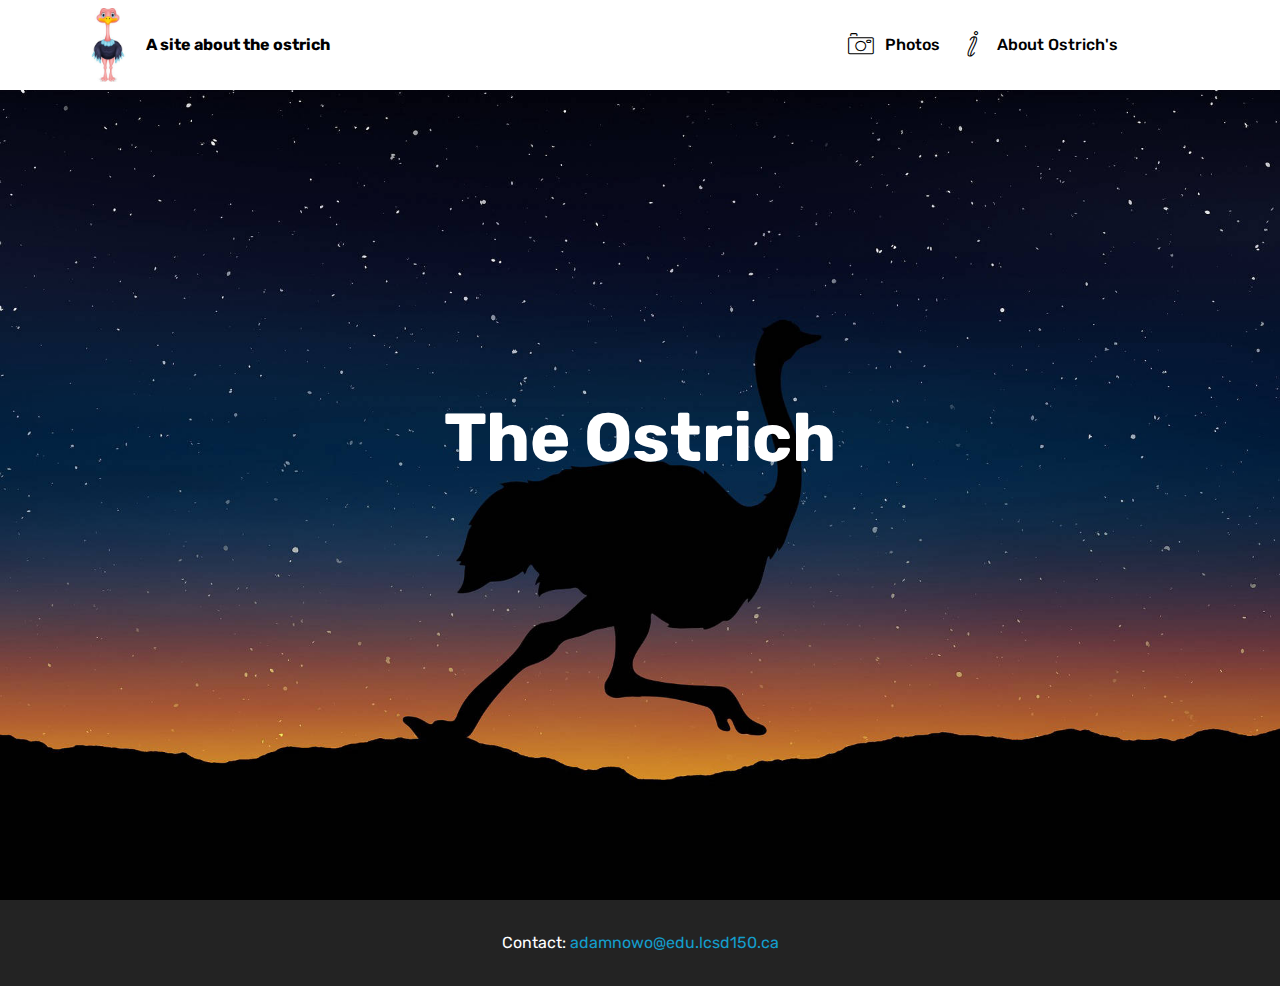
<file: index.html>
<!DOCTYPE html>
<html >
<head>
  <!-- Site made with Mobirise Website Builder v4.8.2, https://mobirise.com -->
  <meta charset="UTF-8">
  <meta http-equiv="X-UA-Compatible" content="IE=edge">
  <meta name="generator" content="Mobirise v4.8.2, mobirise.com">
  <meta name="viewport" content="width=device-width, initial-scale=1, minimum-scale=1">
  <link rel="shortcut icon" href="assets/images/700-fo67013343-1e0b95482fcf677c10ebe35513149437-148x204.jpg" type="image/x-icon">
  <meta name="description" content="">
  <title>Home</title>
  <link rel="stylesheet" href="assets/web/assets/mobirise-icons/mobirise-icons.css">
  <link rel="stylesheet" href="assets/tether/tether.min.css">
  <link rel="stylesheet" href="assets/bootstrap/css/bootstrap.min.css">
  <link rel="stylesheet" href="assets/bootstrap/css/bootstrap-grid.min.css">
  <link rel="stylesheet" href="assets/bootstrap/css/bootstrap-reboot.min.css">
  <link rel="stylesheet" href="assets/dropdown/css/style.css">
  <link rel="stylesheet" href="assets/theme/css/style.css">
  <link rel="stylesheet" href="assets/mobirise/css/mbr-additional.css" type="text/css">
  
  
  
</head>
<body>
  <section class="menu cid-r2Zq1q77Kt" once="menu" id="menu1-3">

    

    <nav class="navbar navbar-expand beta-menu navbar-dropdown align-items-center navbar-fixed-top navbar-toggleable-sm">
        <button class="navbar-toggler navbar-toggler-right" type="button" data-toggle="collapse" data-target="#navbarSupportedContent" aria-controls="navbarSupportedContent" aria-expanded="false" aria-label="Toggle navigation">
            <div class="hamburger">
                <span></span>
                <span></span>
                <span></span>
                <span></span>
            </div>
        </button>
        <div class="menu-logo">
            <div class="navbar-brand">
                <span class="navbar-logo">
                    <a href="https://mobirise.com">
                         <img src="assets/images/700-fo67013343-1e0b95482fcf677c10ebe35513149437-148x204.jpg" alt="Mobirise" title="" style="height: 4.6rem;">
                    </a>
                </span>
                <span class="navbar-caption-wrap"><a class="navbar-caption text-black display-4" href="https://mobirise.com">A site about the ostrich</a></span>
            </div>
        </div>
        <div class="collapse navbar-collapse" id="navbarSupportedContent">
            <ul class="navbar-nav nav-dropdown nav-right" data-app-modern-menu="true"><li class="nav-item">
                    <a class="nav-link link text-black display-4" href="page1.html"><span class="mbri-camera mbr-iconfont mbr-iconfont-btn"></span>Photos</a>
                </li>
                <li class="nav-item">
                    <a class="nav-link link text-black display-4" href="page2.html"><span class="mbri-italic mbr-iconfont mbr-iconfont-btn"></span>
                        
                        About Ostrich's &nbsp; &nbsp; &nbsp; &nbsp; &nbsp; &nbsp; &nbsp; &nbsp; &nbsp;</a>
                </li></ul>
            
        </div>
    </nav>
</section>

<section class="engine"><a href="https://mobiri.se/u">bootstrap website templates</a></section><section class="cid-r2ZybpNYHl mbr-fullscreen mbr-parallax-background" id="header2-6">

    

    

    <div class="container align-center">
        <div class="row justify-content-md-center">
            <div class="mbr-white col-md-10">
                <h1 class="mbr-section-title mbr-bold pb-3 mbr-fonts-style display-1">The Ostrich</h1>
                
                
                
            </div>
        </div>
    </div>
    
</section>

<section once="" class="cid-r3n1gIwX0V" id="footer6-l">

    

    

    <div class="container">
        <div class="media-container-row align-center mbr-white">
            <div class="col-12">
                <p class="mbr-text mb-0 mbr-fonts-style display-7">Contact: <a href="mailto:adamnowo@edu.lcsd150.ca">adamnowo@edu.lcsd150.ca</a></p>
            </div>
        </div>
    </div>
</section>


  <script src="assets/web/assets/jquery/jquery.min.js"></script>
  <script src="assets/popper/popper.min.js"></script>
  <script src="assets/tether/tether.min.js"></script>
  <script src="assets/bootstrap/js/bootstrap.min.js"></script>
  <script src="assets/smoothscroll/smooth-scroll.js"></script>
  <script src="assets/dropdown/js/script.min.js"></script>
  <script src="assets/touchswipe/jquery.touch-swipe.min.js"></script>
  <script src="assets/parallax/jarallax.min.js"></script>
  <script src="assets/theme/js/script.js"></script>
  
  
</body>
</html>
</file>
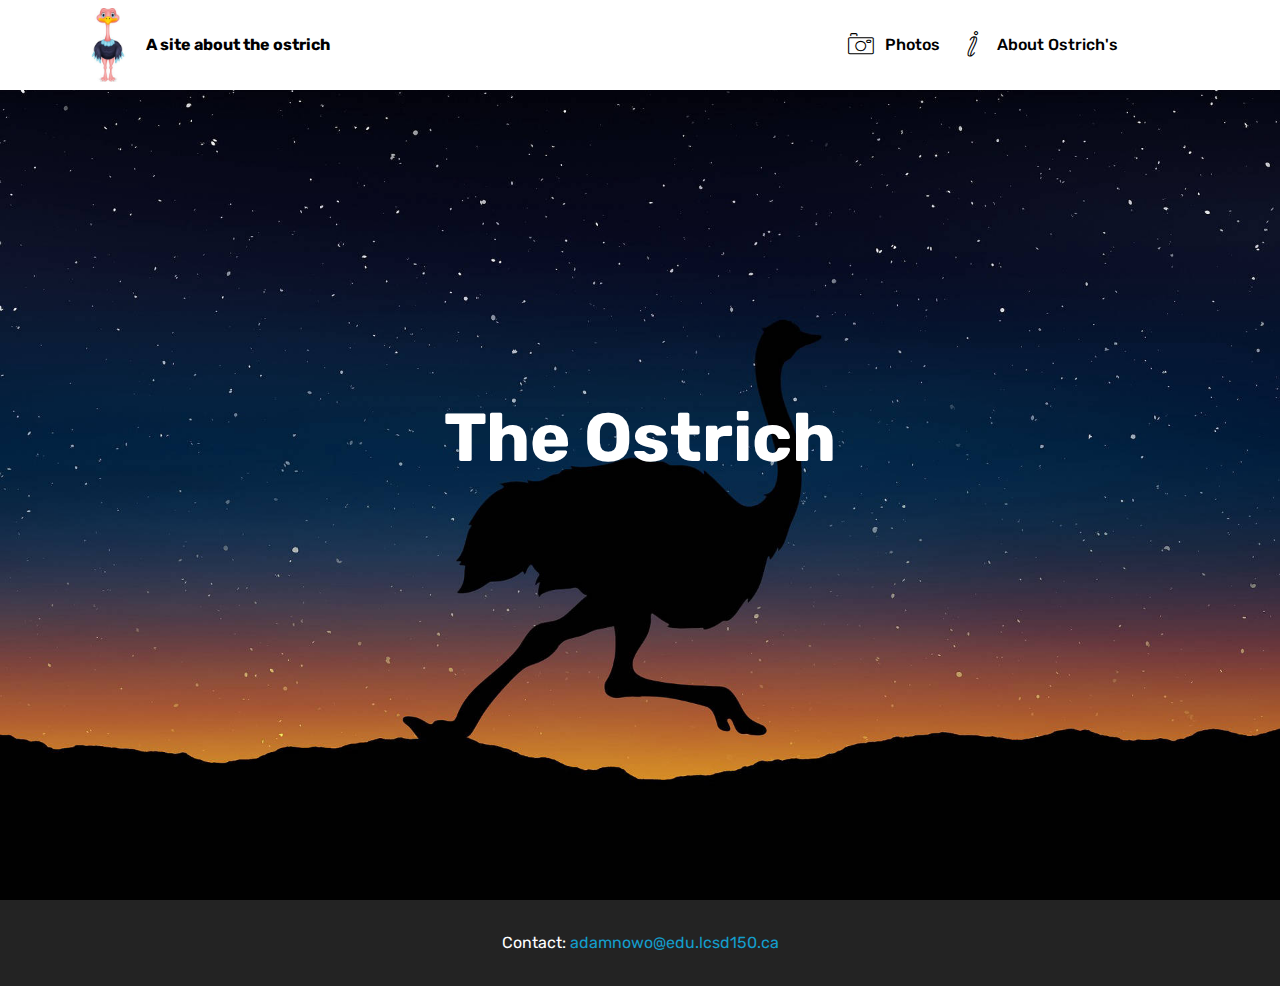
<file: ostrich/index.html>
<!DOCTYPE html>
<html >
<head>
  <!-- Site made with Mobirise Website Builder v4.8.2, https://mobirise.com -->
  <meta charset="UTF-8">
  <meta http-equiv="X-UA-Compatible" content="IE=edge">
  <meta name="generator" content="Mobirise v4.8.2, mobirise.com">
  <meta name="viewport" content="width=device-width, initial-scale=1, minimum-scale=1">
  <link rel="shortcut icon" href="assets/images/700-fo67013343-1e0b95482fcf677c10ebe35513149437-148x204.jpg" type="image/x-icon">
  <meta name="description" content="">
  <title>Home</title>
  <link rel="stylesheet" href="assets/web/assets/mobirise-icons/mobirise-icons.css">
  <link rel="stylesheet" href="assets/tether/tether.min.css">
  <link rel="stylesheet" href="assets/bootstrap/css/bootstrap.min.css">
  <link rel="stylesheet" href="assets/bootstrap/css/bootstrap-grid.min.css">
  <link rel="stylesheet" href="assets/bootstrap/css/bootstrap-reboot.min.css">
  <link rel="stylesheet" href="assets/dropdown/css/style.css">
  <link rel="stylesheet" href="assets/theme/css/style.css">
  <link rel="stylesheet" href="assets/mobirise/css/mbr-additional.css" type="text/css">
  
  
  
</head>
<body>
  <section class="menu cid-r2Zq1q77Kt" once="menu" id="menu1-3">

    

    <nav class="navbar navbar-expand beta-menu navbar-dropdown align-items-center navbar-fixed-top navbar-toggleable-sm">
        <button class="navbar-toggler navbar-toggler-right" type="button" data-toggle="collapse" data-target="#navbarSupportedContent" aria-controls="navbarSupportedContent" aria-expanded="false" aria-label="Toggle navigation">
            <div class="hamburger">
                <span></span>
                <span></span>
                <span></span>
                <span></span>
            </div>
        </button>
        <div class="menu-logo">
            <div class="navbar-brand">
                <span class="navbar-logo">
                    <a href="https://mobirise.com">
                         <img src="assets/images/700-fo67013343-1e0b95482fcf677c10ebe35513149437-148x204.jpg" alt="Mobirise" title="" style="height: 4.6rem;">
                    </a>
                </span>
                <span class="navbar-caption-wrap"><a class="navbar-caption text-black display-4" href="https://mobirise.com">A site about the ostrich</a></span>
            </div>
        </div>
        <div class="collapse navbar-collapse" id="navbarSupportedContent">
            <ul class="navbar-nav nav-dropdown nav-right" data-app-modern-menu="true"><li class="nav-item">
                    <a class="nav-link link text-black display-4" href="page1.html"><span class="mbri-camera mbr-iconfont mbr-iconfont-btn"></span>Photos</a>
                </li>
                <li class="nav-item">
                    <a class="nav-link link text-black display-4" href="page2.html"><span class="mbri-italic mbr-iconfont mbr-iconfont-btn"></span>
                        
                        About Ostrich's &nbsp; &nbsp; &nbsp; &nbsp; &nbsp; &nbsp; &nbsp; &nbsp; &nbsp;</a>
                </li></ul>
            
        </div>
    </nav>
</section>

<section class="engine"><a href="https://mobiri.se/y">html website templates</a></section><section class="cid-r2ZybpNYHl mbr-fullscreen mbr-parallax-background" id="header2-6">

    

    

    <div class="container align-center">
        <div class="row justify-content-md-center">
            <div class="mbr-white col-md-10">
                <h1 class="mbr-section-title mbr-bold pb-3 mbr-fonts-style display-1">The Ostrich</h1>
                
                
                
            </div>
        </div>
    </div>
    
</section>

<section once="" class="cid-r3n1gIwX0V" id="footer6-l">

    

    

    <div class="container">
        <div class="media-container-row align-center mbr-white">
            <div class="col-12">
                <p class="mbr-text mb-0 mbr-fonts-style display-7">Contact: <a href="mailto:adamnowo@edu.lcsd150.ca">adamnowo@edu.lcsd150.ca</a></p>
            </div>
        </div>
    </div>
</section>


  <script src="assets/web/assets/jquery/jquery.min.js"></script>
  <script src="assets/popper/popper.min.js"></script>
  <script src="assets/tether/tether.min.js"></script>
  <script src="assets/bootstrap/js/bootstrap.min.js"></script>
  <script src="assets/smoothscroll/smooth-scroll.js"></script>
  <script src="assets/dropdown/js/script.min.js"></script>
  <script src="assets/touchswipe/jquery.touch-swipe.min.js"></script>
  <script src="assets/parallax/jarallax.min.js"></script>
  <script src="assets/theme/js/script.js"></script>
  
  
</body>
</html>
</file>
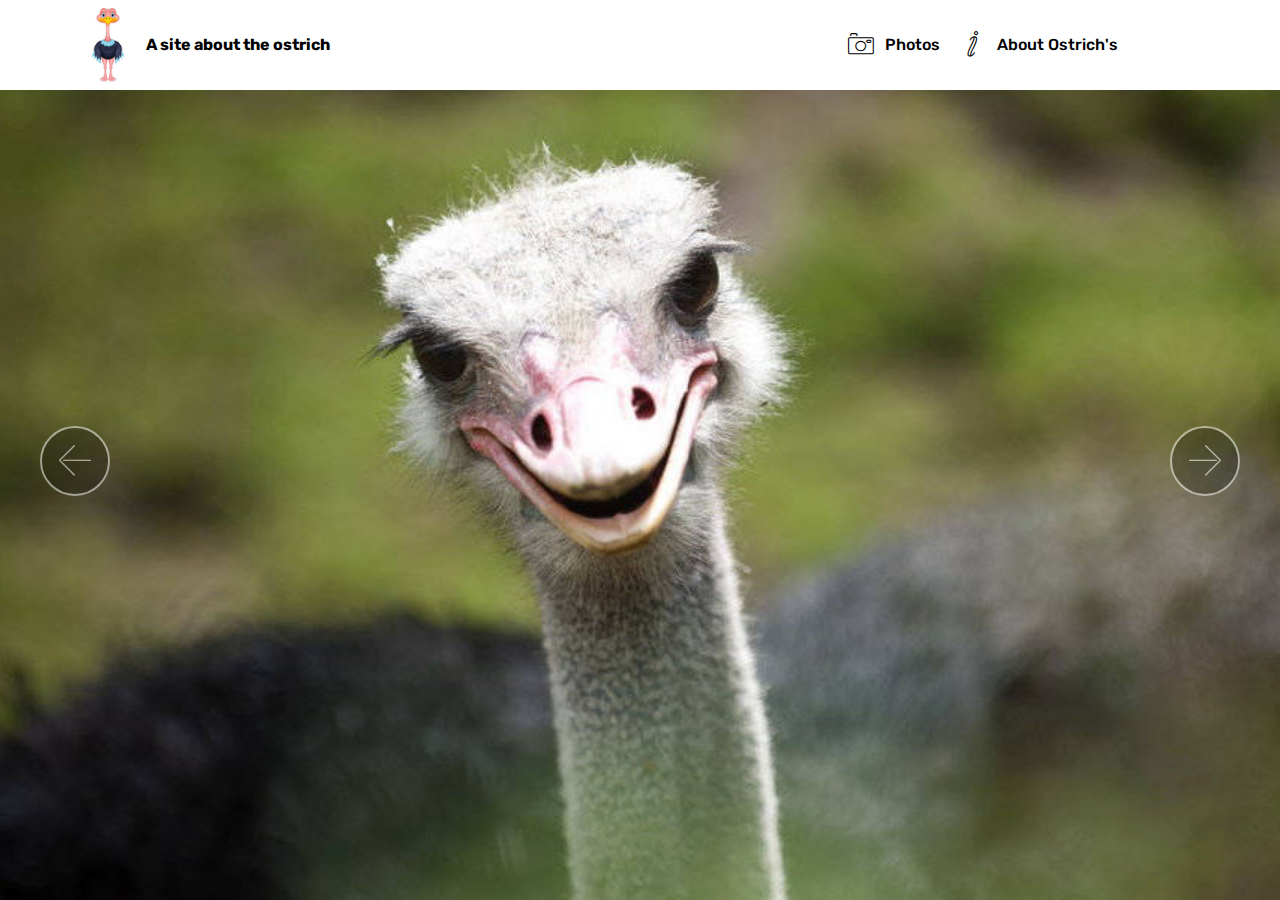
<file: page1.html>
<!DOCTYPE html>
<html >
<head>
  <!-- Site made with Mobirise Website Builder v4.8.2, https://mobirise.com -->
  <meta charset="UTF-8">
  <meta http-equiv="X-UA-Compatible" content="IE=edge">
  <meta name="generator" content="Mobirise v4.8.2, mobirise.com">
  <meta name="viewport" content="width=device-width, initial-scale=1, minimum-scale=1">
  <link rel="shortcut icon" href="assets/images/700-fo67013343-1e0b95482fcf677c10ebe35513149437-148x204.jpg" type="image/x-icon">
  <meta name="description" content="Website Maker Description">
  <title>Photos</title>
  <link rel="stylesheet" href="assets/web/assets/mobirise-icons/mobirise-icons.css">
  <link rel="stylesheet" href="assets/tether/tether.min.css">
  <link rel="stylesheet" href="assets/bootstrap/css/bootstrap.min.css">
  <link rel="stylesheet" href="assets/bootstrap/css/bootstrap-grid.min.css">
  <link rel="stylesheet" href="assets/bootstrap/css/bootstrap-reboot.min.css">
  <link rel="stylesheet" href="assets/dropdown/css/style.css">
  <link rel="stylesheet" href="assets/theme/css/style.css">
  <link rel="stylesheet" href="assets/mobirise/css/mbr-additional.css" type="text/css">
  
  
  
</head>
<body>
  <section class="menu cid-r2Zq1q77Kt" once="menu" id="menu1-8">

    

    <nav class="navbar navbar-expand beta-menu navbar-dropdown align-items-center navbar-fixed-top navbar-toggleable-sm">
        <button class="navbar-toggler navbar-toggler-right" type="button" data-toggle="collapse" data-target="#navbarSupportedContent" aria-controls="navbarSupportedContent" aria-expanded="false" aria-label="Toggle navigation">
            <div class="hamburger">
                <span></span>
                <span></span>
                <span></span>
                <span></span>
            </div>
        </button>
        <div class="menu-logo">
            <div class="navbar-brand">
                <span class="navbar-logo">
                    <a href="https://mobirise.com">
                         <img src="assets/images/700-fo67013343-1e0b95482fcf677c10ebe35513149437-148x204.jpg" alt="Mobirise" title="" style="height: 4.6rem;">
                    </a>
                </span>
                <span class="navbar-caption-wrap"><a class="navbar-caption text-black display-4" href="https://mobirise.com">A site about the ostrich</a></span>
            </div>
        </div>
        <div class="collapse navbar-collapse" id="navbarSupportedContent">
            <ul class="navbar-nav nav-dropdown nav-right" data-app-modern-menu="true"><li class="nav-item">
                    <a class="nav-link link text-black display-4" href="page1.html"><span class="mbri-camera mbr-iconfont mbr-iconfont-btn"></span>Photos</a>
                </li>
                <li class="nav-item">
                    <a class="nav-link link text-black display-4" href="page2.html"><span class="mbri-italic mbr-iconfont mbr-iconfont-btn"></span>
                        
                        About Ostrich's &nbsp; &nbsp; &nbsp; &nbsp; &nbsp; &nbsp; &nbsp; &nbsp; &nbsp;</a>
                </li></ul>
            
        </div>
    </nav>
</section>

<section class="engine"><a href="https://mobiri.se/i">free web creation software</a></section><section class="carousel slide cid-r2ZB6VZBub" data-interval="false" id="slider1-b">

    

    <div class="full-screen"><div class="mbr-slider slide carousel" data-pause="true" data-keyboard="false" data-ride="false" data-interval="false"><div class="carousel-inner" role="listbox"><div class="carousel-item slider-fullscreen-image" data-bg-video-slide="false" style="background-image: url(assets/images/ostrich2-1944x1944.jpg);"><div class="container container-slide"><div class="image_wrapper"><img src="assets/images/ostrich2-1944x1944.jpg"><div class="carousel-caption justify-content-center"><div class="col-10 align-center"></div></div></div></div></div><div class="carousel-item slider-fullscreen-image" data-bg-video-slide="false" style="background-image: url(assets/images/ostrich-running.adapt.945.1-945x531.jpg);"><div class="container container-slide"><div class="image_wrapper"><img src="assets/images/ostrich-running.adapt.945.1-945x531.jpg"><div class="carousel-caption justify-content-center"><div class="col-10 align-left"></div></div></div></div></div><div class="carousel-item slider-fullscreen-image active" data-bg-video-slide="false" style="background-image: url(assets/images/972476-1-0325-ostrich-standard-900x600.jpg);"><div class="container container-slide"><div class="image_wrapper"><img src="assets/images/972476-1-0325-ostrich-standard-900x600.jpg"><div class="carousel-caption justify-content-center"><div class="col-10 align-right"></div></div></div></div></div></div><a data-app-prevent-settings="" class="carousel-control carousel-control-prev" role="button" data-slide="prev" href="#slider1-b"><span aria-hidden="true" class="mbri-left mbr-iconfont"></span><span class="sr-only">Previous</span></a><a data-app-prevent-settings="" class="carousel-control carousel-control-next" role="button" data-slide="next" href="#slider1-b"><span aria-hidden="true" class="mbri-right mbr-iconfont"></span><span class="sr-only">Next</span></a></div></div>

</section>


  <script src="assets/web/assets/jquery/jquery.min.js"></script>
  <script src="assets/popper/popper.min.js"></script>
  <script src="assets/tether/tether.min.js"></script>
  <script src="assets/bootstrap/js/bootstrap.min.js"></script>
  <script src="assets/smoothscroll/smooth-scroll.js"></script>
  <script src="assets/dropdown/js/script.min.js"></script>
  <script src="assets/bootstrapcarouselswipe/bootstrap-carousel-swipe.js"></script>
  <script src="assets/ytplayer/jquery.mb.ytplayer.min.js"></script>
  <script src="assets/vimeoplayer/jquery.mb.vimeo_player.js"></script>
  <script src="assets/touchswipe/jquery.touch-swipe.min.js"></script>
  <script src="assets/theme/js/script.js"></script>
  <script src="assets/slidervideo/script.js"></script>
  
  
</body>
</html>
</file>
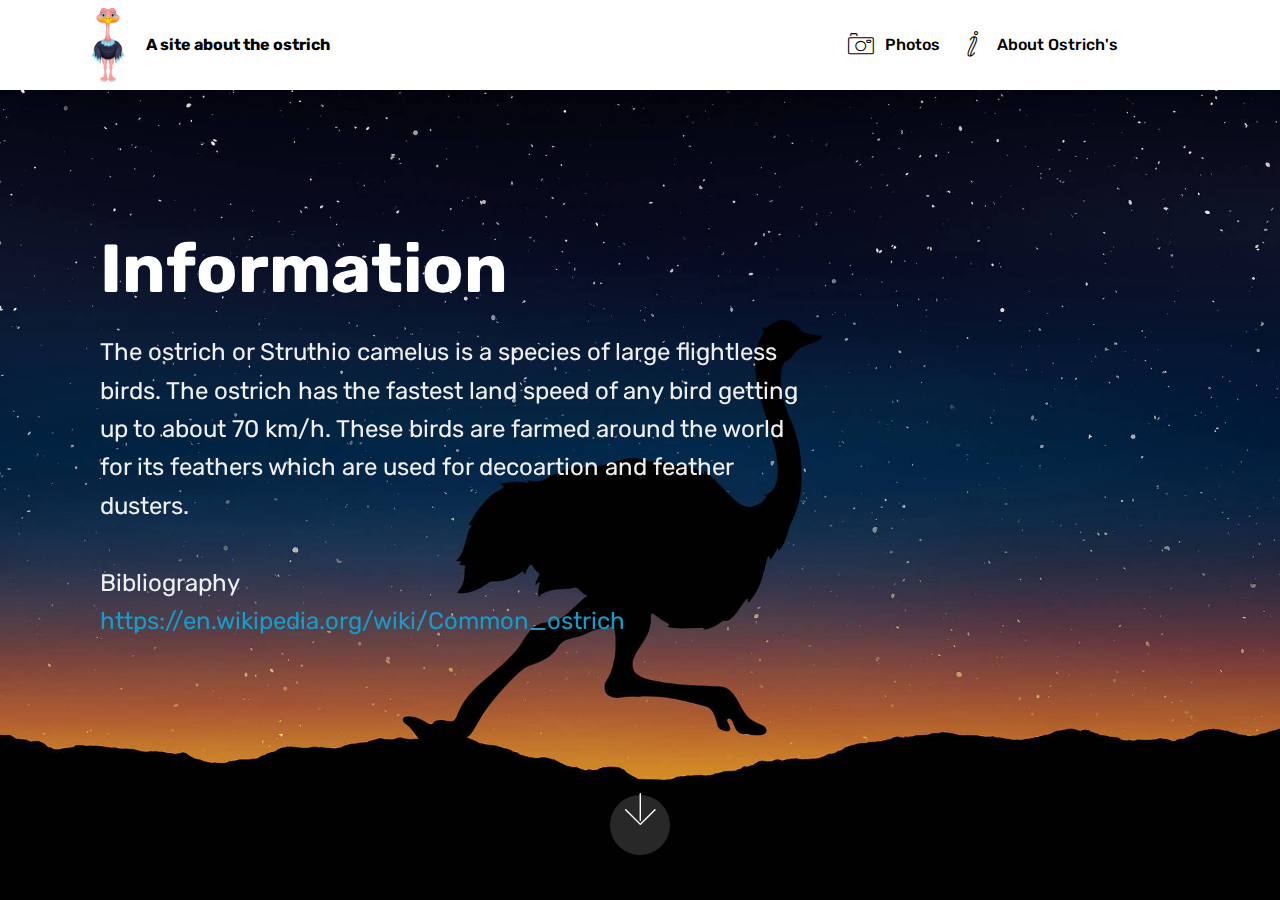
<file: page2.html>
<!DOCTYPE html>
<html >
<head>
  <!-- Site made with Mobirise Website Builder v4.8.2, https://mobirise.com -->
  <meta charset="UTF-8">
  <meta http-equiv="X-UA-Compatible" content="IE=edge">
  <meta name="generator" content="Mobirise v4.8.2, mobirise.com">
  <meta name="viewport" content="width=device-width, initial-scale=1, minimum-scale=1">
  <link rel="shortcut icon" href="assets/images/700-fo67013343-1e0b95482fcf677c10ebe35513149437-148x204.jpg" type="image/x-icon">
  <meta name="description" content="Web Page Maker Description">
  <title>Information</title>
  <link rel="stylesheet" href="assets/web/assets/mobirise-icons/mobirise-icons.css">
  <link rel="stylesheet" href="assets/tether/tether.min.css">
  <link rel="stylesheet" href="assets/bootstrap/css/bootstrap.min.css">
  <link rel="stylesheet" href="assets/bootstrap/css/bootstrap-grid.min.css">
  <link rel="stylesheet" href="assets/bootstrap/css/bootstrap-reboot.min.css">
  <link rel="stylesheet" href="assets/dropdown/css/style.css">
  <link rel="stylesheet" href="assets/theme/css/style.css">
  <link rel="stylesheet" href="assets/mobirise/css/mbr-additional.css" type="text/css">
  
  
  
</head>
<body>
  <section class="menu cid-r2Zq1q77Kt" once="menu" id="menu1-9">

    

    <nav class="navbar navbar-expand beta-menu navbar-dropdown align-items-center navbar-fixed-top navbar-toggleable-sm">
        <button class="navbar-toggler navbar-toggler-right" type="button" data-toggle="collapse" data-target="#navbarSupportedContent" aria-controls="navbarSupportedContent" aria-expanded="false" aria-label="Toggle navigation">
            <div class="hamburger">
                <span></span>
                <span></span>
                <span></span>
                <span></span>
            </div>
        </button>
        <div class="menu-logo">
            <div class="navbar-brand">
                <span class="navbar-logo">
                    <a href="https://mobirise.com">
                         <img src="assets/images/700-fo67013343-1e0b95482fcf677c10ebe35513149437-148x204.jpg" alt="Mobirise" title="" style="height: 4.6rem;">
                    </a>
                </span>
                <span class="navbar-caption-wrap"><a class="navbar-caption text-black display-4" href="https://mobirise.com">A site about the ostrich</a></span>
            </div>
        </div>
        <div class="collapse navbar-collapse" id="navbarSupportedContent">
            <ul class="navbar-nav nav-dropdown nav-right" data-app-modern-menu="true"><li class="nav-item">
                    <a class="nav-link link text-black display-4" href="page1.html"><span class="mbri-camera mbr-iconfont mbr-iconfont-btn"></span>Photos</a>
                </li>
                <li class="nav-item">
                    <a class="nav-link link text-black display-4" href="page2.html"><span class="mbri-italic mbr-iconfont mbr-iconfont-btn"></span>
                        
                        About Ostrich's &nbsp; &nbsp; &nbsp; &nbsp; &nbsp; &nbsp; &nbsp; &nbsp; &nbsp;</a>
                </li></ul>
            
        </div>
    </nav>
</section>

<section class="engine"><a href="https://mobiri.se/h">how to create a web page for free</a></section><section class="header9 cid-r3mU2GZEfi mbr-fullscreen mbr-parallax-background" id="header9-k">

    

    

    <div class="container">
        <div class="media-container-column mbr-white col-md-8">
            <h1 class="mbr-section-title align-left mbr-bold pb-3 mbr-fonts-style display-1">
                Information</h1>
            
            <p class="mbr-text align-left pb-3 mbr-fonts-style display-5">
                The ostrich or Struthio camelus is a species of large flightless birds. The ostrich has the fastest land speed of any bird getting up to about 70 km/h. These birds are farmed around the world for its feathers which are used for decoartion and feather dusters.&nbsp;<br><br>Bibliography&nbsp;<br><a href="https://en.wikipedia.org/wiki/Common_ostrich">https://en.wikipedia.org/wiki/Common_ostrich</a><br></p>
            
        </div>
    </div>

    <div class="mbr-arrow hidden-sm-down" aria-hidden="true">
        <a href="#next">
            <i class="mbri-down mbr-iconfont"></i>
        </a>
    </div>
</section>


  <script src="assets/web/assets/jquery/jquery.min.js"></script>
  <script src="assets/popper/popper.min.js"></script>
  <script src="assets/tether/tether.min.js"></script>
  <script src="assets/bootstrap/js/bootstrap.min.js"></script>
  <script src="assets/smoothscroll/smooth-scroll.js"></script>
  <script src="assets/dropdown/js/script.min.js"></script>
  <script src="assets/touchswipe/jquery.touch-swipe.min.js"></script>
  <script src="assets/parallax/jarallax.min.js"></script>
  <script src="assets/theme/js/script.js"></script>
  
  
</body>
</html>
</file>
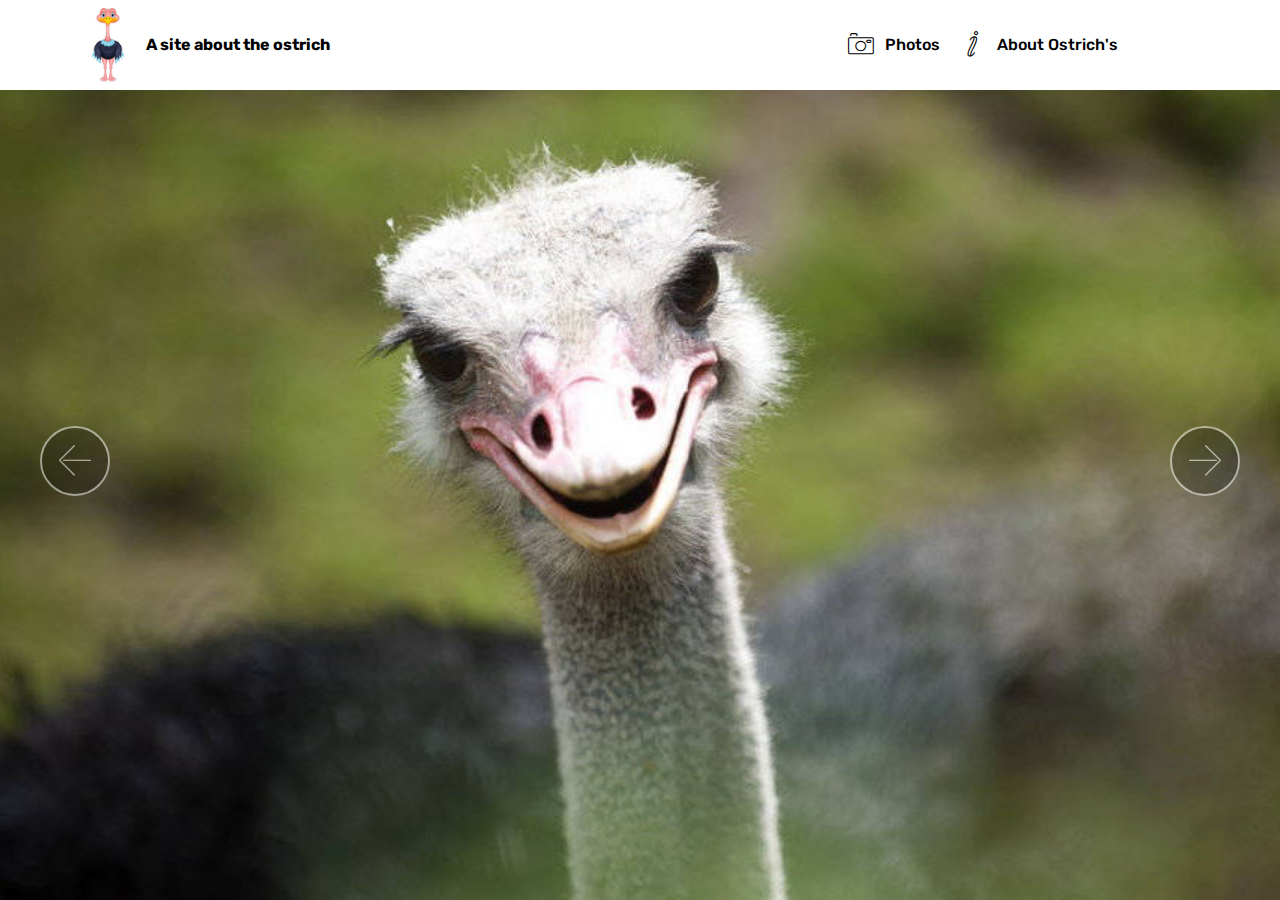
<file: ostrich/page1.html>
<!DOCTYPE html>
<html >
<head>
  <!-- Site made with Mobirise Website Builder v4.8.2, https://mobirise.com -->
  <meta charset="UTF-8">
  <meta http-equiv="X-UA-Compatible" content="IE=edge">
  <meta name="generator" content="Mobirise v4.8.2, mobirise.com">
  <meta name="viewport" content="width=device-width, initial-scale=1, minimum-scale=1">
  <link rel="shortcut icon" href="assets/images/700-fo67013343-1e0b95482fcf677c10ebe35513149437-148x204.jpg" type="image/x-icon">
  <meta name="description" content="Website Maker Description">
  <title>Photos</title>
  <link rel="stylesheet" href="assets/web/assets/mobirise-icons/mobirise-icons.css">
  <link rel="stylesheet" href="assets/tether/tether.min.css">
  <link rel="stylesheet" href="assets/bootstrap/css/bootstrap.min.css">
  <link rel="stylesheet" href="assets/bootstrap/css/bootstrap-grid.min.css">
  <link rel="stylesheet" href="assets/bootstrap/css/bootstrap-reboot.min.css">
  <link rel="stylesheet" href="assets/dropdown/css/style.css">
  <link rel="stylesheet" href="assets/theme/css/style.css">
  <link rel="stylesheet" href="assets/mobirise/css/mbr-additional.css" type="text/css">
  
  
  
</head>
<body>
  <section class="menu cid-r2Zq1q77Kt" once="menu" id="menu1-8">

    

    <nav class="navbar navbar-expand beta-menu navbar-dropdown align-items-center navbar-fixed-top navbar-toggleable-sm">
        <button class="navbar-toggler navbar-toggler-right" type="button" data-toggle="collapse" data-target="#navbarSupportedContent" aria-controls="navbarSupportedContent" aria-expanded="false" aria-label="Toggle navigation">
            <div class="hamburger">
                <span></span>
                <span></span>
                <span></span>
                <span></span>
            </div>
        </button>
        <div class="menu-logo">
            <div class="navbar-brand">
                <span class="navbar-logo">
                    <a href="https://mobirise.com">
                         <img src="assets/images/700-fo67013343-1e0b95482fcf677c10ebe35513149437-148x204.jpg" alt="Mobirise" title="" style="height: 4.6rem;">
                    </a>
                </span>
                <span class="navbar-caption-wrap"><a class="navbar-caption text-black display-4" href="https://mobirise.com">A site about the ostrich</a></span>
            </div>
        </div>
        <div class="collapse navbar-collapse" id="navbarSupportedContent">
            <ul class="navbar-nav nav-dropdown nav-right" data-app-modern-menu="true"><li class="nav-item">
                    <a class="nav-link link text-black display-4" href="page1.html"><span class="mbri-camera mbr-iconfont mbr-iconfont-btn"></span>Photos</a>
                </li>
                <li class="nav-item">
                    <a class="nav-link link text-black display-4" href="page2.html"><span class="mbri-italic mbr-iconfont mbr-iconfont-btn"></span>
                        
                        About Ostrich's &nbsp; &nbsp; &nbsp; &nbsp; &nbsp; &nbsp; &nbsp; &nbsp; &nbsp;</a>
                </li></ul>
            
        </div>
    </nav>
</section>

<section class="engine"><a href="https://mobiri.se/e">make a website</a></section><section class="carousel slide cid-r2ZB6VZBub" data-interval="false" id="slider1-b">

    

    <div class="full-screen"><div class="mbr-slider slide carousel" data-pause="true" data-keyboard="false" data-ride="false" data-interval="false"><div class="carousel-inner" role="listbox"><div class="carousel-item slider-fullscreen-image" data-bg-video-slide="false" style="background-image: url(assets/images/ostrich2-1944x1944.jpg);"><div class="container container-slide"><div class="image_wrapper"><img src="assets/images/ostrich2-1944x1944.jpg"><div class="carousel-caption justify-content-center"><div class="col-10 align-center"></div></div></div></div></div><div class="carousel-item slider-fullscreen-image" data-bg-video-slide="false" style="background-image: url(assets/images/ostrich-running.adapt.945.1-945x531.jpg);"><div class="container container-slide"><div class="image_wrapper"><img src="assets/images/ostrich-running.adapt.945.1-945x531.jpg"><div class="carousel-caption justify-content-center"><div class="col-10 align-left"></div></div></div></div></div><div class="carousel-item slider-fullscreen-image active" data-bg-video-slide="false" style="background-image: url(assets/images/972476-1-0325-ostrich-standard-900x600.jpg);"><div class="container container-slide"><div class="image_wrapper"><img src="assets/images/972476-1-0325-ostrich-standard-900x600.jpg"><div class="carousel-caption justify-content-center"><div class="col-10 align-right"></div></div></div></div></div></div><a data-app-prevent-settings="" class="carousel-control carousel-control-prev" role="button" data-slide="prev" href="#slider1-b"><span aria-hidden="true" class="mbri-left mbr-iconfont"></span><span class="sr-only">Previous</span></a><a data-app-prevent-settings="" class="carousel-control carousel-control-next" role="button" data-slide="next" href="#slider1-b"><span aria-hidden="true" class="mbri-right mbr-iconfont"></span><span class="sr-only">Next</span></a></div></div>

</section>


  <script src="assets/web/assets/jquery/jquery.min.js"></script>
  <script src="assets/popper/popper.min.js"></script>
  <script src="assets/tether/tether.min.js"></script>
  <script src="assets/bootstrap/js/bootstrap.min.js"></script>
  <script src="assets/smoothscroll/smooth-scroll.js"></script>
  <script src="assets/dropdown/js/script.min.js"></script>
  <script src="assets/bootstrapcarouselswipe/bootstrap-carousel-swipe.js"></script>
  <script src="assets/ytplayer/jquery.mb.ytplayer.min.js"></script>
  <script src="assets/vimeoplayer/jquery.mb.vimeo_player.js"></script>
  <script src="assets/touchswipe/jquery.touch-swipe.min.js"></script>
  <script src="assets/theme/js/script.js"></script>
  <script src="assets/slidervideo/script.js"></script>
  
  
</body>
</html>
</file>
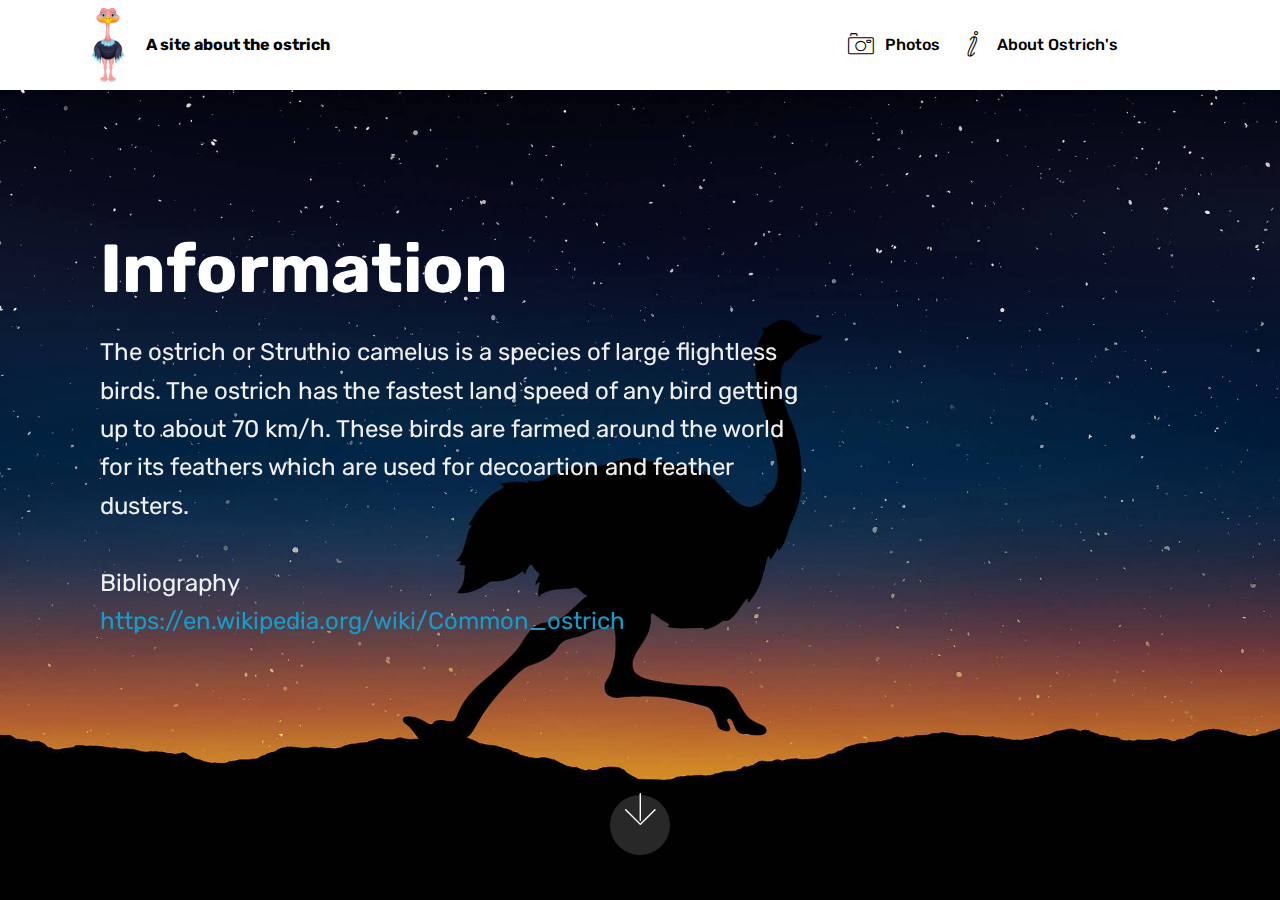
<file: ostrich/page2.html>
<!DOCTYPE html>
<html >
<head>
  <!-- Site made with Mobirise Website Builder v4.8.2, https://mobirise.com -->
  <meta charset="UTF-8">
  <meta http-equiv="X-UA-Compatible" content="IE=edge">
  <meta name="generator" content="Mobirise v4.8.2, mobirise.com">
  <meta name="viewport" content="width=device-width, initial-scale=1, minimum-scale=1">
  <link rel="shortcut icon" href="assets/images/700-fo67013343-1e0b95482fcf677c10ebe35513149437-148x204.jpg" type="image/x-icon">
  <meta name="description" content="Web Page Maker Description">
  <title>Information</title>
  <link rel="stylesheet" href="assets/web/assets/mobirise-icons/mobirise-icons.css">
  <link rel="stylesheet" href="assets/tether/tether.min.css">
  <link rel="stylesheet" href="assets/bootstrap/css/bootstrap.min.css">
  <link rel="stylesheet" href="assets/bootstrap/css/bootstrap-grid.min.css">
  <link rel="stylesheet" href="assets/bootstrap/css/bootstrap-reboot.min.css">
  <link rel="stylesheet" href="assets/dropdown/css/style.css">
  <link rel="stylesheet" href="assets/theme/css/style.css">
  <link rel="stylesheet" href="assets/mobirise/css/mbr-additional.css" type="text/css">
  
  
  
</head>
<body>
  <section class="menu cid-r2Zq1q77Kt" once="menu" id="menu1-9">

    

    <nav class="navbar navbar-expand beta-menu navbar-dropdown align-items-center navbar-fixed-top navbar-toggleable-sm">
        <button class="navbar-toggler navbar-toggler-right" type="button" data-toggle="collapse" data-target="#navbarSupportedContent" aria-controls="navbarSupportedContent" aria-expanded="false" aria-label="Toggle navigation">
            <div class="hamburger">
                <span></span>
                <span></span>
                <span></span>
                <span></span>
            </div>
        </button>
        <div class="menu-logo">
            <div class="navbar-brand">
                <span class="navbar-logo">
                    <a href="https://mobirise.com">
                         <img src="assets/images/700-fo67013343-1e0b95482fcf677c10ebe35513149437-148x204.jpg" alt="Mobirise" title="" style="height: 4.6rem;">
                    </a>
                </span>
                <span class="navbar-caption-wrap"><a class="navbar-caption text-black display-4" href="https://mobirise.com">A site about the ostrich</a></span>
            </div>
        </div>
        <div class="collapse navbar-collapse" id="navbarSupportedContent">
            <ul class="navbar-nav nav-dropdown nav-right" data-app-modern-menu="true"><li class="nav-item">
                    <a class="nav-link link text-black display-4" href="page1.html"><span class="mbri-camera mbr-iconfont mbr-iconfont-btn"></span>Photos</a>
                </li>
                <li class="nav-item">
                    <a class="nav-link link text-black display-4" href="page2.html"><span class="mbri-italic mbr-iconfont mbr-iconfont-btn"></span>
                        
                        About Ostrich's &nbsp; &nbsp; &nbsp; &nbsp; &nbsp; &nbsp; &nbsp; &nbsp; &nbsp;</a>
                </li></ul>
            
        </div>
    </nav>
</section>

<section class="engine"><a href="https://mobiri.se/r">free bootstrap template</a></section><section class="header9 cid-r3mU2GZEfi mbr-fullscreen mbr-parallax-background" id="header9-k">

    

    

    <div class="container">
        <div class="media-container-column mbr-white col-md-8">
            <h1 class="mbr-section-title align-left mbr-bold pb-3 mbr-fonts-style display-1">
                Information</h1>
            
            <p class="mbr-text align-left pb-3 mbr-fonts-style display-5">
                The ostrich or Struthio camelus is a species of large flightless birds. The ostrich has the fastest land speed of any bird getting up to about 70 km/h. These birds are farmed around the world for its feathers which are used for decoartion and feather dusters.&nbsp;<br><br>Bibliography&nbsp;<br><a href="https://en.wikipedia.org/wiki/Common_ostrich">https://en.wikipedia.org/wiki/Common_ostrich</a><br></p>
            
        </div>
    </div>

    <div class="mbr-arrow hidden-sm-down" aria-hidden="true">
        <a href="#next">
            <i class="mbri-down mbr-iconfont"></i>
        </a>
    </div>
</section>


  <script src="assets/web/assets/jquery/jquery.min.js"></script>
  <script src="assets/popper/popper.min.js"></script>
  <script src="assets/tether/tether.min.js"></script>
  <script src="assets/bootstrap/js/bootstrap.min.js"></script>
  <script src="assets/smoothscroll/smooth-scroll.js"></script>
  <script src="assets/dropdown/js/script.min.js"></script>
  <script src="assets/touchswipe/jquery.touch-swipe.min.js"></script>
  <script src="assets/parallax/jarallax.min.js"></script>
  <script src="assets/theme/js/script.js"></script>
  
  
</body>
</html>
</file>
<file: assets/web/assets/mobirise-icons/mobirise-icons.css>
@font-face {
  font-family: 'MobiriseIcons';
  src:  url('mobirise-icons.eot?spat4u');
  src:  url('mobirise-icons.eot?spat4u#iefix') format('embedded-opentype'),
    url('mobirise-icons.ttf?spat4u') format('truetype'),
    url('mobirise-icons.woff?spat4u') format('woff'),
    url('mobirise-icons.svg?spat4u#MobiriseIcons') format('svg');
  font-weight: normal;
  font-style: normal;
}

[class^="mbri-"], [class*=" mbri-"] {
  /* use !important to prevent issues with browser extensions that change fonts */
  font-family: MobiriseIcons !important;
  speak: none;
  font-style: normal;
  font-weight: normal;
  font-variant: normal;
  text-transform: none;
  line-height: 1;

  /* Better Font Rendering =========== */
  -webkit-font-smoothing: antialiased;
  -moz-osx-font-smoothing: grayscale;
}

.mbri-add-submenu:before {
  content: "\e900";
}
.mbri-alert:before {
  content: "\e901";
}
.mbri-align-center:before {
  content: "\e902";
}
.mbri-align-justify:before {
  content: "\e903";
}
.mbri-align-left:before {
  content: "\e904";
}
.mbri-align-right:before {
  content: "\e905";
}
.mbri-android:before {
  content: "\e906";
}
.mbri-apple:before {
  content: "\e907";
}
.mbri-arrow-down:before {
  content: "\e908";
}
.mbri-arrow-next:before {
  content: "\e909";
}
.mbri-arrow-prev:before {
  content: "\e90a";
}
.mbri-arrow-up:before {
  content: "\e90b";
}
.mbri-bold:before {
  content: "\e90c";
}
.mbri-bookmark:before {
  content: "\e90d";
}
.mbri-bootstrap:before {
  content: "\e90e";
}
.mbri-briefcase:before {
  content: "\e90f";
}
.mbri-browse:before {
  content: "\e910";
}
.mbri-bulleted-list:before {
  content: "\e911";
}
.mbri-calendar:before {
  content: "\e912";
}
.mbri-camera:before {
  content: "\e913";
}
.mbri-cart-add:before {
  content: "\e914";
}
.mbri-cart-full:before {
  content: "\e915";
}
.mbri-cash:before {
  content: "\e916";
}
.mbri-change-style:before {
  content: "\e917";
}
.mbri-chat:before {
  content: "\e918";
}
.mbri-clock:before {
  content: "\e919";
}
.mbri-close:before {
  content: "\e91a";
}
.mbri-cloud:before {
  content: "\e91b";
}
.mbri-code:before {
  content: "\e91c";
}
.mbri-contact-form:before {
  content: "\e91d";
}
.mbri-credit-card:before {
  content: "\e91e";
}
.mbri-cursor-click:before {
  content: "\e91f";
}
.mbri-cust-feedback:before {
  content: "\e920";
}
.mbri-database:before {
  content: "\e921";
}
.mbri-delivery:before {
  content: "\e922";
}
.mbri-desktop:before {
  content: "\e923";
}
.mbri-devices:before {
  content: "\e924";
}
.mbri-down:before {
  content: "\e925";
}
.mbri-download:before {
  content: "\e989";
}
.mbri-drag-n-drop:before {
  content: "\e927";
}
.mbri-drag-n-drop2:before {
  content: "\e928";
}
.mbri-edit:before {
  content: "\e929";
}
.mbri-edit2:before {
  content: "\e92a";
}
.mbri-error:before {
  content: "\e92b";
}
.mbri-extension:before {
  content: "\e92c";
}
.mbri-features:before {
  content: "\e92d";
}
.mbri-file:before {
  content: "\e92e";
}
.mbri-flag:before {
  content: "\e92f";
}
.mbri-folder:before {
  content: "\e930";
}
.mbri-gift:before {
  content: "\e931";
}
.mbri-github:before {
  content: "\e932";
}
.mbri-globe:before {
  content: "\e933";
}
.mbri-globe-2:before {
  content: "\e934";
}
.mbri-growing-chart:before {
  content: "\e935";
}
.mbri-hearth:before {
  content: "\e936";
}
.mbri-help:before {
  content: "\e937";
}
.mbri-home:before {
  content: "\e938";
}
.mbri-hot-cup:before {
  content: "\e939";
}
.mbri-idea:before {
  content: "\e93a";
}
.mbri-image-gallery:before {
  content: "\e93b";
}
.mbri-image-slider:before {
  content: "\e93c";
}
.mbri-info:before {
  content: "\e93d";
}
.mbri-italic:before {
  content: "\e93e";
}
.mbri-key:before {
  content: "\e93f";
}
.mbri-laptop:before {
  content: "\e940";
}
.mbri-layers:before {
  content: "\e941";
}
.mbri-left-right:before {
  content: "\e942";
}
.mbri-left:before {
  content: "\e943";
}
.mbri-letter:before {
  content: "\e944";
}
.mbri-like:before {
  content: "\e945";
}
.mbri-link:before {
  content: "\e946";
}
.mbri-lock:before {
  content: "\e947";
}
.mbri-login:before {
  content: "\e948";
}
.mbri-logout:before {
  content: "\e949";
}
.mbri-magic-stick:before {
  content: "\e94a";
}
.mbri-map-pin:before {
  content: "\e94b";
}
.mbri-menu:before {
  content: "\e94c";
}
.mbri-mobile:before {
  content: "\e94d";
}
.mbri-mobile2:before {
  content: "\e94e";
}
.mbri-mobirise:before {
  content: "\e94f";
}
.mbri-more-horizontal:before {
  content: "\e950";
}
.mbri-more-vertical:before {
  content: "\e951";
}
.mbri-music:before {
  content: "\e952";
}
.mbri-new-file:before {
  content: "\e953";
}
.mbri-numbered-list:before {
  content: "\e954";
}
.mbri-opened-folder:before {
  content: "\e955";
}
.mbri-pages:before {
  content: "\e956";
}
.mbri-paper-plane:before {
  content: "\e957";
}
.mbri-paperclip:before {
  content: "\e958";
}
.mbri-photo:before {
  content: "\e959";
}
.mbri-photos:before {
  content: "\e95a";
}
.mbri-pin:before {
  content: "\e95b";
}
.mbri-play:before {
  content: "\e95c";
}
.mbri-plus:before {
  content: "\e95d";
}
.mbri-preview:before {
  content: "\e95e";
}
.mbri-print:before {
  content: "\e95f";
}
.mbri-protect:before {
  content: "\e960";
}
.mbri-question:before {
  content: "\e961";
}
.mbri-quote-left:before {
  content: "\e962";
}
.mbri-quote-right:before {
  content: "\e963";
}
.mbri-refresh:before {
  content: "\e964";
}
.mbri-responsive:before {
  content: "\e965";
}
.mbri-right:before {
  content: "\e966";
}
.mbri-rocket:before {
  content: "\e967";
}
.mbri-sad-face:before {
  content: "\e968";
}
.mbri-sale:before {
  content: "\e969";
}
.mbri-save:before {
  content: "\e96a";
}
.mbri-search:before {
  content: "\e96b";
}
.mbri-setting:before {
  content: "\e96c";
}
.mbri-setting2:before {
  content: "\e96d";
}
.mbri-setting3:before {
  content: "\e96e";
}
.mbri-share:before {
  content: "\e96f";
}
.mbri-shopping-bag:before {
  content: "\e970";
}
.mbri-shopping-basket:before {
  content: "\e971";
}
.mbri-shopping-cart:before {
  content: "\e972";
}
.mbri-sites:before {
  content: "\e973";
}
.mbri-smile-face:before {
  content: "\e974";
}
.mbri-speed:before {
  content: "\e975";
}
.mbri-star:before {
  content: "\e976";
}
.mbri-success:before {
  content: "\e977";
}
.mbri-sun:before {
  content: "\e978";
}
.mbri-sun2:before {
  content: "\e979";
}
.mbri-tablet:before {
  content: "\e97a";
}
.mbri-tablet-vertical:before {
  content: "\e97b";
}
.mbri-target:before {
  content: "\e97c";
}
.mbri-timer:before {
  content: "\e97d";
}
.mbri-to-ftp:before {
  content: "\e97e";
}
.mbri-to-local-drive:before {
  content: "\e97f";
}
.mbri-touch-swipe:before {
  content: "\e980";
}
.mbri-touch:before {
  content: "\e981";
}
.mbri-trash:before {
  content: "\e982";
}
.mbri-underline:before {
  content: "\e983";
}
.mbri-unlink:before {
  content: "\e984";
}
.mbri-unlock:before {
  content: "\e985";
}
.mbri-up-down:before {
  content: "\e986";
}
.mbri-up:before {
  content: "\e987";
}
.mbri-update:before {
  content: "\e988";
}
.mbri-upload:before {
 content: "\e926"; 
}
.mbri-user:before {
  content: "\e98a";
}
.mbri-user2:before {
  content: "\e98b";
}
.mbri-users:before {
  content: "\e98c";
}
.mbri-video:before {
  content: "\e98d";
}
.mbri-video-play:before {
  content: "\e98e";
}
.mbri-watch:before {
  content: "\e98f";
}
.mbri-website-theme:before {
  content: "\e990";
}
.mbri-wifi:before {
  content: "\e991";
}
.mbri-windows:before {
  content: "\e992";
}
.mbri-zoom-out:before {
  content: "\e993";
}
.mbri-redo:before {
  content: "\e994";
}
.mbri-undo:before {
  content: "\e995";
}
</file>
<file: assets/dropdown/css/style.css>
.navbar-dropdown {
  left: 0;
  padding: 0;
  position: absolute;
  right: 0;
  top: 0;
  transition: all 0.45s ease;
  z-index: 1030;
  background: #282828; }
  .navbar-dropdown .navbar-logo {
    margin-right: 0.8rem;
    transition: margin 0.3s ease-in-out;
    vertical-align: middle; }
    .navbar-dropdown .navbar-logo img {
      height: 3.125rem;
      transition: all 0.3s ease-in-out; }
    .navbar-dropdown .navbar-logo.mbr-iconfont {
      font-size: 3.125rem;
      line-height: 3.125rem; }
  .navbar-dropdown .navbar-caption {
    font-weight: 700;
    white-space: normal;
    vertical-align: -4px;
    line-height: 3.125rem !important; }
    .navbar-dropdown .navbar-caption, .navbar-dropdown .navbar-caption:hover {
      color: inherit;
      text-decoration: none; }
  .navbar-dropdown .mbr-iconfont + .navbar-caption {
    vertical-align: -1px; }
  .navbar-dropdown.navbar-fixed-top {
    position: fixed; }
  .navbar-dropdown .navbar-brand span {
    vertical-align: -4px; }
  .navbar-dropdown.bg-color.transparent {
    background: none; }
  .navbar-dropdown.navbar-short .navbar-brand {
    padding: 0.625rem 0; }
    .navbar-dropdown.navbar-short .navbar-brand span {
      vertical-align: -1px; }
  .navbar-dropdown.navbar-short .navbar-caption {
    line-height: 2.375rem !important;
    vertical-align: -2px; }
  .navbar-dropdown.navbar-short .navbar-logo {
    margin-right: 0.5rem; }
    .navbar-dropdown.navbar-short .navbar-logo img {
      height: 2.375rem; }
    .navbar-dropdown.navbar-short .navbar-logo.mbr-iconfont {
      font-size: 2.375rem;
      line-height: 2.375rem; }
  .navbar-dropdown.navbar-short .mbr-table-cell {
    height: 3.625rem; }
  .navbar-dropdown .navbar-close {
    left: 0.6875rem;
    position: fixed;
    top: 0.75rem;
    z-index: 1000; }
  .navbar-dropdown .hamburger-icon {
    content: "";
    display: inline-block;
    vertical-align: middle;
    width: 16px;
    -webkit-box-shadow: 0 -6px 0 1px #282828,0 0 0 1px #282828,0 6px 0 1px #282828;
    -moz-box-shadow: 0 -6px 0 1px #282828,0 0 0 1px #282828,0 6px 0 1px #282828;
    box-shadow: 0 -6px 0 1px #282828,0 0 0 1px #282828,0 6px 0 1px #282828; }

.dropdown-menu .dropdown-toggle[data-toggle="dropdown-submenu"]::after {
  border-bottom: 0.35em solid transparent;
  border-left: 0.35em solid;
  border-right: 0;
  border-top: 0.35em solid transparent;
  margin-left: 0.3rem; }

.dropdown-menu .dropdown-item:focus {
  outline: 0; }

.nav-dropdown {
  font-size: 0.75rem;
  font-weight: 500;
  height: auto !important; }
  .nav-dropdown .nav-btn {
    padding-left: 1rem; }
  .nav-dropdown .link {
    margin: .667em 1.667em;
    font-weight: 500;
    padding: 0;
    transition: color .2s ease-in-out; }
    .nav-dropdown .link.dropdown-toggle {
      margin-right: 2.583em; }
      .nav-dropdown .link.dropdown-toggle::after {
        margin-left: .25rem;
        border-top: 0.35em solid;
        border-right: 0.35em solid transparent;
        border-left: 0.35em solid transparent;
        border-bottom: 0; }
      .nav-dropdown .link.dropdown-toggle[aria-expanded="true"] {
        margin: 0;
        padding: 0.667em 3.263em  0.667em 1.667em; }
  .nav-dropdown .link::after,
  .nav-dropdown .dropdown-item::after {
    color: inherit; }
  .nav-dropdown .btn {
    font-size: 0.75rem;
    font-weight: 700;
    letter-spacing: 0;
    margin-bottom: 0;
    padding-left: 1.25rem;
    padding-right: 1.25rem; }
  .nav-dropdown .dropdown-menu {
    border-radius: 0;
    border: 0;
    left: 0;
    margin: 0;
    padding-bottom: 1.25rem;
    padding-top: 1.25rem;
    position: relative; }
  .nav-dropdown .dropdown-submenu {
    margin-left: 0.125rem;
    top: 0; }
  .nav-dropdown .dropdown-item {
    font-weight: 500;
    line-height: 2;
    padding: 0.3846em 4.615em 0.3846em 1.5385em;
    position: relative;
    transition: color .2s ease-in-out, background-color .2s ease-in-out; }
    .nav-dropdown .dropdown-item::after {
      margin-top: -0.3077em;
      position: absolute;
      right: 1.1538em;
      top: 50%; }
    .nav-dropdown .dropdown-item:focus, .nav-dropdown .dropdown-item:hover {
      background: none; }

@media (max-width: 767px) {
  .nav-dropdown.navbar-toggleable-sm {
    bottom: 0;
    display: none;
    left: 0;
    overflow-x: hidden;
    position: fixed;
    top: 0;
    transform: translateX(-100%);
    -ms-transform: translateX(-100%);
    -webkit-transform: translateX(-100%);
    width: 18.75rem;
    z-index: 999; } }
.nav-dropdown.navbar-toggleable-xl {
  bottom: 0;
  display: none;
  left: 0;
  overflow-x: hidden;
  position: fixed;
  top: 0;
  transform: translateX(-100%);
  -ms-transform: translateX(-100%);
  -webkit-transform: translateX(-100%);
  width: 18.75rem;
  z-index: 999; }

.nav-dropdown-sm {
  display: block !important;
  overflow-x: hidden;
  overflow: auto;
  padding-top: 3.875rem; }
  .nav-dropdown-sm::after {
    content: "";
    display: block;
    height: 3rem;
    width: 100%; }
  .nav-dropdown-sm.collapse.in ~ .navbar-close {
    display: block !important; }
  .nav-dropdown-sm.collapsing, .nav-dropdown-sm.collapse.in {
    transform: translateX(0);
    -ms-transform: translateX(0);
    -webkit-transform: translateX(0);
    transition: all 0.25s ease-out;
    -webkit-transition: all 0.25s ease-out;
    background: #282828; }
  .nav-dropdown-sm.collapsing[aria-expanded="false"] {
    transform: translateX(-100%);
    -ms-transform: translateX(-100%);
    -webkit-transform: translateX(-100%); }
  .nav-dropdown-sm .nav-item {
    display: block;
    margin-left: 0 !important;
    padding-left: 0; }
  .nav-dropdown-sm .link,
  .nav-dropdown-sm .dropdown-item {
    border-top: 1px dotted rgba(255, 255, 255, 0.1);
    font-size: 0.8125rem;
    line-height: 1.6;
    margin: 0 !important;
    padding: 0.875rem 2.4rem 0.875rem 1.5625rem !important;
    position: relative;
    white-space: normal; }
    .nav-dropdown-sm .link:focus, .nav-dropdown-sm .link:hover,
    .nav-dropdown-sm .dropdown-item:focus,
    .nav-dropdown-sm .dropdown-item:hover {
      background: rgba(0, 0, 0, 0.2) !important;
      color: #c0a375; }
  .nav-dropdown-sm .nav-btn {
    position: relative;
    padding: 1.5625rem 1.5625rem 0 1.5625rem; }
    .nav-dropdown-sm .nav-btn::before {
      border-top: 1px dotted rgba(255, 255, 255, 0.1);
      content: "";
      left: 0;
      position: absolute;
      top: 0;
      width: 100%; }
    .nav-dropdown-sm .nav-btn + .nav-btn {
      padding-top: 0.625rem; }
      .nav-dropdown-sm .nav-btn + .nav-btn::before {
        display: none; }
  .nav-dropdown-sm .btn {
    padding: 0.625rem 0; }
  .nav-dropdown-sm .dropdown-toggle[data-toggle="dropdown-submenu"]::after {
    margin-left: .25rem;
    border-top: 0.35em solid;
    border-right: 0.35em solid transparent;
    border-left: 0.35em solid transparent;
    border-bottom: 0; }
  .nav-dropdown-sm .dropdown-toggle[data-toggle="dropdown-submenu"][aria-expanded="true"]::after {
    border-top: 0;
    border-right: 0.35em solid transparent;
    border-left: 0.35em solid transparent;
    border-bottom: 0.35em solid; }
  .nav-dropdown-sm .dropdown-menu {
    margin: 0;
    padding: 0;
    position: relative;
    top: 0;
    left: 0;
    width: 100%;
    border: 0;
    float: none;
    border-radius: 0;
    background: none; }
  .nav-dropdown-sm .dropdown-submenu {
    left: 100%;
    margin-left: 0.125rem;
    margin-top: -1.25rem;
    top: 0; }

.navbar-toggleable-sm .nav-dropdown .dropdown-menu {
  position: absolute; }

.navbar-toggleable-sm .nav-dropdown .dropdown-submenu {
  left: 100%;
  margin-left: 0.125rem;
  margin-top: -1.25rem;
  top: 0; }

.navbar-toggleable-sm.opened .nav-dropdown .dropdown-menu {
  position: relative; }

.navbar-toggleable-sm.opened .nav-dropdown .dropdown-submenu {
  left: 0;
  margin-left: 00rem;
  margin-top: 0rem;
  top: 0; }

.is-builder .nav-dropdown.collapsing {
  transition: none !important; }

/*# sourceMappingURL=style.css.map */
</file>
<file: assets/theme/css/style.css>
/*!
 * Mobirise v4 theme (https://mobirise.com/)
 * Copyright 2017 Mobirise
 */
section {
  background-color: #eeeeee; }

section,
.container,
.container-fluid {
  position: relative;
  word-wrap: break-word; }

a.mbr-iconfont:hover {
  text-decoration: none; }

.article .lead p, .article .lead ul, .article .lead ol, .article .lead pre, .article .lead blockquote {
  margin-bottom: 0; }

a {
  font-style: normal;
  font-weight: 400;
  cursor: pointer; }
  a, a:hover {
    text-decoration: none; }

figure {
  margin-bottom: 0; }

body {
  color: #232323; }

h1, h2, h3, h4, h5, h6,
.h1, .h2, .h3, .h4, .h5, .h6,
.display-1, .display-2, .display-3, .display-4 {
  line-height: 1;
  word-break: break-word;
  word-wrap: break-word; }

b, strong {
  font-weight: bold; }

blockquote {
  padding: 10px 0 10px 20px;
  position: relative;
  border-left: 2px solid;
  border-color: #ff3366; }

input:-webkit-autofill, input:-webkit-autofill:hover, input:-webkit-autofill:focus, input:-webkit-autofill:active {
  transition-delay: 9999s;
  transition-property: background-color, color; }

textarea[type="hidden"] {
  display: none; }

body {
  position: relative; }

section {
  background-position: 50% 50%;
  background-repeat: no-repeat;
  background-size: cover; }
  section .mbr-background-video,
  section .mbr-background-video-preview {
    position: absolute;
    bottom: 0;
    left: 0;
    right: 0;
    top: 0; }

.hidden {
  visibility: hidden; }

.mbr-z-index20 {
  z-index: 20; }

/*! Base colors */
.mbr-white {
  color: #ffffff; }

.mbr-black {
  color: #000000; }

.mbr-bg-white {
  background-color: #ffffff; }

.mbr-bg-black {
  background-color: #000000; }

/*! Text-aligns */
.align-left {
  text-align: left; }

.align-center {
  text-align: center; }

.align-right {
  text-align: right; }

@media (max-width: 767px) {
  .align-left, .align-center, .align-right, .mbr-section-btn, .mbr-section-title {
    text-align: center; } }
/*! Font-weight  */
.mbr-light {
  font-weight: 300; }

.mbr-regular {
  font-weight: 400; }

.mbr-semibold {
  font-weight: 500; }

.mbr-bold {
  font-weight: 700; }

/*! Media  */
.media-size-item {
  -webkit-flex: 1 1 auto;
  -moz-flex: 1 1 auto;
  -ms-flex: 1 1 auto;
  -o-flex: 1 1 auto;
  flex: 1 1 auto; }

.media-content {
  -webkit-flex-basis: 100%;
  flex-basis: 100%; }

.media-container-row {
  display: -ms-flexbox;
  display: -webkit-flex;
  display: flex;
  -webkit-flex-direction: row;
  -ms-flex-direction: row;
  flex-direction: row;
  -webkit-flex-wrap: wrap;
  -ms-flex-wrap: wrap;
  flex-wrap: wrap;
  -webkit-justify-content: center;
  -ms-flex-pack: center;
  justify-content: center;
  -webkit-align-content: center;
  -ms-flex-line-pack: center;
  align-content: center;
  -webkit-align-items: start;
  -ms-flex-align: start;
  align-items: start; }
  .media-container-row .media-size-item {
    width: 400px; }

.media-container-column {
  display: -ms-flexbox;
  display: -webkit-flex;
  display: flex;
  -webkit-flex-direction: column;
  -ms-flex-direction: column;
  flex-direction: column;
  -webkit-flex-wrap: wrap;
  -ms-flex-wrap: wrap;
  flex-wrap: wrap;
  -webkit-justify-content: center;
  -ms-flex-pack: center;
  justify-content: center;
  -webkit-align-content: center;
  -ms-flex-line-pack: center;
  align-content: center;
  -webkit-align-items: stretch;
  -ms-flex-align: stretch;
  align-items: stretch; }
  .media-container-column > * {
    width: 100%; }

@media (min-width: 992px) {
  .media-container-row {
    -webkit-flex-wrap: nowrap;
    -ms-flex-wrap: nowrap;
    flex-wrap: nowrap; } }
figure {
  overflow: hidden; }

figure[mbr-media-size] {
  transition: width 0.1s; }

.mbr-figure img, .mbr-figure iframe {
  display: block;
  width: 100%; }

.card {
  background-color: transparent;
  border: none; }

.card-img {
  text-align: center;
  flex-shrink: 0; }

.media {
  max-width: 100%;
  margin: 0 auto; }

.mbr-figure {
  -ms-flex-item-align: center;
  -ms-grid-row-align: center;
  -webkit-align-self: center;
  align-self: center; }

.media-container > div {
  max-width: 100%; }

.mbr-figure img, .card-img img {
  width: 100%; }

@media (max-width: 991px) {
  .media-size-item {
    width: auto !important; }

  .media {
    width: auto; }

  .mbr-figure {
    width: 100% !important; } }
/*! Buttons */
.mbr-section-btn {
  margin-left: -.25rem;
  margin-right: -.25rem;
  font-size: 0; }

nav .mbr-section-btn {
  margin-left: 0rem;
  margin-right: 0rem; }

/*! Btn icon margin */
.btn .mbr-iconfont, .btn.btn-sm .mbr-iconfont {
  cursor: pointer;
  margin-right: 0.5rem; }

.btn.btn-md .mbr-iconfont, .btn.btn-md .mbr-iconfont {
  margin-right: 0.8rem; }

.mbr-regular {
  font-weight: 400; }

.mbr-semibold {
  font-weight: 500; }

.mbr-bold {
  font-weight: 700; }

[type="submit"] {
  -webkit-appearance: none; }

/*! Full-screen */
.mbr-fullscreen .mbr-overlay {
  min-height: 100vh; }

.mbr-fullscreen {
  display: flex;
  display: -webkit-flex;
  display: -moz-flex;
  display: -ms-flex;
  display: -o-flex;
  align-items: center;
  -webkit-align-items: center;
  min-height: 100vh;
  padding-top: 3rem;
  padding-bottom: 3rem; }

/*! Map */
.map {
  height: 25rem;
  position: relative; }
  .map iframe {
    width: 100%;
    height: 100%; }

/* Form */
.form-asterisk {
  font-family: initial;
  position: absolute;
  top: -2px;
  font-weight: normal; }

/*! Scroll to top arrow */
.mbr-arrow-up {
  bottom: 25px;
  right: 90px;
  position: fixed;
  text-align: right;
  z-index: 5000;
  color: #ffffff;
  font-size: 32px;
  transform: rotate(180deg);
  -webkit-transform: rotate(180deg); }

.mbr-arrow-up a {
  background: rgba(0, 0, 0, 0.2);
  border-radius: 3px;
  color: #fff;
  display: inline-block;
  height: 60px;
  width: 60px;
  outline-style: none !important;
  position: relative;
  text-decoration: none;
  transition: all .3s ease-in-out;
  cursor: pointer;
  text-align: center; }
  .mbr-arrow-up a:hover {
    background-color: rgba(0, 0, 0, 0.4); }
  .mbr-arrow-up a i {
    line-height: 60px; }

.mbr-arrow-up-icon {
  display: block;
  color: #fff; }

.mbr-arrow-up-icon::before {
  content: "\203a";
  display: inline-block;
  font-family: serif;
  font-size: 32px;
  line-height: 1;
  font-style: normal;
  position: relative;
  top: 6px;
  left: -4px;
  -webkit-transform: rotate(-90deg);
  transform: rotate(-90deg); }

/*! Arrow Down */
.mbr-arrow {
  position: absolute;
  bottom: 45px;
  left: 50%;
  width: 60px;
  height: 60px;
  cursor: pointer;
  background-color: rgba(80, 80, 80, 0.5);
  border-radius: 50%;
  -webkit-transform: translateX(-50%);
  transform: translateX(-50%); }
  .mbr-arrow > a {
    display: inline-block;
    text-decoration: none;
    outline-style: none;
    -webkit-animation: arrowdown 1.7s ease-in-out infinite;
    animation: arrowdown 1.7s ease-in-out infinite; }
    .mbr-arrow > a > i {
      position: absolute;
      top: -2px;
      left: 15px;
      font-size: 2rem; }

@keyframes arrowdown {
  0% {
    transform: translateY(0px);
    -webkit-transform: translateY(0px); }
  50% {
    transform: translateY(-5px);
    -webkit-transform: translateY(-5px); }
  100% {
    transform: translateY(0px);
    -webkit-transform: translateY(0px); } }
@-webkit-keyframes arrowdown {
  0% {
    transform: translateY(0px);
    -webkit-transform: translateY(0px); }
  50% {
    transform: translateY(-5px);
    -webkit-transform: translateY(-5px); }
  100% {
    transform: translateY(0px);
    -webkit-transform: translateY(0px); } }
@media (max-width: 500px) {
  .mbr-arrow-up {
    left: 50%;
    right: auto;
    transform: translateX(-50%) rotate(180deg);
    -webkit-transform: translateX(-50%) rotate(180deg); } }
/*Gradients animation*/
@keyframes gradient-animation {
  from {
    background-position: 0% 100%;
    animation-timing-function: ease-in-out; }
  to {
    background-position: 100% 0%;
    animation-timing-function: ease-in-out; } }
@-webkit-keyframes gradient-animation {
  from {
    background-position: 0% 100%;
    animation-timing-function: ease-in-out; }
  to {
    background-position: 100% 0%;
    animation-timing-function: ease-in-out; } }
.bg-gradient {
  background-size: 200% 200%;
  animation: gradient-animation 5s infinite alternate;
  -webkit-animation: gradient-animation 5s infinite alternate; }

.menu .navbar-brand {
  display: -webkit-flex; }
  .menu .navbar-brand span {
    display: flex;
    display: -webkit-flex; }
  .menu .navbar-brand .navbar-caption-wrap {
    display: -webkit-flex; }
  .menu .navbar-brand .navbar-logo img {
    display: -webkit-flex; }
@media (min-width: 768px) and (max-width: 991px) {
  .menu .navbar-toggleable-sm .navbar-nav {
    display: -webkit-box;
    display: -webkit-flex;
    display: -ms-flexbox; } }
@media (min-width: 992px) {
  .menu .navbar-nav.nav-dropdown {
    display: -webkit-flex; }
  .menu .navbar-toggleable-sm .navbar-collapse {
    display: -webkit-flex !important; } }

/*# sourceMappingURL=style.css.map */
.engine {
	position: absolute;
	text-indent: -2400px;
	text-align: center;
	padding: 0;
	top: 0;
	left: -2400px;
}
</file>
<file: assets/mobirise/css/mbr-additional.css>
@import url(https://fonts.googleapis.com/css?family=Rubik:300,300i,400,400i,500,500i,700,700i,900,900i);





body {
  font-style: normal;
  line-height: 1.5;
}
.mbr-section-title {
  font-style: normal;
  line-height: 1.2;
}
.mbr-section-subtitle {
  line-height: 1.3;
}
.mbr-text {
  font-style: normal;
  line-height: 1.6;
}
.display-1 {
  font-family: 'Rubik', sans-serif;
  font-size: 4.25rem;
}
.display-1 > .mbr-iconfont {
  font-size: 6.8rem;
}
.display-2 {
  font-family: 'Rubik', sans-serif;
  font-size: 3rem;
}
.display-2 > .mbr-iconfont {
  font-size: 4.8rem;
}
.display-4 {
  font-family: 'Rubik', sans-serif;
  font-size: 1rem;
}
.display-4 > .mbr-iconfont {
  font-size: 1.6rem;
}
.display-5 {
  font-family: 'Rubik', sans-serif;
  font-size: 1.5rem;
}
.display-5 > .mbr-iconfont {
  font-size: 2.4rem;
}
.display-7 {
  font-family: 'Rubik', sans-serif;
  font-size: 1rem;
}
.display-7 > .mbr-iconfont {
  font-size: 1.6rem;
}
/* ---- Fluid typography for mobile devices ---- */
/* 1.4 - font scale ratio ( bootstrap == 1.42857 ) */
/* 100vw - current viewport width */
/* (48 - 20)  48 == 48rem == 768px, 20 == 20rem == 320px(minimal supported viewport) */
/* 0.65 - min scale variable, may vary */
@media (max-width: 768px) {
  .display-1 {
    font-size: 3.4rem;
    font-size: calc( 2.1374999999999997rem + (4.25 - 2.1374999999999997) * ((100vw - 20rem) / (48 - 20)));
    line-height: calc( 1.4 * (2.1374999999999997rem + (4.25 - 2.1374999999999997) * ((100vw - 20rem) / (48 - 20))));
  }
  .display-2 {
    font-size: 2.4rem;
    font-size: calc( 1.7rem + (3 - 1.7) * ((100vw - 20rem) / (48 - 20)));
    line-height: calc( 1.4 * (1.7rem + (3 - 1.7) * ((100vw - 20rem) / (48 - 20))));
  }
  .display-4 {
    font-size: 0.8rem;
    font-size: calc( 1rem + (1 - 1) * ((100vw - 20rem) / (48 - 20)));
    line-height: calc( 1.4 * (1rem + (1 - 1) * ((100vw - 20rem) / (48 - 20))));
  }
  .display-5 {
    font-size: 1.2rem;
    font-size: calc( 1.175rem + (1.5 - 1.175) * ((100vw - 20rem) / (48 - 20)));
    line-height: calc( 1.4 * (1.175rem + (1.5 - 1.175) * ((100vw - 20rem) / (48 - 20))));
  }
}
/* Buttons */
.btn {
  font-weight: 500;
  border-width: 2px;
  font-style: normal;
  letter-spacing: 1px;
  margin: .4rem .8rem;
  white-space: normal;
  -webkit-transition: all 0.3s ease-in-out;
  -moz-transition: all 0.3s ease-in-out;
  transition: all 0.3s ease-in-out;
  padding: 1rem 3rem;
  border-radius: 3px;
  display: inline-flex;
  align-items: center;
  justify-content: center;
  word-break: break-word;
}
.btn-sm {
  font-weight: 500;
  letter-spacing: 1px;
  -webkit-transition: all 0.3s ease-in-out;
  -moz-transition: all 0.3s ease-in-out;
  transition: all 0.3s ease-in-out;
  padding: 0.6rem 1.5rem;
  border-radius: 3px;
}
.btn-md {
  font-weight: 500;
  letter-spacing: 1px;
  margin: .4rem .8rem !important;
  -webkit-transition: all 0.3s ease-in-out;
  -moz-transition: all 0.3s ease-in-out;
  transition: all 0.3s ease-in-out;
  padding: 1rem 3rem;
  border-radius: 3px;
}
.btn-lg {
  font-weight: 500;
  letter-spacing: 1px;
  margin: .4rem .8rem !important;
  -webkit-transition: all 0.3s ease-in-out;
  -moz-transition: all 0.3s ease-in-out;
  transition: all 0.3s ease-in-out;
  padding: 1.2rem 3.2rem;
  border-radius: 3px;
}
.bg-primary {
  background-color: #149dcc !important;
}
.bg-success {
  background-color: #f7ed4a !important;
}
.bg-info {
  background-color: #82786e !important;
}
.bg-warning {
  background-color: #879a9f !important;
}
.bg-danger {
  background-color: #b1a374 !important;
}
.btn-primary,
.btn-primary:active {
  background-color: #149dcc !important;
  border-color: #149dcc !important;
  color: #ffffff !important;
}
.btn-primary:hover,
.btn-primary:focus,
.btn-primary.focus,
.btn-primary.active {
  color: #ffffff !important;
  background-color: #0d6786 !important;
  border-color: #0d6786 !important;
}
.btn-primary.disabled,
.btn-primary:disabled {
  color: #ffffff !important;
  background-color: #0d6786 !important;
  border-color: #0d6786 !important;
}
.btn-secondary,
.btn-secondary:active {
  background-color: #ff3366 !important;
  border-color: #ff3366 !important;
  color: #ffffff !important;
}
.btn-secondary:hover,
.btn-secondary:focus,
.btn-secondary.focus,
.btn-secondary.active {
  color: #ffffff !important;
  background-color: #e50039 !important;
  border-color: #e50039 !important;
}
.btn-secondary.disabled,
.btn-secondary:disabled {
  color: #ffffff !important;
  background-color: #e50039 !important;
  border-color: #e50039 !important;
}
.btn-info,
.btn-info:active {
  background-color: #82786e !important;
  border-color: #82786e !important;
  color: #ffffff !important;
}
.btn-info:hover,
.btn-info:focus,
.btn-info.focus,
.btn-info.active {
  color: #ffffff !important;
  background-color: #59524b !important;
  border-color: #59524b !important;
}
.btn-info.disabled,
.btn-info:disabled {
  color: #ffffff !important;
  background-color: #59524b !important;
  border-color: #59524b !important;
}
.btn-success,
.btn-success:active {
  background-color: #f7ed4a !important;
  border-color: #f7ed4a !important;
  color: #3f3c03 !important;
}
.btn-success:hover,
.btn-success:focus,
.btn-success.focus,
.btn-success.active {
  color: #3f3c03 !important;
  background-color: #eadd0a !important;
  border-color: #eadd0a !important;
}
.btn-success.disabled,
.btn-success:disabled {
  color: #3f3c03 !important;
  background-color: #eadd0a !important;
  border-color: #eadd0a !important;
}
.btn-warning,
.btn-warning:active {
  background-color: #879a9f !important;
  border-color: #879a9f !important;
  color: #ffffff !important;
}
.btn-warning:hover,
.btn-warning:focus,
.btn-warning.focus,
.btn-warning.active {
  color: #ffffff !important;
  background-color: #617479 !important;
  border-color: #617479 !important;
}
.btn-warning.disabled,
.btn-warning:disabled {
  color: #ffffff !important;
  background-color: #617479 !important;
  border-color: #617479 !important;
}
.btn-danger,
.btn-danger:active {
  background-color: #b1a374 !important;
  border-color: #b1a374 !important;
  color: #ffffff !important;
}
.btn-danger:hover,
.btn-danger:focus,
.btn-danger.focus,
.btn-danger.active {
  color: #ffffff !important;
  background-color: #8b7d4e !important;
  border-color: #8b7d4e !important;
}
.btn-danger.disabled,
.btn-danger:disabled {
  color: #ffffff !important;
  background-color: #8b7d4e !important;
  border-color: #8b7d4e !important;
}
.btn-white {
  color: #333333 !important;
}
.btn-white,
.btn-white:active {
  background-color: #ffffff !important;
  border-color: #ffffff !important;
  color: #808080 !important;
}
.btn-white:hover,
.btn-white:focus,
.btn-white.focus,
.btn-white.active {
  color: #808080 !important;
  background-color: #d9d9d9 !important;
  border-color: #d9d9d9 !important;
}
.btn-white.disabled,
.btn-white:disabled {
  color: #808080 !important;
  background-color: #d9d9d9 !important;
  border-color: #d9d9d9 !important;
}
.btn-black,
.btn-black:active {
  background-color: #333333 !important;
  border-color: #333333 !important;
  color: #ffffff !important;
}
.btn-black:hover,
.btn-black:focus,
.btn-black.focus,
.btn-black.active {
  color: #ffffff !important;
  background-color: #0d0d0d !important;
  border-color: #0d0d0d !important;
}
.btn-black.disabled,
.btn-black:disabled {
  color: #ffffff !important;
  background-color: #0d0d0d !important;
  border-color: #0d0d0d !important;
}
.btn-primary-outline,
.btn-primary-outline:active {
  background: none;
  border-color: #0b566f;
  color: #0b566f;
}
.btn-primary-outline:hover,
.btn-primary-outline:focus,
.btn-primary-outline.focus,
.btn-primary-outline.active {
  color: #ffffff;
  background-color: #149dcc;
  border-color: #149dcc;
}
.btn-primary-outline.disabled,
.btn-primary-outline:disabled {
  color: #ffffff !important;
  background-color: #149dcc !important;
  border-color: #149dcc !important;
}
.btn-secondary-outline,
.btn-secondary-outline:active {
  background: none;
  border-color: #cc0033;
  color: #cc0033;
}
.btn-secondary-outline:hover,
.btn-secondary-outline:focus,
.btn-secondary-outline.focus,
.btn-secondary-outline.active {
  color: #ffffff;
  background-color: #ff3366;
  border-color: #ff3366;
}
.btn-secondary-outline.disabled,
.btn-secondary-outline:disabled {
  color: #ffffff !important;
  background-color: #ff3366 !important;
  border-color: #ff3366 !important;
}
.btn-info-outline,
.btn-info-outline:active {
  background: none;
  border-color: #4b453f;
  color: #4b453f;
}
.btn-info-outline:hover,
.btn-info-outline:focus,
.btn-info-outline.focus,
.btn-info-outline.active {
  color: #ffffff;
  background-color: #82786e;
  border-color: #82786e;
}
.btn-info-outline.disabled,
.btn-info-outline:disabled {
  color: #ffffff !important;
  background-color: #82786e !important;
  border-color: #82786e !important;
}
.btn-success-outline,
.btn-success-outline:active {
  background: none;
  border-color: #d2c609;
  color: #d2c609;
}
.btn-success-outline:hover,
.btn-success-outline:focus,
.btn-success-outline.focus,
.btn-success-outline.active {
  color: #3f3c03;
  background-color: #f7ed4a;
  border-color: #f7ed4a;
}
.btn-success-outline.disabled,
.btn-success-outline:disabled {
  color: #3f3c03 !important;
  background-color: #f7ed4a !important;
  border-color: #f7ed4a !important;
}
.btn-warning-outline,
.btn-warning-outline:active {
  background: none;
  border-color: #55666b;
  color: #55666b;
}
.btn-warning-outline:hover,
.btn-warning-outline:focus,
.btn-warning-outline.focus,
.btn-warning-outline.active {
  color: #ffffff;
  background-color: #879a9f;
  border-color: #879a9f;
}
.btn-warning-outline.disabled,
.btn-warning-outline:disabled {
  color: #ffffff !important;
  background-color: #879a9f !important;
  border-color: #879a9f !important;
}
.btn-danger-outline,
.btn-danger-outline:active {
  background: none;
  border-color: #7a6e45;
  color: #7a6e45;
}
.btn-danger-outline:hover,
.btn-danger-outline:focus,
.btn-danger-outline.focus,
.btn-danger-outline.active {
  color: #ffffff;
  background-color: #b1a374;
  border-color: #b1a374;
}
.btn-danger-outline.disabled,
.btn-danger-outline:disabled {
  color: #ffffff !important;
  background-color: #b1a374 !important;
  border-color: #b1a374 !important;
}
.btn-black-outline,
.btn-black-outline:active {
  background: none;
  border-color: #000000;
  color: #000000;
}
.btn-black-outline:hover,
.btn-black-outline:focus,
.btn-black-outline.focus,
.btn-black-outline.active {
  color: #ffffff;
  background-color: #333333;
  border-color: #333333;
}
.btn-black-outline.disabled,
.btn-black-outline:disabled {
  color: #ffffff !important;
  background-color: #333333 !important;
  border-color: #333333 !important;
}
.btn-white-outline,
.btn-white-outline:active,
.btn-white-outline.active {
  background: none;
  border-color: #ffffff;
  color: #ffffff;
}
.btn-white-outline:hover,
.btn-white-outline:focus,
.btn-white-outline.focus {
  color: #333333;
  background-color: #ffffff;
  border-color: #ffffff;
}
.text-primary {
  color: #149dcc !important;
}
.text-secondary {
  color: #ff3366 !important;
}
.text-success {
  color: #f7ed4a !important;
}
.text-info {
  color: #82786e !important;
}
.text-warning {
  color: #879a9f !important;
}
.text-danger {
  color: #b1a374 !important;
}
.text-white {
  color: #ffffff !important;
}
.text-black {
  color: #000000 !important;
}
a.text-primary:hover,
a.text-primary:focus {
  color: #0b566f !important;
}
a.text-secondary:hover,
a.text-secondary:focus {
  color: #cc0033 !important;
}
a.text-success:hover,
a.text-success:focus {
  color: #d2c609 !important;
}
a.text-info:hover,
a.text-info:focus {
  color: #4b453f !important;
}
a.text-warning:hover,
a.text-warning:focus {
  color: #55666b !important;
}
a.text-danger:hover,
a.text-danger:focus {
  color: #7a6e45 !important;
}
a.text-white:hover,
a.text-white:focus {
  color: #b3b3b3 !important;
}
a.text-black:hover,
a.text-black:focus {
  color: #4d4d4d !important;
}
.alert-success {
  background-color: #70c770;
}
.alert-info {
  background-color: #82786e;
}
.alert-warning {
  background-color: #879a9f;
}
.alert-danger {
  background-color: #b1a374;
}
.mbr-section-btn a.btn:not(.btn-form) {
  border-radius: 100px;
}
.mbr-section-btn a.btn:not(.btn-form):hover,
.mbr-section-btn a.btn:not(.btn-form):focus {
  box-shadow: none !important;
}
.mbr-section-btn a.btn:not(.btn-form):hover,
.mbr-section-btn a.btn:not(.btn-form):focus {
  box-shadow: 0 10px 40px 0 rgba(0, 0, 0, 0.2) !important;
  -webkit-box-shadow: 0 10px 40px 0 rgba(0, 0, 0, 0.2) !important;
}
.mbr-gallery-filter li a {
  border-radius: 100px !important;
}
.mbr-gallery-filter li.active .btn {
  background-color: #149dcc;
  border-color: #149dcc;
  color: #ffffff;
}
.mbr-gallery-filter li.active .btn:focus {
  box-shadow: none;
}
.nav-tabs .nav-link {
  border-radius: 100px !important;
}
.btn-form {
  border-radius: 0;
}
.btn-form:hover {
  cursor: pointer;
}
a,
a:hover {
  color: #149dcc;
}
.mbr-plan-header.bg-primary .mbr-plan-subtitle,
.mbr-plan-header.bg-primary .mbr-plan-price-desc {
  color: #b4e6f8;
}
.mbr-plan-header.bg-success .mbr-plan-subtitle,
.mbr-plan-header.bg-success .mbr-plan-price-desc {
  color: #ffffff;
}
.mbr-plan-header.bg-info .mbr-plan-subtitle,
.mbr-plan-header.bg-info .mbr-plan-price-desc {
  color: #beb8b2;
}
.mbr-plan-header.bg-warning .mbr-plan-subtitle,
.mbr-plan-header.bg-warning .mbr-plan-price-desc {
  color: #ced6d8;
}
.mbr-plan-header.bg-danger .mbr-plan-subtitle,
.mbr-plan-header.bg-danger .mbr-plan-price-desc {
  color: #dfd9c6;
}
/* Scroll to top button*/
.scrollToTop_wraper {
  display: none;
}
#scrollToTop a i:before {
  content: '';
  position: absolute;
  height: 40%;
  top: 25%;
  background: #fff;
  width: 2px;
  left: calc(50% - 1px);
}
#scrollToTop a i:after {
  content: '';
  position: absolute;
  display: block;
  border-top: 2px solid #fff;
  border-right: 2px solid #fff;
  width: 40%;
  height: 40%;
  left: 30%;
  bottom: 30%;
  transform: rotate(135deg);
}
/* Others*/
.note-check a[data-value=Rubik] {
  font-style: normal;
}
.mbr-arrow a {
  color: #ffffff;
}
@media (max-width: 767px) {
  .mbr-arrow {
    display: none;
  }
}
.form-control-label {
  position: relative;
  cursor: pointer;
  margin-bottom: .357em;
  padding: 0;
}
.alert {
  color: #ffffff;
  border-radius: 0;
  border: 0;
  font-size: .875rem;
  line-height: 1.5;
  margin-bottom: 1.875rem;
  padding: 1.25rem;
  position: relative;
}
.alert.alert-form::after {
  background-color: inherit;
  bottom: -7px;
  content: "";
  display: block;
  height: 14px;
  left: 50%;
  margin-left: -7px;
  position: absolute;
  transform: rotate(45deg);
  width: 14px;
}
.form-control {
  background-color: #f5f5f5;
  box-shadow: none;
  color: #565656;
  font-family: 'Rubik', sans-serif;
  font-size: 1rem;
  line-height: 1.43;
  min-height: 3.5em;
  padding: 1.07em .5em;
}
.form-control > .mbr-iconfont {
  font-size: 1.6rem;
}
.form-control,
.form-control:focus {
  border: 1px solid #e8e8e8;
}
.form-active .form-control:invalid {
  border-color: red;
}
.mbr-overlay {
  background-color: #000;
  bottom: 0;
  left: 0;
  opacity: .5;
  position: absolute;
  right: 0;
  top: 0;
  z-index: 0;
}
blockquote {
  font-style: italic;
  padding: 10px 0 10px 20px;
  font-size: 1.09rem;
  position: relative;
  border-color: #149dcc;
  border-width: 3px;
}
ul,
ol,
pre,
blockquote {
  margin-bottom: 2.3125rem;
}
pre {
  background: #f4f4f4;
  padding: 10px 24px;
  white-space: pre-wrap;
}
.inactive {
  -webkit-user-select: none;
  -moz-user-select: none;
  -ms-user-select: none;
  user-select: none;
  pointer-events: none;
  -webkit-user-drag: none;
  user-drag: none;
}
.mbr-section__comments .row {
  justify-content: center;
}
/* Forms */
.mbr-form .btn {
  margin: .4rem 0;
}
.mbr-form .input-group-btn a.btn {
  border-radius: 100px !important;
}
.mbr-form .input-group-btn a.btn:hover {
  box-shadow: 0 10px 40px 0 rgba(0, 0, 0, 0.2);
}
.mbr-form .input-group-btn button[type="submit"] {
  border-radius: 100px !important;
  padding: 1rem 3rem;
}
.mbr-form .input-group-btn button[type="submit"]:hover {
  box-shadow: 0 10px 40px 0 rgba(0, 0, 0, 0.2);
}
.form2 .form-control {
  border-top-left-radius: 100px;
  border-bottom-left-radius: 100px;
}
.form2 .input-group-btn a.btn {
  border-top-left-radius: 0 !important;
  border-bottom-left-radius: 0 !important;
}
.form2 .input-group-btn button[type="submit"] {
  border-top-left-radius: 0 !important;
  border-bottom-left-radius: 0 !important;
}
.form3 input[type="email"] {
  border-radius: 100px !important;
}
@media (max-width: 349px) {
  .form2 input[type="email"] {
    border-radius: 100px !important;
  }
  .form2 .input-group-btn a.btn {
    border-radius: 100px !important;
  }
  .form2 .input-group-btn button[type="submit"] {
    border-radius: 100px !important;
  }
}
@media (max-width: 767px) {
  .btn {
    font-size: .75rem !important;
  }
  .btn .mbr-iconfont {
    font-size: 1rem !important;
  }
}
/* Social block */
.btn-social {
  font-size: 20px;
  border-radius: 50%;
  padding: 0;
  width: 44px;
  height: 44px;
  line-height: 44px;
  text-align: center;
  position: relative;
  border: 2px solid #c0a375;
  border-color: #149dcc;
  color: #232323;
  cursor: pointer;
}
.btn-social i {
  top: 0;
  line-height: 44px;
  width: 44px;
}
.btn-social:hover {
  color: #fff;
  background: #149dcc;
}
.btn-social + .btn {
  margin-left: .1rem;
}
/* Footer */
.mbr-footer-content li::before,
.mbr-footer .mbr-contacts li::before {
  background: #149dcc;
}
.mbr-footer-content li a:hover,
.mbr-footer .mbr-contacts li a:hover {
  color: #149dcc;
}
.footer3 input[type="email"],
.footer4 input[type="email"] {
  border-radius: 100px !important;
}
.footer3 .input-group-btn a.btn,
.footer4 .input-group-btn a.btn {
  border-radius: 100px !important;
}
.footer3 .input-group-btn button[type="submit"],
.footer4 .input-group-btn button[type="submit"] {
  border-radius: 100px !important;
}
/* Headers*/
.header13 .form-inline input[type="email"],
.header14 .form-inline input[type="email"] {
  border-radius: 100px;
}
.header13 .form-inline input[type="text"],
.header14 .form-inline input[type="text"] {
  border-radius: 100px;
}
.header13 .form-inline input[type="tel"],
.header14 .form-inline input[type="tel"] {
  border-radius: 100px;
}
.header13 .form-inline a.btn,
.header14 .form-inline a.btn {
  border-radius: 100px;
}
.header13 .form-inline button,
.header14 .form-inline button {
  border-radius: 100px !important;
}
.offset-1 {
  margin-left: 8.33333%;
}
.offset-2 {
  margin-left: 16.66667%;
}
.offset-3 {
  margin-left: 25%;
}
.offset-4 {
  margin-left: 33.33333%;
}
.offset-5 {
  margin-left: 41.66667%;
}
.offset-6 {
  margin-left: 50%;
}
.offset-7 {
  margin-left: 58.33333%;
}
.offset-8 {
  margin-left: 66.66667%;
}
.offset-9 {
  margin-left: 75%;
}
.offset-10 {
  margin-left: 83.33333%;
}
.offset-11 {
  margin-left: 91.66667%;
}
@media (min-width: 576px) {
  .offset-sm-0 {
    margin-left: 0%;
  }
  .offset-sm-1 {
    margin-left: 8.33333%;
  }
  .offset-sm-2 {
    margin-left: 16.66667%;
  }
  .offset-sm-3 {
    margin-left: 25%;
  }
  .offset-sm-4 {
    margin-left: 33.33333%;
  }
  .offset-sm-5 {
    margin-left: 41.66667%;
  }
  .offset-sm-6 {
    margin-left: 50%;
  }
  .offset-sm-7 {
    margin-left: 58.33333%;
  }
  .offset-sm-8 {
    margin-left: 66.66667%;
  }
  .offset-sm-9 {
    margin-left: 75%;
  }
  .offset-sm-10 {
    margin-left: 83.33333%;
  }
  .offset-sm-11 {
    margin-left: 91.66667%;
  }
}
@media (min-width: 768px) {
  .offset-md-0 {
    margin-left: 0%;
  }
  .offset-md-1 {
    margin-left: 8.33333%;
  }
  .offset-md-2 {
    margin-left: 16.66667%;
  }
  .offset-md-3 {
    margin-left: 25%;
  }
  .offset-md-4 {
    margin-left: 33.33333%;
  }
  .offset-md-5 {
    margin-left: 41.66667%;
  }
  .offset-md-6 {
    margin-left: 50%;
  }
  .offset-md-7 {
    margin-left: 58.33333%;
  }
  .offset-md-8 {
    margin-left: 66.66667%;
  }
  .offset-md-9 {
    margin-left: 75%;
  }
  .offset-md-10 {
    margin-left: 83.33333%;
  }
  .offset-md-11 {
    margin-left: 91.66667%;
  }
}
@media (min-width: 992px) {
  .offset-lg-0 {
    margin-left: 0%;
  }
  .offset-lg-1 {
    margin-left: 8.33333%;
  }
  .offset-lg-2 {
    margin-left: 16.66667%;
  }
  .offset-lg-3 {
    margin-left: 25%;
  }
  .offset-lg-4 {
    margin-left: 33.33333%;
  }
  .offset-lg-5 {
    margin-left: 41.66667%;
  }
  .offset-lg-6 {
    margin-left: 50%;
  }
  .offset-lg-7 {
    margin-left: 58.33333%;
  }
  .offset-lg-8 {
    margin-left: 66.66667%;
  }
  .offset-lg-9 {
    margin-left: 75%;
  }
  .offset-lg-10 {
    margin-left: 83.33333%;
  }
  .offset-lg-11 {
    margin-left: 91.66667%;
  }
}
@media (min-width: 1200px) {
  .offset-xl-0 {
    margin-left: 0%;
  }
  .offset-xl-1 {
    margin-left: 8.33333%;
  }
  .offset-xl-2 {
    margin-left: 16.66667%;
  }
  .offset-xl-3 {
    margin-left: 25%;
  }
  .offset-xl-4 {
    margin-left: 33.33333%;
  }
  .offset-xl-5 {
    margin-left: 41.66667%;
  }
  .offset-xl-6 {
    margin-left: 50%;
  }
  .offset-xl-7 {
    margin-left: 58.33333%;
  }
  .offset-xl-8 {
    margin-left: 66.66667%;
  }
  .offset-xl-9 {
    margin-left: 75%;
  }
  .offset-xl-10 {
    margin-left: 83.33333%;
  }
  .offset-xl-11 {
    margin-left: 91.66667%;
  }
}
.navbar-toggler {
  -webkit-align-self: flex-start;
  -ms-flex-item-align: start;
  align-self: flex-start;
  padding: 0.25rem 0.75rem;
  font-size: 1.25rem;
  line-height: 1;
  background: transparent;
  border: 1px solid transparent;
  -webkit-border-radius: 0.25rem;
  border-radius: 0.25rem;
}
.navbar-toggler:focus,
.navbar-toggler:hover {
  text-decoration: none;
}
.navbar-toggler-icon {
  display: inline-block;
  width: 1.5em;
  height: 1.5em;
  vertical-align: middle;
  content: "";
  background: no-repeat center center;
  -webkit-background-size: 100% 100%;
  -o-background-size: 100% 100%;
  background-size: 100% 100%;
}
.navbar-toggler-left {
  position: absolute;
  left: 1rem;
}
.navbar-toggler-right {
  position: absolute;
  right: 1rem;
}
@media (max-width: 575px) {
  .navbar-toggleable .navbar-nav .dropdown-menu {
    position: static;
    float: none;
  }
  .navbar-toggleable > .container {
    padding-right: 0;
    padding-left: 0;
  }
}
@media (min-width: 576px) {
  .navbar-toggleable {
    -webkit-box-orient: horizontal;
    -webkit-box-direction: normal;
    -webkit-flex-direction: row;
    -ms-flex-direction: row;
    flex-direction: row;
    -webkit-flex-wrap: nowrap;
    -ms-flex-wrap: nowrap;
    flex-wrap: nowrap;
    -webkit-box-align: center;
    -webkit-align-items: center;
    -ms-flex-align: center;
    align-items: center;
  }
  .navbar-toggleable .navbar-nav {
    -webkit-box-orient: horizontal;
    -webkit-box-direction: normal;
    -webkit-flex-direction: row;
    -ms-flex-direction: row;
    flex-direction: row;
  }
  .navbar-toggleable .navbar-nav .nav-link {
    padding-right: .5rem;
    padding-left: .5rem;
  }
  .navbar-toggleable > .container {
    display: -webkit-box;
    display: -webkit-flex;
    display: -ms-flexbox;
    display: flex;
    -webkit-flex-wrap: nowrap;
    -ms-flex-wrap: nowrap;
    flex-wrap: nowrap;
    -webkit-box-align: center;
    -webkit-align-items: center;
    -ms-flex-align: center;
    align-items: center;
  }
  .navbar-toggleable .navbar-collapse {
    display: -webkit-box !important;
    display: -webkit-flex !important;
    display: -ms-flexbox !important;
    display: flex !important;
    width: 100%;
  }
  .navbar-toggleable .navbar-toggler {
    display: none;
  }
}
@media (max-width: 767px) {
  .navbar-toggleable-sm .navbar-nav .dropdown-menu {
    position: static;
    float: none;
  }
  .navbar-toggleable-sm > .container {
    padding-right: 0;
    padding-left: 0;
  }
}
@media (min-width: 768px) {
  .navbar-toggleable-sm {
    -webkit-box-orient: horizontal;
    -webkit-box-direction: normal;
    -webkit-flex-direction: row;
    -ms-flex-direction: row;
    flex-direction: row;
    -webkit-flex-wrap: nowrap;
    -ms-flex-wrap: nowrap;
    flex-wrap: nowrap;
    -webkit-box-align: center;
    -webkit-align-items: center;
    -ms-flex-align: center;
    align-items: center;
  }
  .navbar-toggleable-sm .navbar-nav {
    -webkit-box-orient: horizontal;
    -webkit-box-direction: normal;
    -webkit-flex-direction: row;
    -ms-flex-direction: row;
    flex-direction: row;
  }
  .navbar-toggleable-sm .navbar-nav .nav-link {
    padding-right: .5rem;
    padding-left: .5rem;
  }
  .navbar-toggleable-sm > .container {
    display: -webkit-box;
    display: -webkit-flex;
    display: -ms-flexbox;
    display: flex;
    -webkit-flex-wrap: nowrap;
    -ms-flex-wrap: nowrap;
    flex-wrap: nowrap;
    -webkit-box-align: center;
    -webkit-align-items: center;
    -ms-flex-align: center;
    align-items: center;
  }
  .navbar-toggleable-sm .navbar-collapse {
    display: -webkit-box !important;
    display: -webkit-flex !important;
    display: -ms-flexbox !important;
    display: flex !important;
    width: 100%;
  }
  .navbar-toggleable-sm .navbar-toggler {
    display: none;
  }
}
@media (max-width: 991px) {
  .navbar-toggleable-md .navbar-nav .dropdown-menu {
    position: static;
    float: none;
  }
  .navbar-toggleable-md > .container {
    padding-right: 0;
    padding-left: 0;
  }
}
@media (min-width: 992px) {
  .navbar-toggleable-md {
    -webkit-box-orient: horizontal;
    -webkit-box-direction: normal;
    -webkit-flex-direction: row;
    -ms-flex-direction: row;
    flex-direction: row;
    -webkit-flex-wrap: nowrap;
    -ms-flex-wrap: nowrap;
    flex-wrap: nowrap;
    -webkit-box-align: center;
    -webkit-align-items: center;
    -ms-flex-align: center;
    align-items: center;
  }
  .navbar-toggleable-md .navbar-nav {
    -webkit-box-orient: horizontal;
    -webkit-box-direction: normal;
    -webkit-flex-direction: row;
    -ms-flex-direction: row;
    flex-direction: row;
  }
  .navbar-toggleable-md .navbar-nav .nav-link {
    padding-right: .5rem;
    padding-left: .5rem;
  }
  .navbar-toggleable-md > .container {
    display: -webkit-box;
    display: -webkit-flex;
    display: -ms-flexbox;
    display: flex;
    -webkit-flex-wrap: nowrap;
    -ms-flex-wrap: nowrap;
    flex-wrap: nowrap;
    -webkit-box-align: center;
    -webkit-align-items: center;
    -ms-flex-align: center;
    align-items: center;
  }
  .navbar-toggleable-md .navbar-collapse {
    display: -webkit-box !important;
    display: -webkit-flex !important;
    display: -ms-flexbox !important;
    display: flex !important;
    width: 100%;
  }
  .navbar-toggleable-md .navbar-toggler {
    display: none;
  }
}
@media (max-width: 1199px) {
  .navbar-toggleable-lg .navbar-nav .dropdown-menu {
    position: static;
    float: none;
  }
  .navbar-toggleable-lg > .container {
    padding-right: 0;
    padding-left: 0;
  }
}
@media (min-width: 1200px) {
  .navbar-toggleable-lg {
    -webkit-box-orient: horizontal;
    -webkit-box-direction: normal;
    -webkit-flex-direction: row;
    -ms-flex-direction: row;
    flex-direction: row;
    -webkit-flex-wrap: nowrap;
    -ms-flex-wrap: nowrap;
    flex-wrap: nowrap;
    -webkit-box-align: center;
    -webkit-align-items: center;
    -ms-flex-align: center;
    align-items: center;
  }
  .navbar-toggleable-lg .navbar-nav {
    -webkit-box-orient: horizontal;
    -webkit-box-direction: normal;
    -webkit-flex-direction: row;
    -ms-flex-direction: row;
    flex-direction: row;
  }
  .navbar-toggleable-lg .navbar-nav .nav-link {
    padding-right: .5rem;
    padding-left: .5rem;
  }
  .navbar-toggleable-lg > .container {
    display: -webkit-box;
    display: -webkit-flex;
    display: -ms-flexbox;
    display: flex;
    -webkit-flex-wrap: nowrap;
    -ms-flex-wrap: nowrap;
    flex-wrap: nowrap;
    -webkit-box-align: center;
    -webkit-align-items: center;
    -ms-flex-align: center;
    align-items: center;
  }
  .navbar-toggleable-lg .navbar-collapse {
    display: -webkit-box !important;
    display: -webkit-flex !important;
    display: -ms-flexbox !important;
    display: flex !important;
    width: 100%;
  }
  .navbar-toggleable-lg .navbar-toggler {
    display: none;
  }
}
.navbar-toggleable-xl {
  -webkit-box-orient: horizontal;
  -webkit-box-direction: normal;
  -webkit-flex-direction: row;
  -ms-flex-direction: row;
  flex-direction: row;
  -webkit-flex-wrap: nowrap;
  -ms-flex-wrap: nowrap;
  flex-wrap: nowrap;
  -webkit-box-align: center;
  -webkit-align-items: center;
  -ms-flex-align: center;
  align-items: center;
}
.navbar-toggleable-xl .navbar-nav .dropdown-menu {
  position: static;
  float: none;
}
.navbar-toggleable-xl > .container {
  padding-right: 0;
  padding-left: 0;
}
.navbar-toggleable-xl .navbar-nav {
  -webkit-box-orient: horizontal;
  -webkit-box-direction: normal;
  -webkit-flex-direction: row;
  -ms-flex-direction: row;
  flex-direction: row;
}
.navbar-toggleable-xl .navbar-nav .nav-link {
  padding-right: .5rem;
  padding-left: .5rem;
}
.navbar-toggleable-xl > .container {
  display: -webkit-box;
  display: -webkit-flex;
  display: -ms-flexbox;
  display: flex;
  -webkit-flex-wrap: nowrap;
  -ms-flex-wrap: nowrap;
  flex-wrap: nowrap;
  -webkit-box-align: center;
  -webkit-align-items: center;
  -ms-flex-align: center;
  align-items: center;
}
.navbar-toggleable-xl .navbar-collapse {
  display: -webkit-box !important;
  display: -webkit-flex !important;
  display: -ms-flexbox !important;
  display: flex !important;
  width: 100%;
}
.navbar-toggleable-xl .navbar-toggler {
  display: none;
}
.card-img {
  width: auto;
}
.menu .navbar.collapsed:not(.beta-menu) {
  flex-direction: column;
}
.carousel-item.active,
.carousel-item-next,
.carousel-item-prev {
  display: -webkit-box;
  display: -webkit-flex;
  display: -ms-flexbox;
  display: flex;
}
.note-air-layout .dropup .dropdown-menu,
.note-air-layout .navbar-fixed-bottom .dropdown .dropdown-menu {
  bottom: initial !important;
}
html,
body {
  height: auto;
  min-height: 100vh;
}
.dropup .dropdown-toggle::after {
  display: none;
}
.cid-r2Zq1q77Kt .navbar {
  padding: .5rem 0;
  background: #ffffff;
  transition: none;
  min-height: 77px;
}
.cid-r2Zq1q77Kt .navbar-dropdown.bg-color.transparent.opened {
  background: #ffffff;
}
.cid-r2Zq1q77Kt a {
  font-style: normal;
}
.cid-r2Zq1q77Kt .nav-item span {
  padding-right: 0.4em;
  line-height: 0.5em;
  vertical-align: text-bottom;
  position: relative;
  text-decoration: none;
}
.cid-r2Zq1q77Kt .nav-item a {
  display: flex;
  align-items: center;
  justify-content: center;
  padding: 0.7rem 0 !important;
  margin: 0rem .65rem !important;
}
.cid-r2Zq1q77Kt .nav-item:focus,
.cid-r2Zq1q77Kt .nav-link:focus {
  outline: none;
}
.cid-r2Zq1q77Kt .btn {
  padding: 0.4rem 1.5rem;
  display: inline-flex;
  align-items: center;
}
.cid-r2Zq1q77Kt .btn .mbr-iconfont {
  font-size: 1.6rem;
}
.cid-r2Zq1q77Kt .menu-logo {
  margin-right: auto;
}
.cid-r2Zq1q77Kt .menu-logo .navbar-brand {
  display: flex;
  margin-left: 5rem;
  padding: 0;
  transition: padding .2s;
  min-height: 3.8rem;
  align-items: center;
}
.cid-r2Zq1q77Kt .menu-logo .navbar-brand .navbar-caption-wrap {
  display: -webkit-flex;
  -webkit-align-items: center;
  align-items: center;
  word-break: break-word;
  min-width: 7rem;
  margin: .3rem 0;
}
.cid-r2Zq1q77Kt .menu-logo .navbar-brand .navbar-caption-wrap .navbar-caption {
  line-height: 1.2rem !important;
  padding-right: 2rem;
}
.cid-r2Zq1q77Kt .menu-logo .navbar-brand .navbar-logo {
  font-size: 4rem;
  transition: font-size 0.25s;
}
.cid-r2Zq1q77Kt .menu-logo .navbar-brand .navbar-logo img {
  display: flex;
}
.cid-r2Zq1q77Kt .menu-logo .navbar-brand .navbar-logo .mbr-iconfont {
  transition: font-size 0.25s;
}
.cid-r2Zq1q77Kt .navbar-toggleable-sm .navbar-collapse {
  justify-content: flex-end;
  -webkit-justify-content: flex-end;
  padding-right: 5rem;
  width: auto;
}
.cid-r2Zq1q77Kt .navbar-toggleable-sm .navbar-collapse .navbar-nav {
  flex-wrap: wrap;
  -webkit-flex-wrap: wrap;
  padding-left: 0;
}
.cid-r2Zq1q77Kt .navbar-toggleable-sm .navbar-collapse .navbar-nav .nav-item {
  -webkit-align-self: center;
  align-self: center;
}
.cid-r2Zq1q77Kt .navbar-toggleable-sm .navbar-collapse .navbar-buttons {
  padding-left: 0;
  padding-bottom: 0;
}
.cid-r2Zq1q77Kt .dropdown .dropdown-menu {
  background: #ffffff;
  display: none;
  position: absolute;
  min-width: 5rem;
  padding-top: 1.4rem;
  padding-bottom: 1.4rem;
  text-align: left;
}
.cid-r2Zq1q77Kt .dropdown .dropdown-menu .dropdown-item {
  width: auto;
  padding: 0.235em 1.5385em 0.235em 1.5385em !important;
}
.cid-r2Zq1q77Kt .dropdown .dropdown-menu .dropdown-item::after {
  right: 0.5rem;
}
.cid-r2Zq1q77Kt .dropdown .dropdown-menu .dropdown-submenu {
  margin: 0;
}
.cid-r2Zq1q77Kt .dropdown.open > .dropdown-menu {
  display: block;
}
.cid-r2Zq1q77Kt .navbar-toggleable-sm.opened:after {
  position: absolute;
  width: 100vw;
  height: 100vh;
  content: '';
  background-color: rgba(0, 0, 0, 0.1);
  left: 0;
  bottom: 0;
  transform: translateY(100%);
  -webkit-transform: translateY(100%);
  z-index: 1000;
}
.cid-r2Zq1q77Kt .navbar.navbar-short {
  min-height: 60px;
  transition: all .2s;
}
.cid-r2Zq1q77Kt .navbar.navbar-short .navbar-toggler-right {
  top: 20px;
}
.cid-r2Zq1q77Kt .navbar.navbar-short .navbar-logo a {
  font-size: 2.5rem !important;
  line-height: 2.5rem;
  transition: font-size 0.25s;
}
.cid-r2Zq1q77Kt .navbar.navbar-short .navbar-logo a .mbr-iconfont {
  font-size: 2.5rem !important;
}
.cid-r2Zq1q77Kt .navbar.navbar-short .navbar-logo a img {
  height: 3rem !important;
}
.cid-r2Zq1q77Kt .navbar.navbar-short .navbar-brand {
  min-height: 3rem;
}
.cid-r2Zq1q77Kt button.navbar-toggler {
  width: 31px;
  height: 18px;
  cursor: pointer;
  transition: all .2s;
  top: 1.5rem;
  right: 1rem;
}
.cid-r2Zq1q77Kt button.navbar-toggler:focus {
  outline: none;
}
.cid-r2Zq1q77Kt button.navbar-toggler .hamburger span {
  position: absolute;
  right: 0;
  width: 30px;
  height: 2px;
  border-right: 5px;
  background-color: #ffffff;
}
.cid-r2Zq1q77Kt button.navbar-toggler .hamburger span:nth-child(1) {
  top: 0;
  transition: all .2s;
}
.cid-r2Zq1q77Kt button.navbar-toggler .hamburger span:nth-child(2) {
  top: 8px;
  transition: all .15s;
}
.cid-r2Zq1q77Kt button.navbar-toggler .hamburger span:nth-child(3) {
  top: 8px;
  transition: all .15s;
}
.cid-r2Zq1q77Kt button.navbar-toggler .hamburger span:nth-child(4) {
  top: 16px;
  transition: all .2s;
}
.cid-r2Zq1q77Kt nav.opened .hamburger span:nth-child(1) {
  top: 8px;
  width: 0;
  opacity: 0;
  right: 50%;
  transition: all .2s;
}
.cid-r2Zq1q77Kt nav.opened .hamburger span:nth-child(2) {
  -webkit-transform: rotate(45deg);
  transform: rotate(45deg);
  transition: all .25s;
}
.cid-r2Zq1q77Kt nav.opened .hamburger span:nth-child(3) {
  -webkit-transform: rotate(-45deg);
  transform: rotate(-45deg);
  transition: all .25s;
}
.cid-r2Zq1q77Kt nav.opened .hamburger span:nth-child(4) {
  top: 8px;
  width: 0;
  opacity: 0;
  right: 50%;
  transition: all .2s;
}
.cid-r2Zq1q77Kt .collapsed.navbar-expand {
  flex-direction: column;
}
.cid-r2Zq1q77Kt .collapsed .btn {
  display: flex;
}
.cid-r2Zq1q77Kt .collapsed .navbar-collapse {
  display: none !important;
  padding-right: 0 !important;
}
.cid-r2Zq1q77Kt .collapsed .navbar-collapse.collapsing,
.cid-r2Zq1q77Kt .collapsed .navbar-collapse.show {
  display: block !important;
}
.cid-r2Zq1q77Kt .collapsed .navbar-collapse.collapsing .navbar-nav,
.cid-r2Zq1q77Kt .collapsed .navbar-collapse.show .navbar-nav {
  display: block;
  text-align: center;
}
.cid-r2Zq1q77Kt .collapsed .navbar-collapse.collapsing .navbar-nav .nav-item,
.cid-r2Zq1q77Kt .collapsed .navbar-collapse.show .navbar-nav .nav-item {
  clear: both;
}
.cid-r2Zq1q77Kt .collapsed .navbar-collapse.collapsing .navbar-nav .nav-item:last-child,
.cid-r2Zq1q77Kt .collapsed .navbar-collapse.show .navbar-nav .nav-item:last-child {
  margin-bottom: 1rem;
}
.cid-r2Zq1q77Kt .collapsed .navbar-collapse.collapsing .navbar-buttons,
.cid-r2Zq1q77Kt .collapsed .navbar-collapse.show .navbar-buttons {
  text-align: center;
}
.cid-r2Zq1q77Kt .collapsed .navbar-collapse.collapsing .navbar-buttons:last-child,
.cid-r2Zq1q77Kt .collapsed .navbar-collapse.show .navbar-buttons:last-child {
  margin-bottom: 1rem;
}
.cid-r2Zq1q77Kt .collapsed button.navbar-toggler {
  display: block;
}
.cid-r2Zq1q77Kt .collapsed .navbar-brand {
  margin-left: 1rem !important;
}
.cid-r2Zq1q77Kt .collapsed .navbar-toggleable-sm {
  flex-direction: column;
  -webkit-flex-direction: column;
}
.cid-r2Zq1q77Kt .collapsed .dropdown .dropdown-menu {
  width: 100%;
  text-align: center;
  position: relative;
  opacity: 0;
  display: block;
  height: 0;
  visibility: hidden;
  padding: 0;
  transition-duration: .5s;
  transition-property: opacity,padding,height;
}
.cid-r2Zq1q77Kt .collapsed .dropdown.open > .dropdown-menu {
  position: relative;
  opacity: 1;
  height: auto;
  padding: 1.4rem 0;
  visibility: visible;
}
.cid-r2Zq1q77Kt .collapsed .dropdown .dropdown-submenu {
  left: 0;
  text-align: center;
  width: 100%;
}
.cid-r2Zq1q77Kt .collapsed .dropdown .dropdown-toggle[data-toggle="dropdown-submenu"]::after {
  margin-top: 0;
  position: inherit;
  right: 0;
  top: 50%;
  display: inline-block;
  width: 0;
  height: 0;
  margin-left: .3em;
  vertical-align: middle;
  content: "";
  border-top: .30em solid;
  border-right: .30em solid transparent;
  border-left: .30em solid transparent;
}
@media (max-width: 991px) {
  .cid-r2Zq1q77Kt .navbar-expand {
    flex-direction: column;
  }
  .cid-r2Zq1q77Kt img {
    height: 3.8rem !important;
  }
  .cid-r2Zq1q77Kt .btn {
    display: flex;
  }
  .cid-r2Zq1q77Kt button.navbar-toggler {
    display: block;
  }
  .cid-r2Zq1q77Kt .navbar-brand {
    margin-left: 1rem !important;
  }
  .cid-r2Zq1q77Kt .navbar-toggleable-sm {
    flex-direction: column;
    -webkit-flex-direction: column;
  }
  .cid-r2Zq1q77Kt .navbar-collapse {
    display: none !important;
    padding-right: 0 !important;
  }
  .cid-r2Zq1q77Kt .navbar-collapse.collapsing,
  .cid-r2Zq1q77Kt .navbar-collapse.show {
    display: block !important;
  }
  .cid-r2Zq1q77Kt .navbar-collapse.collapsing .navbar-nav,
  .cid-r2Zq1q77Kt .navbar-collapse.show .navbar-nav {
    display: block;
    text-align: center;
  }
  .cid-r2Zq1q77Kt .navbar-collapse.collapsing .navbar-nav .nav-item,
  .cid-r2Zq1q77Kt .navbar-collapse.show .navbar-nav .nav-item {
    clear: both;
  }
  .cid-r2Zq1q77Kt .navbar-collapse.collapsing .navbar-nav .nav-item:last-child,
  .cid-r2Zq1q77Kt .navbar-collapse.show .navbar-nav .nav-item:last-child {
    margin-bottom: 1rem;
  }
  .cid-r2Zq1q77Kt .navbar-collapse.collapsing .navbar-buttons,
  .cid-r2Zq1q77Kt .navbar-collapse.show .navbar-buttons {
    text-align: center;
  }
  .cid-r2Zq1q77Kt .navbar-collapse.collapsing .navbar-buttons:last-child,
  .cid-r2Zq1q77Kt .navbar-collapse.show .navbar-buttons:last-child {
    margin-bottom: 1rem;
  }
  .cid-r2Zq1q77Kt .dropdown .dropdown-menu {
    width: 100%;
    text-align: center;
    position: relative;
    opacity: 0;
    display: block;
    height: 0;
    visibility: hidden;
    padding: 0;
    transition-duration: .5s;
    transition-property: opacity,padding,height;
  }
  .cid-r2Zq1q77Kt .dropdown.open > .dropdown-menu {
    position: relative;
    opacity: 1;
    height: auto;
    padding: 1.4rem 0;
    visibility: visible;
  }
  .cid-r2Zq1q77Kt .dropdown .dropdown-submenu {
    left: 0;
    text-align: center;
    width: 100%;
  }
  .cid-r2Zq1q77Kt .dropdown .dropdown-toggle[data-toggle="dropdown-submenu"]::after {
    margin-top: 0;
    position: inherit;
    right: 0;
    top: 50%;
    display: inline-block;
    width: 0;
    height: 0;
    margin-left: .3em;
    vertical-align: middle;
    content: "";
    border-top: .30em solid;
    border-right: .30em solid transparent;
    border-left: .30em solid transparent;
  }
}
@media (min-width: 767px) {
  .cid-r2Zq1q77Kt .menu-logo {
    flex-shrink: 0;
  }
}
.cid-r2Zq1q77Kt .navbar-collapse {
  flex-basis: auto;
}
.cid-r2Zq1q77Kt .nav-link:hover,
.cid-r2Zq1q77Kt .dropdown-item:hover {
  color: #c1c1c1 !important;
}
.cid-r2ZybpNYHl {
  background-image: url("../../../assets/images/mbr-1920x1362.jpg");
}
.cid-r2ZybpNYHl H1 {
  text-align: center;
}
.cid-r3n1gIwX0V {
  padding-top: 30px;
  padding-bottom: 30px;
  background-color: #232323;
}
.cid-r2Zq1q77Kt .navbar {
  padding: .5rem 0;
  background: #ffffff;
  transition: none;
  min-height: 77px;
}
.cid-r2Zq1q77Kt .navbar-dropdown.bg-color.transparent.opened {
  background: #ffffff;
}
.cid-r2Zq1q77Kt a {
  font-style: normal;
}
.cid-r2Zq1q77Kt .nav-item span {
  padding-right: 0.4em;
  line-height: 0.5em;
  vertical-align: text-bottom;
  position: relative;
  text-decoration: none;
}
.cid-r2Zq1q77Kt .nav-item a {
  display: flex;
  align-items: center;
  justify-content: center;
  padding: 0.7rem 0 !important;
  margin: 0rem .65rem !important;
}
.cid-r2Zq1q77Kt .nav-item:focus,
.cid-r2Zq1q77Kt .nav-link:focus {
  outline: none;
}
.cid-r2Zq1q77Kt .btn {
  padding: 0.4rem 1.5rem;
  display: inline-flex;
  align-items: center;
}
.cid-r2Zq1q77Kt .btn .mbr-iconfont {
  font-size: 1.6rem;
}
.cid-r2Zq1q77Kt .menu-logo {
  margin-right: auto;
}
.cid-r2Zq1q77Kt .menu-logo .navbar-brand {
  display: flex;
  margin-left: 5rem;
  padding: 0;
  transition: padding .2s;
  min-height: 3.8rem;
  align-items: center;
}
.cid-r2Zq1q77Kt .menu-logo .navbar-brand .navbar-caption-wrap {
  display: -webkit-flex;
  -webkit-align-items: center;
  align-items: center;
  word-break: break-word;
  min-width: 7rem;
  margin: .3rem 0;
}
.cid-r2Zq1q77Kt .menu-logo .navbar-brand .navbar-caption-wrap .navbar-caption {
  line-height: 1.2rem !important;
  padding-right: 2rem;
}
.cid-r2Zq1q77Kt .menu-logo .navbar-brand .navbar-logo {
  font-size: 4rem;
  transition: font-size 0.25s;
}
.cid-r2Zq1q77Kt .menu-logo .navbar-brand .navbar-logo img {
  display: flex;
}
.cid-r2Zq1q77Kt .menu-logo .navbar-brand .navbar-logo .mbr-iconfont {
  transition: font-size 0.25s;
}
.cid-r2Zq1q77Kt .navbar-toggleable-sm .navbar-collapse {
  justify-content: flex-end;
  -webkit-justify-content: flex-end;
  padding-right: 5rem;
  width: auto;
}
.cid-r2Zq1q77Kt .navbar-toggleable-sm .navbar-collapse .navbar-nav {
  flex-wrap: wrap;
  -webkit-flex-wrap: wrap;
  padding-left: 0;
}
.cid-r2Zq1q77Kt .navbar-toggleable-sm .navbar-collapse .navbar-nav .nav-item {
  -webkit-align-self: center;
  align-self: center;
}
.cid-r2Zq1q77Kt .navbar-toggleable-sm .navbar-collapse .navbar-buttons {
  padding-left: 0;
  padding-bottom: 0;
}
.cid-r2Zq1q77Kt .dropdown .dropdown-menu {
  background: #ffffff;
  display: none;
  position: absolute;
  min-width: 5rem;
  padding-top: 1.4rem;
  padding-bottom: 1.4rem;
  text-align: left;
}
.cid-r2Zq1q77Kt .dropdown .dropdown-menu .dropdown-item {
  width: auto;
  padding: 0.235em 1.5385em 0.235em 1.5385em !important;
}
.cid-r2Zq1q77Kt .dropdown .dropdown-menu .dropdown-item::after {
  right: 0.5rem;
}
.cid-r2Zq1q77Kt .dropdown .dropdown-menu .dropdown-submenu {
  margin: 0;
}
.cid-r2Zq1q77Kt .dropdown.open > .dropdown-menu {
  display: block;
}
.cid-r2Zq1q77Kt .navbar-toggleable-sm.opened:after {
  position: absolute;
  width: 100vw;
  height: 100vh;
  content: '';
  background-color: rgba(0, 0, 0, 0.1);
  left: 0;
  bottom: 0;
  transform: translateY(100%);
  -webkit-transform: translateY(100%);
  z-index: 1000;
}
.cid-r2Zq1q77Kt .navbar.navbar-short {
  min-height: 60px;
  transition: all .2s;
}
.cid-r2Zq1q77Kt .navbar.navbar-short .navbar-toggler-right {
  top: 20px;
}
.cid-r2Zq1q77Kt .navbar.navbar-short .navbar-logo a {
  font-size: 2.5rem !important;
  line-height: 2.5rem;
  transition: font-size 0.25s;
}
.cid-r2Zq1q77Kt .navbar.navbar-short .navbar-logo a .mbr-iconfont {
  font-size: 2.5rem !important;
}
.cid-r2Zq1q77Kt .navbar.navbar-short .navbar-logo a img {
  height: 3rem !important;
}
.cid-r2Zq1q77Kt .navbar.navbar-short .navbar-brand {
  min-height: 3rem;
}
.cid-r2Zq1q77Kt button.navbar-toggler {
  width: 31px;
  height: 18px;
  cursor: pointer;
  transition: all .2s;
  top: 1.5rem;
  right: 1rem;
}
.cid-r2Zq1q77Kt button.navbar-toggler:focus {
  outline: none;
}
.cid-r2Zq1q77Kt button.navbar-toggler .hamburger span {
  position: absolute;
  right: 0;
  width: 30px;
  height: 2px;
  border-right: 5px;
  background-color: #ffffff;
}
.cid-r2Zq1q77Kt button.navbar-toggler .hamburger span:nth-child(1) {
  top: 0;
  transition: all .2s;
}
.cid-r2Zq1q77Kt button.navbar-toggler .hamburger span:nth-child(2) {
  top: 8px;
  transition: all .15s;
}
.cid-r2Zq1q77Kt button.navbar-toggler .hamburger span:nth-child(3) {
  top: 8px;
  transition: all .15s;
}
.cid-r2Zq1q77Kt button.navbar-toggler .hamburger span:nth-child(4) {
  top: 16px;
  transition: all .2s;
}
.cid-r2Zq1q77Kt nav.opened .hamburger span:nth-child(1) {
  top: 8px;
  width: 0;
  opacity: 0;
  right: 50%;
  transition: all .2s;
}
.cid-r2Zq1q77Kt nav.opened .hamburger span:nth-child(2) {
  -webkit-transform: rotate(45deg);
  transform: rotate(45deg);
  transition: all .25s;
}
.cid-r2Zq1q77Kt nav.opened .hamburger span:nth-child(3) {
  -webkit-transform: rotate(-45deg);
  transform: rotate(-45deg);
  transition: all .25s;
}
.cid-r2Zq1q77Kt nav.opened .hamburger span:nth-child(4) {
  top: 8px;
  width: 0;
  opacity: 0;
  right: 50%;
  transition: all .2s;
}
.cid-r2Zq1q77Kt .collapsed.navbar-expand {
  flex-direction: column;
}
.cid-r2Zq1q77Kt .collapsed .btn {
  display: flex;
}
.cid-r2Zq1q77Kt .collapsed .navbar-collapse {
  display: none !important;
  padding-right: 0 !important;
}
.cid-r2Zq1q77Kt .collapsed .navbar-collapse.collapsing,
.cid-r2Zq1q77Kt .collapsed .navbar-collapse.show {
  display: block !important;
}
.cid-r2Zq1q77Kt .collapsed .navbar-collapse.collapsing .navbar-nav,
.cid-r2Zq1q77Kt .collapsed .navbar-collapse.show .navbar-nav {
  display: block;
  text-align: center;
}
.cid-r2Zq1q77Kt .collapsed .navbar-collapse.collapsing .navbar-nav .nav-item,
.cid-r2Zq1q77Kt .collapsed .navbar-collapse.show .navbar-nav .nav-item {
  clear: both;
}
.cid-r2Zq1q77Kt .collapsed .navbar-collapse.collapsing .navbar-nav .nav-item:last-child,
.cid-r2Zq1q77Kt .collapsed .navbar-collapse.show .navbar-nav .nav-item:last-child {
  margin-bottom: 1rem;
}
.cid-r2Zq1q77Kt .collapsed .navbar-collapse.collapsing .navbar-buttons,
.cid-r2Zq1q77Kt .collapsed .navbar-collapse.show .navbar-buttons {
  text-align: center;
}
.cid-r2Zq1q77Kt .collapsed .navbar-collapse.collapsing .navbar-buttons:last-child,
.cid-r2Zq1q77Kt .collapsed .navbar-collapse.show .navbar-buttons:last-child {
  margin-bottom: 1rem;
}
.cid-r2Zq1q77Kt .collapsed button.navbar-toggler {
  display: block;
}
.cid-r2Zq1q77Kt .collapsed .navbar-brand {
  margin-left: 1rem !important;
}
.cid-r2Zq1q77Kt .collapsed .navbar-toggleable-sm {
  flex-direction: column;
  -webkit-flex-direction: column;
}
.cid-r2Zq1q77Kt .collapsed .dropdown .dropdown-menu {
  width: 100%;
  text-align: center;
  position: relative;
  opacity: 0;
  display: block;
  height: 0;
  visibility: hidden;
  padding: 0;
  transition-duration: .5s;
  transition-property: opacity,padding,height;
}
.cid-r2Zq1q77Kt .collapsed .dropdown.open > .dropdown-menu {
  position: relative;
  opacity: 1;
  height: auto;
  padding: 1.4rem 0;
  visibility: visible;
}
.cid-r2Zq1q77Kt .collapsed .dropdown .dropdown-submenu {
  left: 0;
  text-align: center;
  width: 100%;
}
.cid-r2Zq1q77Kt .collapsed .dropdown .dropdown-toggle[data-toggle="dropdown-submenu"]::after {
  margin-top: 0;
  position: inherit;
  right: 0;
  top: 50%;
  display: inline-block;
  width: 0;
  height: 0;
  margin-left: .3em;
  vertical-align: middle;
  content: "";
  border-top: .30em solid;
  border-right: .30em solid transparent;
  border-left: .30em solid transparent;
}
@media (max-width: 991px) {
  .cid-r2Zq1q77Kt .navbar-expand {
    flex-direction: column;
  }
  .cid-r2Zq1q77Kt img {
    height: 3.8rem !important;
  }
  .cid-r2Zq1q77Kt .btn {
    display: flex;
  }
  .cid-r2Zq1q77Kt button.navbar-toggler {
    display: block;
  }
  .cid-r2Zq1q77Kt .navbar-brand {
    margin-left: 1rem !important;
  }
  .cid-r2Zq1q77Kt .navbar-toggleable-sm {
    flex-direction: column;
    -webkit-flex-direction: column;
  }
  .cid-r2Zq1q77Kt .navbar-collapse {
    display: none !important;
    padding-right: 0 !important;
  }
  .cid-r2Zq1q77Kt .navbar-collapse.collapsing,
  .cid-r2Zq1q77Kt .navbar-collapse.show {
    display: block !important;
  }
  .cid-r2Zq1q77Kt .navbar-collapse.collapsing .navbar-nav,
  .cid-r2Zq1q77Kt .navbar-collapse.show .navbar-nav {
    display: block;
    text-align: center;
  }
  .cid-r2Zq1q77Kt .navbar-collapse.collapsing .navbar-nav .nav-item,
  .cid-r2Zq1q77Kt .navbar-collapse.show .navbar-nav .nav-item {
    clear: both;
  }
  .cid-r2Zq1q77Kt .navbar-collapse.collapsing .navbar-nav .nav-item:last-child,
  .cid-r2Zq1q77Kt .navbar-collapse.show .navbar-nav .nav-item:last-child {
    margin-bottom: 1rem;
  }
  .cid-r2Zq1q77Kt .navbar-collapse.collapsing .navbar-buttons,
  .cid-r2Zq1q77Kt .navbar-collapse.show .navbar-buttons {
    text-align: center;
  }
  .cid-r2Zq1q77Kt .navbar-collapse.collapsing .navbar-buttons:last-child,
  .cid-r2Zq1q77Kt .navbar-collapse.show .navbar-buttons:last-child {
    margin-bottom: 1rem;
  }
  .cid-r2Zq1q77Kt .dropdown .dropdown-menu {
    width: 100%;
    text-align: center;
    position: relative;
    opacity: 0;
    display: block;
    height: 0;
    visibility: hidden;
    padding: 0;
    transition-duration: .5s;
    transition-property: opacity,padding,height;
  }
  .cid-r2Zq1q77Kt .dropdown.open > .dropdown-menu {
    position: relative;
    opacity: 1;
    height: auto;
    padding: 1.4rem 0;
    visibility: visible;
  }
  .cid-r2Zq1q77Kt .dropdown .dropdown-submenu {
    left: 0;
    text-align: center;
    width: 100%;
  }
  .cid-r2Zq1q77Kt .dropdown .dropdown-toggle[data-toggle="dropdown-submenu"]::after {
    margin-top: 0;
    position: inherit;
    right: 0;
    top: 50%;
    display: inline-block;
    width: 0;
    height: 0;
    margin-left: .3em;
    vertical-align: middle;
    content: "";
    border-top: .30em solid;
    border-right: .30em solid transparent;
    border-left: .30em solid transparent;
  }
}
@media (min-width: 767px) {
  .cid-r2Zq1q77Kt .menu-logo {
    flex-shrink: 0;
  }
}
.cid-r2Zq1q77Kt .navbar-collapse {
  flex-basis: auto;
}
.cid-r2Zq1q77Kt .nav-link:hover,
.cid-r2Zq1q77Kt .dropdown-item:hover {
  color: #c1c1c1 !important;
}
.cid-r2ZB6VZBub .modal-body .close {
  background: #1b1b1b;
}
.cid-r2ZB6VZBub .modal-body .close span {
  font-style: normal;
}
.cid-r2ZB6VZBub .carousel-inner > .active,
.cid-r2ZB6VZBub .carousel-inner > .next,
.cid-r2ZB6VZBub .carousel-inner > .prev {
  display: table;
}
.cid-r2ZB6VZBub .carousel-control .icon-next,
.cid-r2ZB6VZBub .carousel-control .icon-prev {
  margin-top: -18px;
  font-size: 40px;
  line-height: 27px;
}
.cid-r2ZB6VZBub .carousel-control:hover {
  background: #1b1b1b;
  color: #fff;
  opacity: 1;
}
@media (max-width: 767px) {
  .cid-r2ZB6VZBub .container .carousel-control {
    margin-bottom: 0;
  }
}
.cid-r2ZB6VZBub .boxed-slider {
  position: relative;
  padding: 93px 0;
}
.cid-r2ZB6VZBub .boxed-slider > div {
  position: relative;
}
.cid-r2ZB6VZBub .container img {
  width: 100%;
}
.cid-r2ZB6VZBub .container img + .row {
  position: absolute;
  top: 50%;
  left: 0;
  right: 0;
  -webkit-transform: translateY(-50%);
  -moz-transform: translateY(-50%);
  transform: translateY(-50%);
  z-index: 2;
}
.cid-r2ZB6VZBub .mbr-section {
  padding: 0;
  background-attachment: scroll;
}
.cid-r2ZB6VZBub .mbr-table-cell {
  padding: 0;
}
.cid-r2ZB6VZBub .container .carousel-indicators {
  margin-bottom: 3px;
}
.cid-r2ZB6VZBub .carousel-caption {
  top: 50%;
  right: 0;
  bottom: auto;
  left: 0;
  display: flex;
  align-items: center;
  -webkit-transform: translateY(-50%);
  transform: translateY(-50%);
}
.cid-r2ZB6VZBub .mbr-overlay {
  z-index: 1;
}
.cid-r2ZB6VZBub .container-slide.container {
  min-width: 100%;
  min-height: 100vh;
  padding: 0;
}
.cid-r2ZB6VZBub .carousel-item {
  background-position: 50% 50%;
  background-repeat: no-repeat;
  background-size: cover;
  -o-transition: -o-transform 0.6s ease-in-out;
  -webkit-transition: -webkit-transform 0.6s ease-in-out;
  transition: transform 0.6s ease-in-out, -webkit-transform 0.6s ease-in-out, -o-transform 0.6s ease-in-out;
  -webkit-backface-visibility: hidden;
  backface-visibility: hidden;
  -webkit-perspective: 1000px;
  perspective: 1000px;
}
@media (max-width: 576px) {
  .cid-r2ZB6VZBub .carousel-item .container {
    width: 100%;
  }
}
.cid-r2ZB6VZBub .carousel-item-next.carousel-item-left,
.cid-r2ZB6VZBub .carousel-item-prev.carousel-item-right {
  -webkit-transform: translate3d(0, 0, 0);
  transform: translate3d(0, 0, 0);
}
.cid-r2ZB6VZBub .active.carousel-item-right,
.cid-r2ZB6VZBub .carousel-item-next {
  -webkit-transform: translate3d(100%, 0, 0);
  transform: translate3d(100%, 0, 0);
}
.cid-r2ZB6VZBub .active.carousel-item-left,
.cid-r2ZB6VZBub .carousel-item-prev {
  -webkit-transform: translate3d(-100%, 0, 0);
  transform: translate3d(-100%, 0, 0);
}
.cid-r2ZB6VZBub .mbr-slider .carousel-control {
  top: 50%;
  width: 70px;
  height: 70px;
  margin-top: -1.5rem;
  font-size: 35px;
  background-color: rgba(0, 0, 0, 0.5);
  border: 2px solid #fff;
  border-radius: 50%;
  transition: all .3s;
}
.cid-r2ZB6VZBub .mbr-slider .carousel-control.carousel-control-prev {
  left: 0;
  margin-left: 2.5rem;
}
.cid-r2ZB6VZBub .mbr-slider .carousel-control.carousel-control-next {
  right: 0;
  margin-right: 2.5rem;
}
.cid-r2ZB6VZBub .mbr-slider .carousel-control .mbr-iconfont {
  font-size: 2rem;
}
@media (max-width: 767px) {
  .cid-r2ZB6VZBub .mbr-slider .carousel-control {
    top: auto;
    bottom: 1rem;
  }
}
.cid-r2ZB6VZBub .mbr-slider .carousel-indicators {
  position: absolute;
  bottom: 0;
  margin-bottom: 1.5rem !important;
}
.cid-r2ZB6VZBub .mbr-slider .carousel-indicators li {
  max-width: 20px;
  width: 20px;
  height: 20px;
  max-height: 20px;
  margin: 3px;
  background-color: rgba(0, 0, 0, 0.5);
  border: 2px solid #fff;
  border-radius: 50%;
  opacity: .5;
  transition: all .3s;
}
.cid-r2ZB6VZBub .mbr-slider .carousel-indicators li.active,
.cid-r2ZB6VZBub .mbr-slider .carousel-indicators li:hover {
  opacity: .9;
}
.cid-r2ZB6VZBub .mbr-slider .carousel-indicators li::after,
.cid-r2ZB6VZBub .mbr-slider .carousel-indicators li::before {
  content: none;
}
.cid-r2ZB6VZBub .mbr-slider .carousel-indicators.ie-fix {
  left: 50%;
  display: block;
  width: 60%;
  margin-left: -30%;
  text-align: center;
}
@media (max-width: 576px) {
  .cid-r2ZB6VZBub .mbr-slider .carousel-indicators {
    display: none !important;
  }
}
.cid-r2ZB6VZBub .mbr-slider > .container img {
  width: 100%;
}
.cid-r2ZB6VZBub .mbr-slider > .container img + .row {
  position: absolute;
  top: 50%;
  right: 0;
  left: 0;
  z-index: 2;
  -moz-transform: translateY(-50%);
  -webkit-transform: translateY(-50%);
  transform: translateY(-50%);
}
.cid-r2ZB6VZBub .mbr-slider > .container .carousel-indicators {
  margin-bottom: 3px;
}
@media (max-width: 576px) {
  .cid-r2ZB6VZBub .mbr-slider > .container .carousel-control {
    margin-bottom: 0;
  }
}
.cid-r2ZB6VZBub .mbr-slider .mbr-section {
  padding: 0;
  background-attachment: scroll;
}
.cid-r2ZB6VZBub .mbr-slider .mbr-table-cell {
  padding: 0;
}
.cid-r2ZB6VZBub .carousel-item .container.container-slide {
  position: initial;
  width: auto;
  min-height: 0;
}
.cid-r2ZB6VZBub .full-screen .slider-fullscreen-image {
  min-height: 100vh;
  background-repeat: no-repeat;
  background-position: 50% 50%;
  background-size: cover;
}
.cid-r2ZB6VZBub .full-screen .slider-fullscreen-image.active {
  display: -o-flex;
}
.cid-r2ZB6VZBub .full-screen .container {
  width: auto;
  padding-right: 0;
  padding-left: 0;
}
.cid-r2ZB6VZBub .full-screen .carousel-item .container.container-slide {
  width: 100%;
  min-height: 100vh;
  padding: 0;
}
.cid-r2ZB6VZBub .full-screen .carousel-item .container.container-slide img {
  display: none;
}
.cid-r2ZB6VZBub .mbr-background-video-preview {
  position: absolute;
  top: 0;
  right: 0;
  bottom: 0;
  left: 0;
}
.cid-r2ZB6VZBub .mbr-overlay ~ .container-slide {
  z-index: auto;
}
.cid-r2Zq1q77Kt .navbar {
  padding: .5rem 0;
  background: #ffffff;
  transition: none;
  min-height: 77px;
}
.cid-r2Zq1q77Kt .navbar-dropdown.bg-color.transparent.opened {
  background: #ffffff;
}
.cid-r2Zq1q77Kt a {
  font-style: normal;
}
.cid-r2Zq1q77Kt .nav-item span {
  padding-right: 0.4em;
  line-height: 0.5em;
  vertical-align: text-bottom;
  position: relative;
  text-decoration: none;
}
.cid-r2Zq1q77Kt .nav-item a {
  display: flex;
  align-items: center;
  justify-content: center;
  padding: 0.7rem 0 !important;
  margin: 0rem .65rem !important;
}
.cid-r2Zq1q77Kt .nav-item:focus,
.cid-r2Zq1q77Kt .nav-link:focus {
  outline: none;
}
.cid-r2Zq1q77Kt .btn {
  padding: 0.4rem 1.5rem;
  display: inline-flex;
  align-items: center;
}
.cid-r2Zq1q77Kt .btn .mbr-iconfont {
  font-size: 1.6rem;
}
.cid-r2Zq1q77Kt .menu-logo {
  margin-right: auto;
}
.cid-r2Zq1q77Kt .menu-logo .navbar-brand {
  display: flex;
  margin-left: 5rem;
  padding: 0;
  transition: padding .2s;
  min-height: 3.8rem;
  align-items: center;
}
.cid-r2Zq1q77Kt .menu-logo .navbar-brand .navbar-caption-wrap {
  display: -webkit-flex;
  -webkit-align-items: center;
  align-items: center;
  word-break: break-word;
  min-width: 7rem;
  margin: .3rem 0;
}
.cid-r2Zq1q77Kt .menu-logo .navbar-brand .navbar-caption-wrap .navbar-caption {
  line-height: 1.2rem !important;
  padding-right: 2rem;
}
.cid-r2Zq1q77Kt .menu-logo .navbar-brand .navbar-logo {
  font-size: 4rem;
  transition: font-size 0.25s;
}
.cid-r2Zq1q77Kt .menu-logo .navbar-brand .navbar-logo img {
  display: flex;
}
.cid-r2Zq1q77Kt .menu-logo .navbar-brand .navbar-logo .mbr-iconfont {
  transition: font-size 0.25s;
}
.cid-r2Zq1q77Kt .navbar-toggleable-sm .navbar-collapse {
  justify-content: flex-end;
  -webkit-justify-content: flex-end;
  padding-right: 5rem;
  width: auto;
}
.cid-r2Zq1q77Kt .navbar-toggleable-sm .navbar-collapse .navbar-nav {
  flex-wrap: wrap;
  -webkit-flex-wrap: wrap;
  padding-left: 0;
}
.cid-r2Zq1q77Kt .navbar-toggleable-sm .navbar-collapse .navbar-nav .nav-item {
  -webkit-align-self: center;
  align-self: center;
}
.cid-r2Zq1q77Kt .navbar-toggleable-sm .navbar-collapse .navbar-buttons {
  padding-left: 0;
  padding-bottom: 0;
}
.cid-r2Zq1q77Kt .dropdown .dropdown-menu {
  background: #ffffff;
  display: none;
  position: absolute;
  min-width: 5rem;
  padding-top: 1.4rem;
  padding-bottom: 1.4rem;
  text-align: left;
}
.cid-r2Zq1q77Kt .dropdown .dropdown-menu .dropdown-item {
  width: auto;
  padding: 0.235em 1.5385em 0.235em 1.5385em !important;
}
.cid-r2Zq1q77Kt .dropdown .dropdown-menu .dropdown-item::after {
  right: 0.5rem;
}
.cid-r2Zq1q77Kt .dropdown .dropdown-menu .dropdown-submenu {
  margin: 0;
}
.cid-r2Zq1q77Kt .dropdown.open > .dropdown-menu {
  display: block;
}
.cid-r2Zq1q77Kt .navbar-toggleable-sm.opened:after {
  position: absolute;
  width: 100vw;
  height: 100vh;
  content: '';
  background-color: rgba(0, 0, 0, 0.1);
  left: 0;
  bottom: 0;
  transform: translateY(100%);
  -webkit-transform: translateY(100%);
  z-index: 1000;
}
.cid-r2Zq1q77Kt .navbar.navbar-short {
  min-height: 60px;
  transition: all .2s;
}
.cid-r2Zq1q77Kt .navbar.navbar-short .navbar-toggler-right {
  top: 20px;
}
.cid-r2Zq1q77Kt .navbar.navbar-short .navbar-logo a {
  font-size: 2.5rem !important;
  line-height: 2.5rem;
  transition: font-size 0.25s;
}
.cid-r2Zq1q77Kt .navbar.navbar-short .navbar-logo a .mbr-iconfont {
  font-size: 2.5rem !important;
}
.cid-r2Zq1q77Kt .navbar.navbar-short .navbar-logo a img {
  height: 3rem !important;
}
.cid-r2Zq1q77Kt .navbar.navbar-short .navbar-brand {
  min-height: 3rem;
}
.cid-r2Zq1q77Kt button.navbar-toggler {
  width: 31px;
  height: 18px;
  cursor: pointer;
  transition: all .2s;
  top: 1.5rem;
  right: 1rem;
}
.cid-r2Zq1q77Kt button.navbar-toggler:focus {
  outline: none;
}
.cid-r2Zq1q77Kt button.navbar-toggler .hamburger span {
  position: absolute;
  right: 0;
  width: 30px;
  height: 2px;
  border-right: 5px;
  background-color: #ffffff;
}
.cid-r2Zq1q77Kt button.navbar-toggler .hamburger span:nth-child(1) {
  top: 0;
  transition: all .2s;
}
.cid-r2Zq1q77Kt button.navbar-toggler .hamburger span:nth-child(2) {
  top: 8px;
  transition: all .15s;
}
.cid-r2Zq1q77Kt button.navbar-toggler .hamburger span:nth-child(3) {
  top: 8px;
  transition: all .15s;
}
.cid-r2Zq1q77Kt button.navbar-toggler .hamburger span:nth-child(4) {
  top: 16px;
  transition: all .2s;
}
.cid-r2Zq1q77Kt nav.opened .hamburger span:nth-child(1) {
  top: 8px;
  width: 0;
  opacity: 0;
  right: 50%;
  transition: all .2s;
}
.cid-r2Zq1q77Kt nav.opened .hamburger span:nth-child(2) {
  -webkit-transform: rotate(45deg);
  transform: rotate(45deg);
  transition: all .25s;
}
.cid-r2Zq1q77Kt nav.opened .hamburger span:nth-child(3) {
  -webkit-transform: rotate(-45deg);
  transform: rotate(-45deg);
  transition: all .25s;
}
.cid-r2Zq1q77Kt nav.opened .hamburger span:nth-child(4) {
  top: 8px;
  width: 0;
  opacity: 0;
  right: 50%;
  transition: all .2s;
}
.cid-r2Zq1q77Kt .collapsed.navbar-expand {
  flex-direction: column;
}
.cid-r2Zq1q77Kt .collapsed .btn {
  display: flex;
}
.cid-r2Zq1q77Kt .collapsed .navbar-collapse {
  display: none !important;
  padding-right: 0 !important;
}
.cid-r2Zq1q77Kt .collapsed .navbar-collapse.collapsing,
.cid-r2Zq1q77Kt .collapsed .navbar-collapse.show {
  display: block !important;
}
.cid-r2Zq1q77Kt .collapsed .navbar-collapse.collapsing .navbar-nav,
.cid-r2Zq1q77Kt .collapsed .navbar-collapse.show .navbar-nav {
  display: block;
  text-align: center;
}
.cid-r2Zq1q77Kt .collapsed .navbar-collapse.collapsing .navbar-nav .nav-item,
.cid-r2Zq1q77Kt .collapsed .navbar-collapse.show .navbar-nav .nav-item {
  clear: both;
}
.cid-r2Zq1q77Kt .collapsed .navbar-collapse.collapsing .navbar-nav .nav-item:last-child,
.cid-r2Zq1q77Kt .collapsed .navbar-collapse.show .navbar-nav .nav-item:last-child {
  margin-bottom: 1rem;
}
.cid-r2Zq1q77Kt .collapsed .navbar-collapse.collapsing .navbar-buttons,
.cid-r2Zq1q77Kt .collapsed .navbar-collapse.show .navbar-buttons {
  text-align: center;
}
.cid-r2Zq1q77Kt .collapsed .navbar-collapse.collapsing .navbar-buttons:last-child,
.cid-r2Zq1q77Kt .collapsed .navbar-collapse.show .navbar-buttons:last-child {
  margin-bottom: 1rem;
}
.cid-r2Zq1q77Kt .collapsed button.navbar-toggler {
  display: block;
}
.cid-r2Zq1q77Kt .collapsed .navbar-brand {
  margin-left: 1rem !important;
}
.cid-r2Zq1q77Kt .collapsed .navbar-toggleable-sm {
  flex-direction: column;
  -webkit-flex-direction: column;
}
.cid-r2Zq1q77Kt .collapsed .dropdown .dropdown-menu {
  width: 100%;
  text-align: center;
  position: relative;
  opacity: 0;
  display: block;
  height: 0;
  visibility: hidden;
  padding: 0;
  transition-duration: .5s;
  transition-property: opacity,padding,height;
}
.cid-r2Zq1q77Kt .collapsed .dropdown.open > .dropdown-menu {
  position: relative;
  opacity: 1;
  height: auto;
  padding: 1.4rem 0;
  visibility: visible;
}
.cid-r2Zq1q77Kt .collapsed .dropdown .dropdown-submenu {
  left: 0;
  text-align: center;
  width: 100%;
}
.cid-r2Zq1q77Kt .collapsed .dropdown .dropdown-toggle[data-toggle="dropdown-submenu"]::after {
  margin-top: 0;
  position: inherit;
  right: 0;
  top: 50%;
  display: inline-block;
  width: 0;
  height: 0;
  margin-left: .3em;
  vertical-align: middle;
  content: "";
  border-top: .30em solid;
  border-right: .30em solid transparent;
  border-left: .30em solid transparent;
}
@media (max-width: 991px) {
  .cid-r2Zq1q77Kt .navbar-expand {
    flex-direction: column;
  }
  .cid-r2Zq1q77Kt img {
    height: 3.8rem !important;
  }
  .cid-r2Zq1q77Kt .btn {
    display: flex;
  }
  .cid-r2Zq1q77Kt button.navbar-toggler {
    display: block;
  }
  .cid-r2Zq1q77Kt .navbar-brand {
    margin-left: 1rem !important;
  }
  .cid-r2Zq1q77Kt .navbar-toggleable-sm {
    flex-direction: column;
    -webkit-flex-direction: column;
  }
  .cid-r2Zq1q77Kt .navbar-collapse {
    display: none !important;
    padding-right: 0 !important;
  }
  .cid-r2Zq1q77Kt .navbar-collapse.collapsing,
  .cid-r2Zq1q77Kt .navbar-collapse.show {
    display: block !important;
  }
  .cid-r2Zq1q77Kt .navbar-collapse.collapsing .navbar-nav,
  .cid-r2Zq1q77Kt .navbar-collapse.show .navbar-nav {
    display: block;
    text-align: center;
  }
  .cid-r2Zq1q77Kt .navbar-collapse.collapsing .navbar-nav .nav-item,
  .cid-r2Zq1q77Kt .navbar-collapse.show .navbar-nav .nav-item {
    clear: both;
  }
  .cid-r2Zq1q77Kt .navbar-collapse.collapsing .navbar-nav .nav-item:last-child,
  .cid-r2Zq1q77Kt .navbar-collapse.show .navbar-nav .nav-item:last-child {
    margin-bottom: 1rem;
  }
  .cid-r2Zq1q77Kt .navbar-collapse.collapsing .navbar-buttons,
  .cid-r2Zq1q77Kt .navbar-collapse.show .navbar-buttons {
    text-align: center;
  }
  .cid-r2Zq1q77Kt .navbar-collapse.collapsing .navbar-buttons:last-child,
  .cid-r2Zq1q77Kt .navbar-collapse.show .navbar-buttons:last-child {
    margin-bottom: 1rem;
  }
  .cid-r2Zq1q77Kt .dropdown .dropdown-menu {
    width: 100%;
    text-align: center;
    position: relative;
    opacity: 0;
    display: block;
    height: 0;
    visibility: hidden;
    padding: 0;
    transition-duration: .5s;
    transition-property: opacity,padding,height;
  }
  .cid-r2Zq1q77Kt .dropdown.open > .dropdown-menu {
    position: relative;
    opacity: 1;
    height: auto;
    padding: 1.4rem 0;
    visibility: visible;
  }
  .cid-r2Zq1q77Kt .dropdown .dropdown-submenu {
    left: 0;
    text-align: center;
    width: 100%;
  }
  .cid-r2Zq1q77Kt .dropdown .dropdown-toggle[data-toggle="dropdown-submenu"]::after {
    margin-top: 0;
    position: inherit;
    right: 0;
    top: 50%;
    display: inline-block;
    width: 0;
    height: 0;
    margin-left: .3em;
    vertical-align: middle;
    content: "";
    border-top: .30em solid;
    border-right: .30em solid transparent;
    border-left: .30em solid transparent;
  }
}
@media (min-width: 767px) {
  .cid-r2Zq1q77Kt .menu-logo {
    flex-shrink: 0;
  }
}
.cid-r2Zq1q77Kt .navbar-collapse {
  flex-basis: auto;
}
.cid-r2Zq1q77Kt .nav-link:hover,
.cid-r2Zq1q77Kt .dropdown-item:hover {
  color: #c1c1c1 !important;
}
.cid-r3mU2GZEfi {
  background-image: url("../../../assets/images/mbr-1920x1362.jpg");
}
.cid-r3mU2GZEfi h1 {
  color: #616161;
}
.cid-r3mU2GZEfi h2,
.cid-r3mU2GZEfi h3,
.cid-r3mU2GZEfi p {
  color: #767676;
}
.cid-r3mU2GZEfi .mbr-section-subtitle {
  font-style: italic;
}
.cid-r3mU2GZEfi H1 {
  color: #ffffff;
}
.cid-r3mU2GZEfi P {
  color: #efefef;
}
</file>
<file: ostrich/assets/web/assets/mobirise-icons/mobirise-icons.css>
@font-face {
  font-family: 'MobiriseIcons';
  src:  url('mobirise-icons.eot?spat4u');
  src:  url('mobirise-icons.eot?spat4u#iefix') format('embedded-opentype'),
    url('mobirise-icons.ttf?spat4u') format('truetype'),
    url('mobirise-icons.woff?spat4u') format('woff'),
    url('mobirise-icons.svg?spat4u#MobiriseIcons') format('svg');
  font-weight: normal;
  font-style: normal;
}

[class^="mbri-"], [class*=" mbri-"] {
  /* use !important to prevent issues with browser extensions that change fonts */
  font-family: MobiriseIcons !important;
  speak: none;
  font-style: normal;
  font-weight: normal;
  font-variant: normal;
  text-transform: none;
  line-height: 1;

  /* Better Font Rendering =========== */
  -webkit-font-smoothing: antialiased;
  -moz-osx-font-smoothing: grayscale;
}

.mbri-add-submenu:before {
  content: "\e900";
}
.mbri-alert:before {
  content: "\e901";
}
.mbri-align-center:before {
  content: "\e902";
}
.mbri-align-justify:before {
  content: "\e903";
}
.mbri-align-left:before {
  content: "\e904";
}
.mbri-align-right:before {
  content: "\e905";
}
.mbri-android:before {
  content: "\e906";
}
.mbri-apple:before {
  content: "\e907";
}
.mbri-arrow-down:before {
  content: "\e908";
}
.mbri-arrow-next:before {
  content: "\e909";
}
.mbri-arrow-prev:before {
  content: "\e90a";
}
.mbri-arrow-up:before {
  content: "\e90b";
}
.mbri-bold:before {
  content: "\e90c";
}
.mbri-bookmark:before {
  content: "\e90d";
}
.mbri-bootstrap:before {
  content: "\e90e";
}
.mbri-briefcase:before {
  content: "\e90f";
}
.mbri-browse:before {
  content: "\e910";
}
.mbri-bulleted-list:before {
  content: "\e911";
}
.mbri-calendar:before {
  content: "\e912";
}
.mbri-camera:before {
  content: "\e913";
}
.mbri-cart-add:before {
  content: "\e914";
}
.mbri-cart-full:before {
  content: "\e915";
}
.mbri-cash:before {
  content: "\e916";
}
.mbri-change-style:before {
  content: "\e917";
}
.mbri-chat:before {
  content: "\e918";
}
.mbri-clock:before {
  content: "\e919";
}
.mbri-close:before {
  content: "\e91a";
}
.mbri-cloud:before {
  content: "\e91b";
}
.mbri-code:before {
  content: "\e91c";
}
.mbri-contact-form:before {
  content: "\e91d";
}
.mbri-credit-card:before {
  content: "\e91e";
}
.mbri-cursor-click:before {
  content: "\e91f";
}
.mbri-cust-feedback:before {
  content: "\e920";
}
.mbri-database:before {
  content: "\e921";
}
.mbri-delivery:before {
  content: "\e922";
}
.mbri-desktop:before {
  content: "\e923";
}
.mbri-devices:before {
  content: "\e924";
}
.mbri-down:before {
  content: "\e925";
}
.mbri-download:before {
  content: "\e989";
}
.mbri-drag-n-drop:before {
  content: "\e927";
}
.mbri-drag-n-drop2:before {
  content: "\e928";
}
.mbri-edit:before {
  content: "\e929";
}
.mbri-edit2:before {
  content: "\e92a";
}
.mbri-error:before {
  content: "\e92b";
}
.mbri-extension:before {
  content: "\e92c";
}
.mbri-features:before {
  content: "\e92d";
}
.mbri-file:before {
  content: "\e92e";
}
.mbri-flag:before {
  content: "\e92f";
}
.mbri-folder:before {
  content: "\e930";
}
.mbri-gift:before {
  content: "\e931";
}
.mbri-github:before {
  content: "\e932";
}
.mbri-globe:before {
  content: "\e933";
}
.mbri-globe-2:before {
  content: "\e934";
}
.mbri-growing-chart:before {
  content: "\e935";
}
.mbri-hearth:before {
  content: "\e936";
}
.mbri-help:before {
  content: "\e937";
}
.mbri-home:before {
  content: "\e938";
}
.mbri-hot-cup:before {
  content: "\e939";
}
.mbri-idea:before {
  content: "\e93a";
}
.mbri-image-gallery:before {
  content: "\e93b";
}
.mbri-image-slider:before {
  content: "\e93c";
}
.mbri-info:before {
  content: "\e93d";
}
.mbri-italic:before {
  content: "\e93e";
}
.mbri-key:before {
  content: "\e93f";
}
.mbri-laptop:before {
  content: "\e940";
}
.mbri-layers:before {
  content: "\e941";
}
.mbri-left-right:before {
  content: "\e942";
}
.mbri-left:before {
  content: "\e943";
}
.mbri-letter:before {
  content: "\e944";
}
.mbri-like:before {
  content: "\e945";
}
.mbri-link:before {
  content: "\e946";
}
.mbri-lock:before {
  content: "\e947";
}
.mbri-login:before {
  content: "\e948";
}
.mbri-logout:before {
  content: "\e949";
}
.mbri-magic-stick:before {
  content: "\e94a";
}
.mbri-map-pin:before {
  content: "\e94b";
}
.mbri-menu:before {
  content: "\e94c";
}
.mbri-mobile:before {
  content: "\e94d";
}
.mbri-mobile2:before {
  content: "\e94e";
}
.mbri-mobirise:before {
  content: "\e94f";
}
.mbri-more-horizontal:before {
  content: "\e950";
}
.mbri-more-vertical:before {
  content: "\e951";
}
.mbri-music:before {
  content: "\e952";
}
.mbri-new-file:before {
  content: "\e953";
}
.mbri-numbered-list:before {
  content: "\e954";
}
.mbri-opened-folder:before {
  content: "\e955";
}
.mbri-pages:before {
  content: "\e956";
}
.mbri-paper-plane:before {
  content: "\e957";
}
.mbri-paperclip:before {
  content: "\e958";
}
.mbri-photo:before {
  content: "\e959";
}
.mbri-photos:before {
  content: "\e95a";
}
.mbri-pin:before {
  content: "\e95b";
}
.mbri-play:before {
  content: "\e95c";
}
.mbri-plus:before {
  content: "\e95d";
}
.mbri-preview:before {
  content: "\e95e";
}
.mbri-print:before {
  content: "\e95f";
}
.mbri-protect:before {
  content: "\e960";
}
.mbri-question:before {
  content: "\e961";
}
.mbri-quote-left:before {
  content: "\e962";
}
.mbri-quote-right:before {
  content: "\e963";
}
.mbri-refresh:before {
  content: "\e964";
}
.mbri-responsive:before {
  content: "\e965";
}
.mbri-right:before {
  content: "\e966";
}
.mbri-rocket:before {
  content: "\e967";
}
.mbri-sad-face:before {
  content: "\e968";
}
.mbri-sale:before {
  content: "\e969";
}
.mbri-save:before {
  content: "\e96a";
}
.mbri-search:before {
  content: "\e96b";
}
.mbri-setting:before {
  content: "\e96c";
}
.mbri-setting2:before {
  content: "\e96d";
}
.mbri-setting3:before {
  content: "\e96e";
}
.mbri-share:before {
  content: "\e96f";
}
.mbri-shopping-bag:before {
  content: "\e970";
}
.mbri-shopping-basket:before {
  content: "\e971";
}
.mbri-shopping-cart:before {
  content: "\e972";
}
.mbri-sites:before {
  content: "\e973";
}
.mbri-smile-face:before {
  content: "\e974";
}
.mbri-speed:before {
  content: "\e975";
}
.mbri-star:before {
  content: "\e976";
}
.mbri-success:before {
  content: "\e977";
}
.mbri-sun:before {
  content: "\e978";
}
.mbri-sun2:before {
  content: "\e979";
}
.mbri-tablet:before {
  content: "\e97a";
}
.mbri-tablet-vertical:before {
  content: "\e97b";
}
.mbri-target:before {
  content: "\e97c";
}
.mbri-timer:before {
  content: "\e97d";
}
.mbri-to-ftp:before {
  content: "\e97e";
}
.mbri-to-local-drive:before {
  content: "\e97f";
}
.mbri-touch-swipe:before {
  content: "\e980";
}
.mbri-touch:before {
  content: "\e981";
}
.mbri-trash:before {
  content: "\e982";
}
.mbri-underline:before {
  content: "\e983";
}
.mbri-unlink:before {
  content: "\e984";
}
.mbri-unlock:before {
  content: "\e985";
}
.mbri-up-down:before {
  content: "\e986";
}
.mbri-up:before {
  content: "\e987";
}
.mbri-update:before {
  content: "\e988";
}
.mbri-upload:before {
 content: "\e926"; 
}
.mbri-user:before {
  content: "\e98a";
}
.mbri-user2:before {
  content: "\e98b";
}
.mbri-users:before {
  content: "\e98c";
}
.mbri-video:before {
  content: "\e98d";
}
.mbri-video-play:before {
  content: "\e98e";
}
.mbri-watch:before {
  content: "\e98f";
}
.mbri-website-theme:before {
  content: "\e990";
}
.mbri-wifi:before {
  content: "\e991";
}
.mbri-windows:before {
  content: "\e992";
}
.mbri-zoom-out:before {
  content: "\e993";
}
.mbri-redo:before {
  content: "\e994";
}
.mbri-undo:before {
  content: "\e995";
}
</file>
<file: ostrich/assets/dropdown/css/style.css>
.navbar-dropdown {
  left: 0;
  padding: 0;
  position: absolute;
  right: 0;
  top: 0;
  transition: all 0.45s ease;
  z-index: 1030;
  background: #282828; }
  .navbar-dropdown .navbar-logo {
    margin-right: 0.8rem;
    transition: margin 0.3s ease-in-out;
    vertical-align: middle; }
    .navbar-dropdown .navbar-logo img {
      height: 3.125rem;
      transition: all 0.3s ease-in-out; }
    .navbar-dropdown .navbar-logo.mbr-iconfont {
      font-size: 3.125rem;
      line-height: 3.125rem; }
  .navbar-dropdown .navbar-caption {
    font-weight: 700;
    white-space: normal;
    vertical-align: -4px;
    line-height: 3.125rem !important; }
    .navbar-dropdown .navbar-caption, .navbar-dropdown .navbar-caption:hover {
      color: inherit;
      text-decoration: none; }
  .navbar-dropdown .mbr-iconfont + .navbar-caption {
    vertical-align: -1px; }
  .navbar-dropdown.navbar-fixed-top {
    position: fixed; }
  .navbar-dropdown .navbar-brand span {
    vertical-align: -4px; }
  .navbar-dropdown.bg-color.transparent {
    background: none; }
  .navbar-dropdown.navbar-short .navbar-brand {
    padding: 0.625rem 0; }
    .navbar-dropdown.navbar-short .navbar-brand span {
      vertical-align: -1px; }
  .navbar-dropdown.navbar-short .navbar-caption {
    line-height: 2.375rem !important;
    vertical-align: -2px; }
  .navbar-dropdown.navbar-short .navbar-logo {
    margin-right: 0.5rem; }
    .navbar-dropdown.navbar-short .navbar-logo img {
      height: 2.375rem; }
    .navbar-dropdown.navbar-short .navbar-logo.mbr-iconfont {
      font-size: 2.375rem;
      line-height: 2.375rem; }
  .navbar-dropdown.navbar-short .mbr-table-cell {
    height: 3.625rem; }
  .navbar-dropdown .navbar-close {
    left: 0.6875rem;
    position: fixed;
    top: 0.75rem;
    z-index: 1000; }
  .navbar-dropdown .hamburger-icon {
    content: "";
    display: inline-block;
    vertical-align: middle;
    width: 16px;
    -webkit-box-shadow: 0 -6px 0 1px #282828,0 0 0 1px #282828,0 6px 0 1px #282828;
    -moz-box-shadow: 0 -6px 0 1px #282828,0 0 0 1px #282828,0 6px 0 1px #282828;
    box-shadow: 0 -6px 0 1px #282828,0 0 0 1px #282828,0 6px 0 1px #282828; }

.dropdown-menu .dropdown-toggle[data-toggle="dropdown-submenu"]::after {
  border-bottom: 0.35em solid transparent;
  border-left: 0.35em solid;
  border-right: 0;
  border-top: 0.35em solid transparent;
  margin-left: 0.3rem; }

.dropdown-menu .dropdown-item:focus {
  outline: 0; }

.nav-dropdown {
  font-size: 0.75rem;
  font-weight: 500;
  height: auto !important; }
  .nav-dropdown .nav-btn {
    padding-left: 1rem; }
  .nav-dropdown .link {
    margin: .667em 1.667em;
    font-weight: 500;
    padding: 0;
    transition: color .2s ease-in-out; }
    .nav-dropdown .link.dropdown-toggle {
      margin-right: 2.583em; }
      .nav-dropdown .link.dropdown-toggle::after {
        margin-left: .25rem;
        border-top: 0.35em solid;
        border-right: 0.35em solid transparent;
        border-left: 0.35em solid transparent;
        border-bottom: 0; }
      .nav-dropdown .link.dropdown-toggle[aria-expanded="true"] {
        margin: 0;
        padding: 0.667em 3.263em  0.667em 1.667em; }
  .nav-dropdown .link::after,
  .nav-dropdown .dropdown-item::after {
    color: inherit; }
  .nav-dropdown .btn {
    font-size: 0.75rem;
    font-weight: 700;
    letter-spacing: 0;
    margin-bottom: 0;
    padding-left: 1.25rem;
    padding-right: 1.25rem; }
  .nav-dropdown .dropdown-menu {
    border-radius: 0;
    border: 0;
    left: 0;
    margin: 0;
    padding-bottom: 1.25rem;
    padding-top: 1.25rem;
    position: relative; }
  .nav-dropdown .dropdown-submenu {
    margin-left: 0.125rem;
    top: 0; }
  .nav-dropdown .dropdown-item {
    font-weight: 500;
    line-height: 2;
    padding: 0.3846em 4.615em 0.3846em 1.5385em;
    position: relative;
    transition: color .2s ease-in-out, background-color .2s ease-in-out; }
    .nav-dropdown .dropdown-item::after {
      margin-top: -0.3077em;
      position: absolute;
      right: 1.1538em;
      top: 50%; }
    .nav-dropdown .dropdown-item:focus, .nav-dropdown .dropdown-item:hover {
      background: none; }

@media (max-width: 767px) {
  .nav-dropdown.navbar-toggleable-sm {
    bottom: 0;
    display: none;
    left: 0;
    overflow-x: hidden;
    position: fixed;
    top: 0;
    transform: translateX(-100%);
    -ms-transform: translateX(-100%);
    -webkit-transform: translateX(-100%);
    width: 18.75rem;
    z-index: 999; } }
.nav-dropdown.navbar-toggleable-xl {
  bottom: 0;
  display: none;
  left: 0;
  overflow-x: hidden;
  position: fixed;
  top: 0;
  transform: translateX(-100%);
  -ms-transform: translateX(-100%);
  -webkit-transform: translateX(-100%);
  width: 18.75rem;
  z-index: 999; }

.nav-dropdown-sm {
  display: block !important;
  overflow-x: hidden;
  overflow: auto;
  padding-top: 3.875rem; }
  .nav-dropdown-sm::after {
    content: "";
    display: block;
    height: 3rem;
    width: 100%; }
  .nav-dropdown-sm.collapse.in ~ .navbar-close {
    display: block !important; }
  .nav-dropdown-sm.collapsing, .nav-dropdown-sm.collapse.in {
    transform: translateX(0);
    -ms-transform: translateX(0);
    -webkit-transform: translateX(0);
    transition: all 0.25s ease-out;
    -webkit-transition: all 0.25s ease-out;
    background: #282828; }
  .nav-dropdown-sm.collapsing[aria-expanded="false"] {
    transform: translateX(-100%);
    -ms-transform: translateX(-100%);
    -webkit-transform: translateX(-100%); }
  .nav-dropdown-sm .nav-item {
    display: block;
    margin-left: 0 !important;
    padding-left: 0; }
  .nav-dropdown-sm .link,
  .nav-dropdown-sm .dropdown-item {
    border-top: 1px dotted rgba(255, 255, 255, 0.1);
    font-size: 0.8125rem;
    line-height: 1.6;
    margin: 0 !important;
    padding: 0.875rem 2.4rem 0.875rem 1.5625rem !important;
    position: relative;
    white-space: normal; }
    .nav-dropdown-sm .link:focus, .nav-dropdown-sm .link:hover,
    .nav-dropdown-sm .dropdown-item:focus,
    .nav-dropdown-sm .dropdown-item:hover {
      background: rgba(0, 0, 0, 0.2) !important;
      color: #c0a375; }
  .nav-dropdown-sm .nav-btn {
    position: relative;
    padding: 1.5625rem 1.5625rem 0 1.5625rem; }
    .nav-dropdown-sm .nav-btn::before {
      border-top: 1px dotted rgba(255, 255, 255, 0.1);
      content: "";
      left: 0;
      position: absolute;
      top: 0;
      width: 100%; }
    .nav-dropdown-sm .nav-btn + .nav-btn {
      padding-top: 0.625rem; }
      .nav-dropdown-sm .nav-btn + .nav-btn::before {
        display: none; }
  .nav-dropdown-sm .btn {
    padding: 0.625rem 0; }
  .nav-dropdown-sm .dropdown-toggle[data-toggle="dropdown-submenu"]::after {
    margin-left: .25rem;
    border-top: 0.35em solid;
    border-right: 0.35em solid transparent;
    border-left: 0.35em solid transparent;
    border-bottom: 0; }
  .nav-dropdown-sm .dropdown-toggle[data-toggle="dropdown-submenu"][aria-expanded="true"]::after {
    border-top: 0;
    border-right: 0.35em solid transparent;
    border-left: 0.35em solid transparent;
    border-bottom: 0.35em solid; }
  .nav-dropdown-sm .dropdown-menu {
    margin: 0;
    padding: 0;
    position: relative;
    top: 0;
    left: 0;
    width: 100%;
    border: 0;
    float: none;
    border-radius: 0;
    background: none; }
  .nav-dropdown-sm .dropdown-submenu {
    left: 100%;
    margin-left: 0.125rem;
    margin-top: -1.25rem;
    top: 0; }

.navbar-toggleable-sm .nav-dropdown .dropdown-menu {
  position: absolute; }

.navbar-toggleable-sm .nav-dropdown .dropdown-submenu {
  left: 100%;
  margin-left: 0.125rem;
  margin-top: -1.25rem;
  top: 0; }

.navbar-toggleable-sm.opened .nav-dropdown .dropdown-menu {
  position: relative; }

.navbar-toggleable-sm.opened .nav-dropdown .dropdown-submenu {
  left: 0;
  margin-left: 00rem;
  margin-top: 0rem;
  top: 0; }

.is-builder .nav-dropdown.collapsing {
  transition: none !important; }

/*# sourceMappingURL=style.css.map */
</file>
<file: ostrich/assets/theme/css/style.css>
/*!
 * Mobirise v4 theme (https://mobirise.com/)
 * Copyright 2017 Mobirise
 */
section {
  background-color: #eeeeee; }

section,
.container,
.container-fluid {
  position: relative;
  word-wrap: break-word; }

a.mbr-iconfont:hover {
  text-decoration: none; }

.article .lead p, .article .lead ul, .article .lead ol, .article .lead pre, .article .lead blockquote {
  margin-bottom: 0; }

a {
  font-style: normal;
  font-weight: 400;
  cursor: pointer; }
  a, a:hover {
    text-decoration: none; }

figure {
  margin-bottom: 0; }

body {
  color: #232323; }

h1, h2, h3, h4, h5, h6,
.h1, .h2, .h3, .h4, .h5, .h6,
.display-1, .display-2, .display-3, .display-4 {
  line-height: 1;
  word-break: break-word;
  word-wrap: break-word; }

b, strong {
  font-weight: bold; }

blockquote {
  padding: 10px 0 10px 20px;
  position: relative;
  border-left: 2px solid;
  border-color: #ff3366; }

input:-webkit-autofill, input:-webkit-autofill:hover, input:-webkit-autofill:focus, input:-webkit-autofill:active {
  transition-delay: 9999s;
  transition-property: background-color, color; }

textarea[type="hidden"] {
  display: none; }

body {
  position: relative; }

section {
  background-position: 50% 50%;
  background-repeat: no-repeat;
  background-size: cover; }
  section .mbr-background-video,
  section .mbr-background-video-preview {
    position: absolute;
    bottom: 0;
    left: 0;
    right: 0;
    top: 0; }

.hidden {
  visibility: hidden; }

.mbr-z-index20 {
  z-index: 20; }

/*! Base colors */
.mbr-white {
  color: #ffffff; }

.mbr-black {
  color: #000000; }

.mbr-bg-white {
  background-color: #ffffff; }

.mbr-bg-black {
  background-color: #000000; }

/*! Text-aligns */
.align-left {
  text-align: left; }

.align-center {
  text-align: center; }

.align-right {
  text-align: right; }

@media (max-width: 767px) {
  .align-left, .align-center, .align-right, .mbr-section-btn, .mbr-section-title {
    text-align: center; } }
/*! Font-weight  */
.mbr-light {
  font-weight: 300; }

.mbr-regular {
  font-weight: 400; }

.mbr-semibold {
  font-weight: 500; }

.mbr-bold {
  font-weight: 700; }

/*! Media  */
.media-size-item {
  -webkit-flex: 1 1 auto;
  -moz-flex: 1 1 auto;
  -ms-flex: 1 1 auto;
  -o-flex: 1 1 auto;
  flex: 1 1 auto; }

.media-content {
  -webkit-flex-basis: 100%;
  flex-basis: 100%; }

.media-container-row {
  display: -ms-flexbox;
  display: -webkit-flex;
  display: flex;
  -webkit-flex-direction: row;
  -ms-flex-direction: row;
  flex-direction: row;
  -webkit-flex-wrap: wrap;
  -ms-flex-wrap: wrap;
  flex-wrap: wrap;
  -webkit-justify-content: center;
  -ms-flex-pack: center;
  justify-content: center;
  -webkit-align-content: center;
  -ms-flex-line-pack: center;
  align-content: center;
  -webkit-align-items: start;
  -ms-flex-align: start;
  align-items: start; }
  .media-container-row .media-size-item {
    width: 400px; }

.media-container-column {
  display: -ms-flexbox;
  display: -webkit-flex;
  display: flex;
  -webkit-flex-direction: column;
  -ms-flex-direction: column;
  flex-direction: column;
  -webkit-flex-wrap: wrap;
  -ms-flex-wrap: wrap;
  flex-wrap: wrap;
  -webkit-justify-content: center;
  -ms-flex-pack: center;
  justify-content: center;
  -webkit-align-content: center;
  -ms-flex-line-pack: center;
  align-content: center;
  -webkit-align-items: stretch;
  -ms-flex-align: stretch;
  align-items: stretch; }
  .media-container-column > * {
    width: 100%; }

@media (min-width: 992px) {
  .media-container-row {
    -webkit-flex-wrap: nowrap;
    -ms-flex-wrap: nowrap;
    flex-wrap: nowrap; } }
figure {
  overflow: hidden; }

figure[mbr-media-size] {
  transition: width 0.1s; }

.mbr-figure img, .mbr-figure iframe {
  display: block;
  width: 100%; }

.card {
  background-color: transparent;
  border: none; }

.card-img {
  text-align: center;
  flex-shrink: 0; }

.media {
  max-width: 100%;
  margin: 0 auto; }

.mbr-figure {
  -ms-flex-item-align: center;
  -ms-grid-row-align: center;
  -webkit-align-self: center;
  align-self: center; }

.media-container > div {
  max-width: 100%; }

.mbr-figure img, .card-img img {
  width: 100%; }

@media (max-width: 991px) {
  .media-size-item {
    width: auto !important; }

  .media {
    width: auto; }

  .mbr-figure {
    width: 100% !important; } }
/*! Buttons */
.mbr-section-btn {
  margin-left: -.25rem;
  margin-right: -.25rem;
  font-size: 0; }

nav .mbr-section-btn {
  margin-left: 0rem;
  margin-right: 0rem; }

/*! Btn icon margin */
.btn .mbr-iconfont, .btn.btn-sm .mbr-iconfont {
  cursor: pointer;
  margin-right: 0.5rem; }

.btn.btn-md .mbr-iconfont, .btn.btn-md .mbr-iconfont {
  margin-right: 0.8rem; }

.mbr-regular {
  font-weight: 400; }

.mbr-semibold {
  font-weight: 500; }

.mbr-bold {
  font-weight: 700; }

[type="submit"] {
  -webkit-appearance: none; }

/*! Full-screen */
.mbr-fullscreen .mbr-overlay {
  min-height: 100vh; }

.mbr-fullscreen {
  display: flex;
  display: -webkit-flex;
  display: -moz-flex;
  display: -ms-flex;
  display: -o-flex;
  align-items: center;
  -webkit-align-items: center;
  min-height: 100vh;
  padding-top: 3rem;
  padding-bottom: 3rem; }

/*! Map */
.map {
  height: 25rem;
  position: relative; }
  .map iframe {
    width: 100%;
    height: 100%; }

/* Form */
.form-asterisk {
  font-family: initial;
  position: absolute;
  top: -2px;
  font-weight: normal; }

/*! Scroll to top arrow */
.mbr-arrow-up {
  bottom: 25px;
  right: 90px;
  position: fixed;
  text-align: right;
  z-index: 5000;
  color: #ffffff;
  font-size: 32px;
  transform: rotate(180deg);
  -webkit-transform: rotate(180deg); }

.mbr-arrow-up a {
  background: rgba(0, 0, 0, 0.2);
  border-radius: 3px;
  color: #fff;
  display: inline-block;
  height: 60px;
  width: 60px;
  outline-style: none !important;
  position: relative;
  text-decoration: none;
  transition: all .3s ease-in-out;
  cursor: pointer;
  text-align: center; }
  .mbr-arrow-up a:hover {
    background-color: rgba(0, 0, 0, 0.4); }
  .mbr-arrow-up a i {
    line-height: 60px; }

.mbr-arrow-up-icon {
  display: block;
  color: #fff; }

.mbr-arrow-up-icon::before {
  content: "\203a";
  display: inline-block;
  font-family: serif;
  font-size: 32px;
  line-height: 1;
  font-style: normal;
  position: relative;
  top: 6px;
  left: -4px;
  -webkit-transform: rotate(-90deg);
  transform: rotate(-90deg); }

/*! Arrow Down */
.mbr-arrow {
  position: absolute;
  bottom: 45px;
  left: 50%;
  width: 60px;
  height: 60px;
  cursor: pointer;
  background-color: rgba(80, 80, 80, 0.5);
  border-radius: 50%;
  -webkit-transform: translateX(-50%);
  transform: translateX(-50%); }
  .mbr-arrow > a {
    display: inline-block;
    text-decoration: none;
    outline-style: none;
    -webkit-animation: arrowdown 1.7s ease-in-out infinite;
    animation: arrowdown 1.7s ease-in-out infinite; }
    .mbr-arrow > a > i {
      position: absolute;
      top: -2px;
      left: 15px;
      font-size: 2rem; }

@keyframes arrowdown {
  0% {
    transform: translateY(0px);
    -webkit-transform: translateY(0px); }
  50% {
    transform: translateY(-5px);
    -webkit-transform: translateY(-5px); }
  100% {
    transform: translateY(0px);
    -webkit-transform: translateY(0px); } }
@-webkit-keyframes arrowdown {
  0% {
    transform: translateY(0px);
    -webkit-transform: translateY(0px); }
  50% {
    transform: translateY(-5px);
    -webkit-transform: translateY(-5px); }
  100% {
    transform: translateY(0px);
    -webkit-transform: translateY(0px); } }
@media (max-width: 500px) {
  .mbr-arrow-up {
    left: 50%;
    right: auto;
    transform: translateX(-50%) rotate(180deg);
    -webkit-transform: translateX(-50%) rotate(180deg); } }
/*Gradients animation*/
@keyframes gradient-animation {
  from {
    background-position: 0% 100%;
    animation-timing-function: ease-in-out; }
  to {
    background-position: 100% 0%;
    animation-timing-function: ease-in-out; } }
@-webkit-keyframes gradient-animation {
  from {
    background-position: 0% 100%;
    animation-timing-function: ease-in-out; }
  to {
    background-position: 100% 0%;
    animation-timing-function: ease-in-out; } }
.bg-gradient {
  background-size: 200% 200%;
  animation: gradient-animation 5s infinite alternate;
  -webkit-animation: gradient-animation 5s infinite alternate; }

.menu .navbar-brand {
  display: -webkit-flex; }
  .menu .navbar-brand span {
    display: flex;
    display: -webkit-flex; }
  .menu .navbar-brand .navbar-caption-wrap {
    display: -webkit-flex; }
  .menu .navbar-brand .navbar-logo img {
    display: -webkit-flex; }
@media (min-width: 768px) and (max-width: 991px) {
  .menu .navbar-toggleable-sm .navbar-nav {
    display: -webkit-box;
    display: -webkit-flex;
    display: -ms-flexbox; } }
@media (min-width: 992px) {
  .menu .navbar-nav.nav-dropdown {
    display: -webkit-flex; }
  .menu .navbar-toggleable-sm .navbar-collapse {
    display: -webkit-flex !important; } }

/*# sourceMappingURL=style.css.map */
.engine {
	position: absolute;
	text-indent: -2400px;
	text-align: center;
	padding: 0;
	top: 0;
	left: -2400px;
}
</file>
<file: ostrich/assets/mobirise/css/mbr-additional.css>
@import url(https://fonts.googleapis.com/css?family=Rubik:300,300i,400,400i,500,500i,700,700i,900,900i);





body {
  font-style: normal;
  line-height: 1.5;
}
.mbr-section-title {
  font-style: normal;
  line-height: 1.2;
}
.mbr-section-subtitle {
  line-height: 1.3;
}
.mbr-text {
  font-style: normal;
  line-height: 1.6;
}
.display-1 {
  font-family: 'Rubik', sans-serif;
  font-size: 4.25rem;
}
.display-1 > .mbr-iconfont {
  font-size: 6.8rem;
}
.display-2 {
  font-family: 'Rubik', sans-serif;
  font-size: 3rem;
}
.display-2 > .mbr-iconfont {
  font-size: 4.8rem;
}
.display-4 {
  font-family: 'Rubik', sans-serif;
  font-size: 1rem;
}
.display-4 > .mbr-iconfont {
  font-size: 1.6rem;
}
.display-5 {
  font-family: 'Rubik', sans-serif;
  font-size: 1.5rem;
}
.display-5 > .mbr-iconfont {
  font-size: 2.4rem;
}
.display-7 {
  font-family: 'Rubik', sans-serif;
  font-size: 1rem;
}
.display-7 > .mbr-iconfont {
  font-size: 1.6rem;
}
/* ---- Fluid typography for mobile devices ---- */
/* 1.4 - font scale ratio ( bootstrap == 1.42857 ) */
/* 100vw - current viewport width */
/* (48 - 20)  48 == 48rem == 768px, 20 == 20rem == 320px(minimal supported viewport) */
/* 0.65 - min scale variable, may vary */
@media (max-width: 768px) {
  .display-1 {
    font-size: 3.4rem;
    font-size: calc( 2.1374999999999997rem + (4.25 - 2.1374999999999997) * ((100vw - 20rem) / (48 - 20)));
    line-height: calc( 1.4 * (2.1374999999999997rem + (4.25 - 2.1374999999999997) * ((100vw - 20rem) / (48 - 20))));
  }
  .display-2 {
    font-size: 2.4rem;
    font-size: calc( 1.7rem + (3 - 1.7) * ((100vw - 20rem) / (48 - 20)));
    line-height: calc( 1.4 * (1.7rem + (3 - 1.7) * ((100vw - 20rem) / (48 - 20))));
  }
  .display-4 {
    font-size: 0.8rem;
    font-size: calc( 1rem + (1 - 1) * ((100vw - 20rem) / (48 - 20)));
    line-height: calc( 1.4 * (1rem + (1 - 1) * ((100vw - 20rem) / (48 - 20))));
  }
  .display-5 {
    font-size: 1.2rem;
    font-size: calc( 1.175rem + (1.5 - 1.175) * ((100vw - 20rem) / (48 - 20)));
    line-height: calc( 1.4 * (1.175rem + (1.5 - 1.175) * ((100vw - 20rem) / (48 - 20))));
  }
}
/* Buttons */
.btn {
  font-weight: 500;
  border-width: 2px;
  font-style: normal;
  letter-spacing: 1px;
  margin: .4rem .8rem;
  white-space: normal;
  -webkit-transition: all 0.3s ease-in-out;
  -moz-transition: all 0.3s ease-in-out;
  transition: all 0.3s ease-in-out;
  padding: 1rem 3rem;
  border-radius: 3px;
  display: inline-flex;
  align-items: center;
  justify-content: center;
  word-break: break-word;
}
.btn-sm {
  font-weight: 500;
  letter-spacing: 1px;
  -webkit-transition: all 0.3s ease-in-out;
  -moz-transition: all 0.3s ease-in-out;
  transition: all 0.3s ease-in-out;
  padding: 0.6rem 1.5rem;
  border-radius: 3px;
}
.btn-md {
  font-weight: 500;
  letter-spacing: 1px;
  margin: .4rem .8rem !important;
  -webkit-transition: all 0.3s ease-in-out;
  -moz-transition: all 0.3s ease-in-out;
  transition: all 0.3s ease-in-out;
  padding: 1rem 3rem;
  border-radius: 3px;
}
.btn-lg {
  font-weight: 500;
  letter-spacing: 1px;
  margin: .4rem .8rem !important;
  -webkit-transition: all 0.3s ease-in-out;
  -moz-transition: all 0.3s ease-in-out;
  transition: all 0.3s ease-in-out;
  padding: 1.2rem 3.2rem;
  border-radius: 3px;
}
.bg-primary {
  background-color: #149dcc !important;
}
.bg-success {
  background-color: #f7ed4a !important;
}
.bg-info {
  background-color: #82786e !important;
}
.bg-warning {
  background-color: #879a9f !important;
}
.bg-danger {
  background-color: #b1a374 !important;
}
.btn-primary,
.btn-primary:active {
  background-color: #149dcc !important;
  border-color: #149dcc !important;
  color: #ffffff !important;
}
.btn-primary:hover,
.btn-primary:focus,
.btn-primary.focus,
.btn-primary.active {
  color: #ffffff !important;
  background-color: #0d6786 !important;
  border-color: #0d6786 !important;
}
.btn-primary.disabled,
.btn-primary:disabled {
  color: #ffffff !important;
  background-color: #0d6786 !important;
  border-color: #0d6786 !important;
}
.btn-secondary,
.btn-secondary:active {
  background-color: #ff3366 !important;
  border-color: #ff3366 !important;
  color: #ffffff !important;
}
.btn-secondary:hover,
.btn-secondary:focus,
.btn-secondary.focus,
.btn-secondary.active {
  color: #ffffff !important;
  background-color: #e50039 !important;
  border-color: #e50039 !important;
}
.btn-secondary.disabled,
.btn-secondary:disabled {
  color: #ffffff !important;
  background-color: #e50039 !important;
  border-color: #e50039 !important;
}
.btn-info,
.btn-info:active {
  background-color: #82786e !important;
  border-color: #82786e !important;
  color: #ffffff !important;
}
.btn-info:hover,
.btn-info:focus,
.btn-info.focus,
.btn-info.active {
  color: #ffffff !important;
  background-color: #59524b !important;
  border-color: #59524b !important;
}
.btn-info.disabled,
.btn-info:disabled {
  color: #ffffff !important;
  background-color: #59524b !important;
  border-color: #59524b !important;
}
.btn-success,
.btn-success:active {
  background-color: #f7ed4a !important;
  border-color: #f7ed4a !important;
  color: #3f3c03 !important;
}
.btn-success:hover,
.btn-success:focus,
.btn-success.focus,
.btn-success.active {
  color: #3f3c03 !important;
  background-color: #eadd0a !important;
  border-color: #eadd0a !important;
}
.btn-success.disabled,
.btn-success:disabled {
  color: #3f3c03 !important;
  background-color: #eadd0a !important;
  border-color: #eadd0a !important;
}
.btn-warning,
.btn-warning:active {
  background-color: #879a9f !important;
  border-color: #879a9f !important;
  color: #ffffff !important;
}
.btn-warning:hover,
.btn-warning:focus,
.btn-warning.focus,
.btn-warning.active {
  color: #ffffff !important;
  background-color: #617479 !important;
  border-color: #617479 !important;
}
.btn-warning.disabled,
.btn-warning:disabled {
  color: #ffffff !important;
  background-color: #617479 !important;
  border-color: #617479 !important;
}
.btn-danger,
.btn-danger:active {
  background-color: #b1a374 !important;
  border-color: #b1a374 !important;
  color: #ffffff !important;
}
.btn-danger:hover,
.btn-danger:focus,
.btn-danger.focus,
.btn-danger.active {
  color: #ffffff !important;
  background-color: #8b7d4e !important;
  border-color: #8b7d4e !important;
}
.btn-danger.disabled,
.btn-danger:disabled {
  color: #ffffff !important;
  background-color: #8b7d4e !important;
  border-color: #8b7d4e !important;
}
.btn-white {
  color: #333333 !important;
}
.btn-white,
.btn-white:active {
  background-color: #ffffff !important;
  border-color: #ffffff !important;
  color: #808080 !important;
}
.btn-white:hover,
.btn-white:focus,
.btn-white.focus,
.btn-white.active {
  color: #808080 !important;
  background-color: #d9d9d9 !important;
  border-color: #d9d9d9 !important;
}
.btn-white.disabled,
.btn-white:disabled {
  color: #808080 !important;
  background-color: #d9d9d9 !important;
  border-color: #d9d9d9 !important;
}
.btn-black,
.btn-black:active {
  background-color: #333333 !important;
  border-color: #333333 !important;
  color: #ffffff !important;
}
.btn-black:hover,
.btn-black:focus,
.btn-black.focus,
.btn-black.active {
  color: #ffffff !important;
  background-color: #0d0d0d !important;
  border-color: #0d0d0d !important;
}
.btn-black.disabled,
.btn-black:disabled {
  color: #ffffff !important;
  background-color: #0d0d0d !important;
  border-color: #0d0d0d !important;
}
.btn-primary-outline,
.btn-primary-outline:active {
  background: none;
  border-color: #0b566f;
  color: #0b566f;
}
.btn-primary-outline:hover,
.btn-primary-outline:focus,
.btn-primary-outline.focus,
.btn-primary-outline.active {
  color: #ffffff;
  background-color: #149dcc;
  border-color: #149dcc;
}
.btn-primary-outline.disabled,
.btn-primary-outline:disabled {
  color: #ffffff !important;
  background-color: #149dcc !important;
  border-color: #149dcc !important;
}
.btn-secondary-outline,
.btn-secondary-outline:active {
  background: none;
  border-color: #cc0033;
  color: #cc0033;
}
.btn-secondary-outline:hover,
.btn-secondary-outline:focus,
.btn-secondary-outline.focus,
.btn-secondary-outline.active {
  color: #ffffff;
  background-color: #ff3366;
  border-color: #ff3366;
}
.btn-secondary-outline.disabled,
.btn-secondary-outline:disabled {
  color: #ffffff !important;
  background-color: #ff3366 !important;
  border-color: #ff3366 !important;
}
.btn-info-outline,
.btn-info-outline:active {
  background: none;
  border-color: #4b453f;
  color: #4b453f;
}
.btn-info-outline:hover,
.btn-info-outline:focus,
.btn-info-outline.focus,
.btn-info-outline.active {
  color: #ffffff;
  background-color: #82786e;
  border-color: #82786e;
}
.btn-info-outline.disabled,
.btn-info-outline:disabled {
  color: #ffffff !important;
  background-color: #82786e !important;
  border-color: #82786e !important;
}
.btn-success-outline,
.btn-success-outline:active {
  background: none;
  border-color: #d2c609;
  color: #d2c609;
}
.btn-success-outline:hover,
.btn-success-outline:focus,
.btn-success-outline.focus,
.btn-success-outline.active {
  color: #3f3c03;
  background-color: #f7ed4a;
  border-color: #f7ed4a;
}
.btn-success-outline.disabled,
.btn-success-outline:disabled {
  color: #3f3c03 !important;
  background-color: #f7ed4a !important;
  border-color: #f7ed4a !important;
}
.btn-warning-outline,
.btn-warning-outline:active {
  background: none;
  border-color: #55666b;
  color: #55666b;
}
.btn-warning-outline:hover,
.btn-warning-outline:focus,
.btn-warning-outline.focus,
.btn-warning-outline.active {
  color: #ffffff;
  background-color: #879a9f;
  border-color: #879a9f;
}
.btn-warning-outline.disabled,
.btn-warning-outline:disabled {
  color: #ffffff !important;
  background-color: #879a9f !important;
  border-color: #879a9f !important;
}
.btn-danger-outline,
.btn-danger-outline:active {
  background: none;
  border-color: #7a6e45;
  color: #7a6e45;
}
.btn-danger-outline:hover,
.btn-danger-outline:focus,
.btn-danger-outline.focus,
.btn-danger-outline.active {
  color: #ffffff;
  background-color: #b1a374;
  border-color: #b1a374;
}
.btn-danger-outline.disabled,
.btn-danger-outline:disabled {
  color: #ffffff !important;
  background-color: #b1a374 !important;
  border-color: #b1a374 !important;
}
.btn-black-outline,
.btn-black-outline:active {
  background: none;
  border-color: #000000;
  color: #000000;
}
.btn-black-outline:hover,
.btn-black-outline:focus,
.btn-black-outline.focus,
.btn-black-outline.active {
  color: #ffffff;
  background-color: #333333;
  border-color: #333333;
}
.btn-black-outline.disabled,
.btn-black-outline:disabled {
  color: #ffffff !important;
  background-color: #333333 !important;
  border-color: #333333 !important;
}
.btn-white-outline,
.btn-white-outline:active,
.btn-white-outline.active {
  background: none;
  border-color: #ffffff;
  color: #ffffff;
}
.btn-white-outline:hover,
.btn-white-outline:focus,
.btn-white-outline.focus {
  color: #333333;
  background-color: #ffffff;
  border-color: #ffffff;
}
.text-primary {
  color: #149dcc !important;
}
.text-secondary {
  color: #ff3366 !important;
}
.text-success {
  color: #f7ed4a !important;
}
.text-info {
  color: #82786e !important;
}
.text-warning {
  color: #879a9f !important;
}
.text-danger {
  color: #b1a374 !important;
}
.text-white {
  color: #ffffff !important;
}
.text-black {
  color: #000000 !important;
}
a.text-primary:hover,
a.text-primary:focus {
  color: #0b566f !important;
}
a.text-secondary:hover,
a.text-secondary:focus {
  color: #cc0033 !important;
}
a.text-success:hover,
a.text-success:focus {
  color: #d2c609 !important;
}
a.text-info:hover,
a.text-info:focus {
  color: #4b453f !important;
}
a.text-warning:hover,
a.text-warning:focus {
  color: #55666b !important;
}
a.text-danger:hover,
a.text-danger:focus {
  color: #7a6e45 !important;
}
a.text-white:hover,
a.text-white:focus {
  color: #b3b3b3 !important;
}
a.text-black:hover,
a.text-black:focus {
  color: #4d4d4d !important;
}
.alert-success {
  background-color: #70c770;
}
.alert-info {
  background-color: #82786e;
}
.alert-warning {
  background-color: #879a9f;
}
.alert-danger {
  background-color: #b1a374;
}
.mbr-section-btn a.btn:not(.btn-form) {
  border-radius: 100px;
}
.mbr-section-btn a.btn:not(.btn-form):hover,
.mbr-section-btn a.btn:not(.btn-form):focus {
  box-shadow: none !important;
}
.mbr-section-btn a.btn:not(.btn-form):hover,
.mbr-section-btn a.btn:not(.btn-form):focus {
  box-shadow: 0 10px 40px 0 rgba(0, 0, 0, 0.2) !important;
  -webkit-box-shadow: 0 10px 40px 0 rgba(0, 0, 0, 0.2) !important;
}
.mbr-gallery-filter li a {
  border-radius: 100px !important;
}
.mbr-gallery-filter li.active .btn {
  background-color: #149dcc;
  border-color: #149dcc;
  color: #ffffff;
}
.mbr-gallery-filter li.active .btn:focus {
  box-shadow: none;
}
.nav-tabs .nav-link {
  border-radius: 100px !important;
}
.btn-form {
  border-radius: 0;
}
.btn-form:hover {
  cursor: pointer;
}
a,
a:hover {
  color: #149dcc;
}
.mbr-plan-header.bg-primary .mbr-plan-subtitle,
.mbr-plan-header.bg-primary .mbr-plan-price-desc {
  color: #b4e6f8;
}
.mbr-plan-header.bg-success .mbr-plan-subtitle,
.mbr-plan-header.bg-success .mbr-plan-price-desc {
  color: #ffffff;
}
.mbr-plan-header.bg-info .mbr-plan-subtitle,
.mbr-plan-header.bg-info .mbr-plan-price-desc {
  color: #beb8b2;
}
.mbr-plan-header.bg-warning .mbr-plan-subtitle,
.mbr-plan-header.bg-warning .mbr-plan-price-desc {
  color: #ced6d8;
}
.mbr-plan-header.bg-danger .mbr-plan-subtitle,
.mbr-plan-header.bg-danger .mbr-plan-price-desc {
  color: #dfd9c6;
}
/* Scroll to top button*/
.scrollToTop_wraper {
  display: none;
}
#scrollToTop a i:before {
  content: '';
  position: absolute;
  height: 40%;
  top: 25%;
  background: #fff;
  width: 2px;
  left: calc(50% - 1px);
}
#scrollToTop a i:after {
  content: '';
  position: absolute;
  display: block;
  border-top: 2px solid #fff;
  border-right: 2px solid #fff;
  width: 40%;
  height: 40%;
  left: 30%;
  bottom: 30%;
  transform: rotate(135deg);
}
/* Others*/
.note-check a[data-value=Rubik] {
  font-style: normal;
}
.mbr-arrow a {
  color: #ffffff;
}
@media (max-width: 767px) {
  .mbr-arrow {
    display: none;
  }
}
.form-control-label {
  position: relative;
  cursor: pointer;
  margin-bottom: .357em;
  padding: 0;
}
.alert {
  color: #ffffff;
  border-radius: 0;
  border: 0;
  font-size: .875rem;
  line-height: 1.5;
  margin-bottom: 1.875rem;
  padding: 1.25rem;
  position: relative;
}
.alert.alert-form::after {
  background-color: inherit;
  bottom: -7px;
  content: "";
  display: block;
  height: 14px;
  left: 50%;
  margin-left: -7px;
  position: absolute;
  transform: rotate(45deg);
  width: 14px;
}
.form-control {
  background-color: #f5f5f5;
  box-shadow: none;
  color: #565656;
  font-family: 'Rubik', sans-serif;
  font-size: 1rem;
  line-height: 1.43;
  min-height: 3.5em;
  padding: 1.07em .5em;
}
.form-control > .mbr-iconfont {
  font-size: 1.6rem;
}
.form-control,
.form-control:focus {
  border: 1px solid #e8e8e8;
}
.form-active .form-control:invalid {
  border-color: red;
}
.mbr-overlay {
  background-color: #000;
  bottom: 0;
  left: 0;
  opacity: .5;
  position: absolute;
  right: 0;
  top: 0;
  z-index: 0;
}
blockquote {
  font-style: italic;
  padding: 10px 0 10px 20px;
  font-size: 1.09rem;
  position: relative;
  border-color: #149dcc;
  border-width: 3px;
}
ul,
ol,
pre,
blockquote {
  margin-bottom: 2.3125rem;
}
pre {
  background: #f4f4f4;
  padding: 10px 24px;
  white-space: pre-wrap;
}
.inactive {
  -webkit-user-select: none;
  -moz-user-select: none;
  -ms-user-select: none;
  user-select: none;
  pointer-events: none;
  -webkit-user-drag: none;
  user-drag: none;
}
.mbr-section__comments .row {
  justify-content: center;
}
/* Forms */
.mbr-form .btn {
  margin: .4rem 0;
}
.mbr-form .input-group-btn a.btn {
  border-radius: 100px !important;
}
.mbr-form .input-group-btn a.btn:hover {
  box-shadow: 0 10px 40px 0 rgba(0, 0, 0, 0.2);
}
.mbr-form .input-group-btn button[type="submit"] {
  border-radius: 100px !important;
  padding: 1rem 3rem;
}
.mbr-form .input-group-btn button[type="submit"]:hover {
  box-shadow: 0 10px 40px 0 rgba(0, 0, 0, 0.2);
}
.form2 .form-control {
  border-top-left-radius: 100px;
  border-bottom-left-radius: 100px;
}
.form2 .input-group-btn a.btn {
  border-top-left-radius: 0 !important;
  border-bottom-left-radius: 0 !important;
}
.form2 .input-group-btn button[type="submit"] {
  border-top-left-radius: 0 !important;
  border-bottom-left-radius: 0 !important;
}
.form3 input[type="email"] {
  border-radius: 100px !important;
}
@media (max-width: 349px) {
  .form2 input[type="email"] {
    border-radius: 100px !important;
  }
  .form2 .input-group-btn a.btn {
    border-radius: 100px !important;
  }
  .form2 .input-group-btn button[type="submit"] {
    border-radius: 100px !important;
  }
}
@media (max-width: 767px) {
  .btn {
    font-size: .75rem !important;
  }
  .btn .mbr-iconfont {
    font-size: 1rem !important;
  }
}
/* Social block */
.btn-social {
  font-size: 20px;
  border-radius: 50%;
  padding: 0;
  width: 44px;
  height: 44px;
  line-height: 44px;
  text-align: center;
  position: relative;
  border: 2px solid #c0a375;
  border-color: #149dcc;
  color: #232323;
  cursor: pointer;
}
.btn-social i {
  top: 0;
  line-height: 44px;
  width: 44px;
}
.btn-social:hover {
  color: #fff;
  background: #149dcc;
}
.btn-social + .btn {
  margin-left: .1rem;
}
/* Footer */
.mbr-footer-content li::before,
.mbr-footer .mbr-contacts li::before {
  background: #149dcc;
}
.mbr-footer-content li a:hover,
.mbr-footer .mbr-contacts li a:hover {
  color: #149dcc;
}
.footer3 input[type="email"],
.footer4 input[type="email"] {
  border-radius: 100px !important;
}
.footer3 .input-group-btn a.btn,
.footer4 .input-group-btn a.btn {
  border-radius: 100px !important;
}
.footer3 .input-group-btn button[type="submit"],
.footer4 .input-group-btn button[type="submit"] {
  border-radius: 100px !important;
}
/* Headers*/
.header13 .form-inline input[type="email"],
.header14 .form-inline input[type="email"] {
  border-radius: 100px;
}
.header13 .form-inline input[type="text"],
.header14 .form-inline input[type="text"] {
  border-radius: 100px;
}
.header13 .form-inline input[type="tel"],
.header14 .form-inline input[type="tel"] {
  border-radius: 100px;
}
.header13 .form-inline a.btn,
.header14 .form-inline a.btn {
  border-radius: 100px;
}
.header13 .form-inline button,
.header14 .form-inline button {
  border-radius: 100px !important;
}
.offset-1 {
  margin-left: 8.33333%;
}
.offset-2 {
  margin-left: 16.66667%;
}
.offset-3 {
  margin-left: 25%;
}
.offset-4 {
  margin-left: 33.33333%;
}
.offset-5 {
  margin-left: 41.66667%;
}
.offset-6 {
  margin-left: 50%;
}
.offset-7 {
  margin-left: 58.33333%;
}
.offset-8 {
  margin-left: 66.66667%;
}
.offset-9 {
  margin-left: 75%;
}
.offset-10 {
  margin-left: 83.33333%;
}
.offset-11 {
  margin-left: 91.66667%;
}
@media (min-width: 576px) {
  .offset-sm-0 {
    margin-left: 0%;
  }
  .offset-sm-1 {
    margin-left: 8.33333%;
  }
  .offset-sm-2 {
    margin-left: 16.66667%;
  }
  .offset-sm-3 {
    margin-left: 25%;
  }
  .offset-sm-4 {
    margin-left: 33.33333%;
  }
  .offset-sm-5 {
    margin-left: 41.66667%;
  }
  .offset-sm-6 {
    margin-left: 50%;
  }
  .offset-sm-7 {
    margin-left: 58.33333%;
  }
  .offset-sm-8 {
    margin-left: 66.66667%;
  }
  .offset-sm-9 {
    margin-left: 75%;
  }
  .offset-sm-10 {
    margin-left: 83.33333%;
  }
  .offset-sm-11 {
    margin-left: 91.66667%;
  }
}
@media (min-width: 768px) {
  .offset-md-0 {
    margin-left: 0%;
  }
  .offset-md-1 {
    margin-left: 8.33333%;
  }
  .offset-md-2 {
    margin-left: 16.66667%;
  }
  .offset-md-3 {
    margin-left: 25%;
  }
  .offset-md-4 {
    margin-left: 33.33333%;
  }
  .offset-md-5 {
    margin-left: 41.66667%;
  }
  .offset-md-6 {
    margin-left: 50%;
  }
  .offset-md-7 {
    margin-left: 58.33333%;
  }
  .offset-md-8 {
    margin-left: 66.66667%;
  }
  .offset-md-9 {
    margin-left: 75%;
  }
  .offset-md-10 {
    margin-left: 83.33333%;
  }
  .offset-md-11 {
    margin-left: 91.66667%;
  }
}
@media (min-width: 992px) {
  .offset-lg-0 {
    margin-left: 0%;
  }
  .offset-lg-1 {
    margin-left: 8.33333%;
  }
  .offset-lg-2 {
    margin-left: 16.66667%;
  }
  .offset-lg-3 {
    margin-left: 25%;
  }
  .offset-lg-4 {
    margin-left: 33.33333%;
  }
  .offset-lg-5 {
    margin-left: 41.66667%;
  }
  .offset-lg-6 {
    margin-left: 50%;
  }
  .offset-lg-7 {
    margin-left: 58.33333%;
  }
  .offset-lg-8 {
    margin-left: 66.66667%;
  }
  .offset-lg-9 {
    margin-left: 75%;
  }
  .offset-lg-10 {
    margin-left: 83.33333%;
  }
  .offset-lg-11 {
    margin-left: 91.66667%;
  }
}
@media (min-width: 1200px) {
  .offset-xl-0 {
    margin-left: 0%;
  }
  .offset-xl-1 {
    margin-left: 8.33333%;
  }
  .offset-xl-2 {
    margin-left: 16.66667%;
  }
  .offset-xl-3 {
    margin-left: 25%;
  }
  .offset-xl-4 {
    margin-left: 33.33333%;
  }
  .offset-xl-5 {
    margin-left: 41.66667%;
  }
  .offset-xl-6 {
    margin-left: 50%;
  }
  .offset-xl-7 {
    margin-left: 58.33333%;
  }
  .offset-xl-8 {
    margin-left: 66.66667%;
  }
  .offset-xl-9 {
    margin-left: 75%;
  }
  .offset-xl-10 {
    margin-left: 83.33333%;
  }
  .offset-xl-11 {
    margin-left: 91.66667%;
  }
}
.navbar-toggler {
  -webkit-align-self: flex-start;
  -ms-flex-item-align: start;
  align-self: flex-start;
  padding: 0.25rem 0.75rem;
  font-size: 1.25rem;
  line-height: 1;
  background: transparent;
  border: 1px solid transparent;
  -webkit-border-radius: 0.25rem;
  border-radius: 0.25rem;
}
.navbar-toggler:focus,
.navbar-toggler:hover {
  text-decoration: none;
}
.navbar-toggler-icon {
  display: inline-block;
  width: 1.5em;
  height: 1.5em;
  vertical-align: middle;
  content: "";
  background: no-repeat center center;
  -webkit-background-size: 100% 100%;
  -o-background-size: 100% 100%;
  background-size: 100% 100%;
}
.navbar-toggler-left {
  position: absolute;
  left: 1rem;
}
.navbar-toggler-right {
  position: absolute;
  right: 1rem;
}
@media (max-width: 575px) {
  .navbar-toggleable .navbar-nav .dropdown-menu {
    position: static;
    float: none;
  }
  .navbar-toggleable > .container {
    padding-right: 0;
    padding-left: 0;
  }
}
@media (min-width: 576px) {
  .navbar-toggleable {
    -webkit-box-orient: horizontal;
    -webkit-box-direction: normal;
    -webkit-flex-direction: row;
    -ms-flex-direction: row;
    flex-direction: row;
    -webkit-flex-wrap: nowrap;
    -ms-flex-wrap: nowrap;
    flex-wrap: nowrap;
    -webkit-box-align: center;
    -webkit-align-items: center;
    -ms-flex-align: center;
    align-items: center;
  }
  .navbar-toggleable .navbar-nav {
    -webkit-box-orient: horizontal;
    -webkit-box-direction: normal;
    -webkit-flex-direction: row;
    -ms-flex-direction: row;
    flex-direction: row;
  }
  .navbar-toggleable .navbar-nav .nav-link {
    padding-right: .5rem;
    padding-left: .5rem;
  }
  .navbar-toggleable > .container {
    display: -webkit-box;
    display: -webkit-flex;
    display: -ms-flexbox;
    display: flex;
    -webkit-flex-wrap: nowrap;
    -ms-flex-wrap: nowrap;
    flex-wrap: nowrap;
    -webkit-box-align: center;
    -webkit-align-items: center;
    -ms-flex-align: center;
    align-items: center;
  }
  .navbar-toggleable .navbar-collapse {
    display: -webkit-box !important;
    display: -webkit-flex !important;
    display: -ms-flexbox !important;
    display: flex !important;
    width: 100%;
  }
  .navbar-toggleable .navbar-toggler {
    display: none;
  }
}
@media (max-width: 767px) {
  .navbar-toggleable-sm .navbar-nav .dropdown-menu {
    position: static;
    float: none;
  }
  .navbar-toggleable-sm > .container {
    padding-right: 0;
    padding-left: 0;
  }
}
@media (min-width: 768px) {
  .navbar-toggleable-sm {
    -webkit-box-orient: horizontal;
    -webkit-box-direction: normal;
    -webkit-flex-direction: row;
    -ms-flex-direction: row;
    flex-direction: row;
    -webkit-flex-wrap: nowrap;
    -ms-flex-wrap: nowrap;
    flex-wrap: nowrap;
    -webkit-box-align: center;
    -webkit-align-items: center;
    -ms-flex-align: center;
    align-items: center;
  }
  .navbar-toggleable-sm .navbar-nav {
    -webkit-box-orient: horizontal;
    -webkit-box-direction: normal;
    -webkit-flex-direction: row;
    -ms-flex-direction: row;
    flex-direction: row;
  }
  .navbar-toggleable-sm .navbar-nav .nav-link {
    padding-right: .5rem;
    padding-left: .5rem;
  }
  .navbar-toggleable-sm > .container {
    display: -webkit-box;
    display: -webkit-flex;
    display: -ms-flexbox;
    display: flex;
    -webkit-flex-wrap: nowrap;
    -ms-flex-wrap: nowrap;
    flex-wrap: nowrap;
    -webkit-box-align: center;
    -webkit-align-items: center;
    -ms-flex-align: center;
    align-items: center;
  }
  .navbar-toggleable-sm .navbar-collapse {
    display: -webkit-box !important;
    display: -webkit-flex !important;
    display: -ms-flexbox !important;
    display: flex !important;
    width: 100%;
  }
  .navbar-toggleable-sm .navbar-toggler {
    display: none;
  }
}
@media (max-width: 991px) {
  .navbar-toggleable-md .navbar-nav .dropdown-menu {
    position: static;
    float: none;
  }
  .navbar-toggleable-md > .container {
    padding-right: 0;
    padding-left: 0;
  }
}
@media (min-width: 992px) {
  .navbar-toggleable-md {
    -webkit-box-orient: horizontal;
    -webkit-box-direction: normal;
    -webkit-flex-direction: row;
    -ms-flex-direction: row;
    flex-direction: row;
    -webkit-flex-wrap: nowrap;
    -ms-flex-wrap: nowrap;
    flex-wrap: nowrap;
    -webkit-box-align: center;
    -webkit-align-items: center;
    -ms-flex-align: center;
    align-items: center;
  }
  .navbar-toggleable-md .navbar-nav {
    -webkit-box-orient: horizontal;
    -webkit-box-direction: normal;
    -webkit-flex-direction: row;
    -ms-flex-direction: row;
    flex-direction: row;
  }
  .navbar-toggleable-md .navbar-nav .nav-link {
    padding-right: .5rem;
    padding-left: .5rem;
  }
  .navbar-toggleable-md > .container {
    display: -webkit-box;
    display: -webkit-flex;
    display: -ms-flexbox;
    display: flex;
    -webkit-flex-wrap: nowrap;
    -ms-flex-wrap: nowrap;
    flex-wrap: nowrap;
    -webkit-box-align: center;
    -webkit-align-items: center;
    -ms-flex-align: center;
    align-items: center;
  }
  .navbar-toggleable-md .navbar-collapse {
    display: -webkit-box !important;
    display: -webkit-flex !important;
    display: -ms-flexbox !important;
    display: flex !important;
    width: 100%;
  }
  .navbar-toggleable-md .navbar-toggler {
    display: none;
  }
}
@media (max-width: 1199px) {
  .navbar-toggleable-lg .navbar-nav .dropdown-menu {
    position: static;
    float: none;
  }
  .navbar-toggleable-lg > .container {
    padding-right: 0;
    padding-left: 0;
  }
}
@media (min-width: 1200px) {
  .navbar-toggleable-lg {
    -webkit-box-orient: horizontal;
    -webkit-box-direction: normal;
    -webkit-flex-direction: row;
    -ms-flex-direction: row;
    flex-direction: row;
    -webkit-flex-wrap: nowrap;
    -ms-flex-wrap: nowrap;
    flex-wrap: nowrap;
    -webkit-box-align: center;
    -webkit-align-items: center;
    -ms-flex-align: center;
    align-items: center;
  }
  .navbar-toggleable-lg .navbar-nav {
    -webkit-box-orient: horizontal;
    -webkit-box-direction: normal;
    -webkit-flex-direction: row;
    -ms-flex-direction: row;
    flex-direction: row;
  }
  .navbar-toggleable-lg .navbar-nav .nav-link {
    padding-right: .5rem;
    padding-left: .5rem;
  }
  .navbar-toggleable-lg > .container {
    display: -webkit-box;
    display: -webkit-flex;
    display: -ms-flexbox;
    display: flex;
    -webkit-flex-wrap: nowrap;
    -ms-flex-wrap: nowrap;
    flex-wrap: nowrap;
    -webkit-box-align: center;
    -webkit-align-items: center;
    -ms-flex-align: center;
    align-items: center;
  }
  .navbar-toggleable-lg .navbar-collapse {
    display: -webkit-box !important;
    display: -webkit-flex !important;
    display: -ms-flexbox !important;
    display: flex !important;
    width: 100%;
  }
  .navbar-toggleable-lg .navbar-toggler {
    display: none;
  }
}
.navbar-toggleable-xl {
  -webkit-box-orient: horizontal;
  -webkit-box-direction: normal;
  -webkit-flex-direction: row;
  -ms-flex-direction: row;
  flex-direction: row;
  -webkit-flex-wrap: nowrap;
  -ms-flex-wrap: nowrap;
  flex-wrap: nowrap;
  -webkit-box-align: center;
  -webkit-align-items: center;
  -ms-flex-align: center;
  align-items: center;
}
.navbar-toggleable-xl .navbar-nav .dropdown-menu {
  position: static;
  float: none;
}
.navbar-toggleable-xl > .container {
  padding-right: 0;
  padding-left: 0;
}
.navbar-toggleable-xl .navbar-nav {
  -webkit-box-orient: horizontal;
  -webkit-box-direction: normal;
  -webkit-flex-direction: row;
  -ms-flex-direction: row;
  flex-direction: row;
}
.navbar-toggleable-xl .navbar-nav .nav-link {
  padding-right: .5rem;
  padding-left: .5rem;
}
.navbar-toggleable-xl > .container {
  display: -webkit-box;
  display: -webkit-flex;
  display: -ms-flexbox;
  display: flex;
  -webkit-flex-wrap: nowrap;
  -ms-flex-wrap: nowrap;
  flex-wrap: nowrap;
  -webkit-box-align: center;
  -webkit-align-items: center;
  -ms-flex-align: center;
  align-items: center;
}
.navbar-toggleable-xl .navbar-collapse {
  display: -webkit-box !important;
  display: -webkit-flex !important;
  display: -ms-flexbox !important;
  display: flex !important;
  width: 100%;
}
.navbar-toggleable-xl .navbar-toggler {
  display: none;
}
.card-img {
  width: auto;
}
.menu .navbar.collapsed:not(.beta-menu) {
  flex-direction: column;
}
.carousel-item.active,
.carousel-item-next,
.carousel-item-prev {
  display: -webkit-box;
  display: -webkit-flex;
  display: -ms-flexbox;
  display: flex;
}
.note-air-layout .dropup .dropdown-menu,
.note-air-layout .navbar-fixed-bottom .dropdown .dropdown-menu {
  bottom: initial !important;
}
html,
body {
  height: auto;
  min-height: 100vh;
}
.dropup .dropdown-toggle::after {
  display: none;
}
.cid-r2Zq1q77Kt .navbar {
  padding: .5rem 0;
  background: #ffffff;
  transition: none;
  min-height: 77px;
}
.cid-r2Zq1q77Kt .navbar-dropdown.bg-color.transparent.opened {
  background: #ffffff;
}
.cid-r2Zq1q77Kt a {
  font-style: normal;
}
.cid-r2Zq1q77Kt .nav-item span {
  padding-right: 0.4em;
  line-height: 0.5em;
  vertical-align: text-bottom;
  position: relative;
  text-decoration: none;
}
.cid-r2Zq1q77Kt .nav-item a {
  display: flex;
  align-items: center;
  justify-content: center;
  padding: 0.7rem 0 !important;
  margin: 0rem .65rem !important;
}
.cid-r2Zq1q77Kt .nav-item:focus,
.cid-r2Zq1q77Kt .nav-link:focus {
  outline: none;
}
.cid-r2Zq1q77Kt .btn {
  padding: 0.4rem 1.5rem;
  display: inline-flex;
  align-items: center;
}
.cid-r2Zq1q77Kt .btn .mbr-iconfont {
  font-size: 1.6rem;
}
.cid-r2Zq1q77Kt .menu-logo {
  margin-right: auto;
}
.cid-r2Zq1q77Kt .menu-logo .navbar-brand {
  display: flex;
  margin-left: 5rem;
  padding: 0;
  transition: padding .2s;
  min-height: 3.8rem;
  align-items: center;
}
.cid-r2Zq1q77Kt .menu-logo .navbar-brand .navbar-caption-wrap {
  display: -webkit-flex;
  -webkit-align-items: center;
  align-items: center;
  word-break: break-word;
  min-width: 7rem;
  margin: .3rem 0;
}
.cid-r2Zq1q77Kt .menu-logo .navbar-brand .navbar-caption-wrap .navbar-caption {
  line-height: 1.2rem !important;
  padding-right: 2rem;
}
.cid-r2Zq1q77Kt .menu-logo .navbar-brand .navbar-logo {
  font-size: 4rem;
  transition: font-size 0.25s;
}
.cid-r2Zq1q77Kt .menu-logo .navbar-brand .navbar-logo img {
  display: flex;
}
.cid-r2Zq1q77Kt .menu-logo .navbar-brand .navbar-logo .mbr-iconfont {
  transition: font-size 0.25s;
}
.cid-r2Zq1q77Kt .navbar-toggleable-sm .navbar-collapse {
  justify-content: flex-end;
  -webkit-justify-content: flex-end;
  padding-right: 5rem;
  width: auto;
}
.cid-r2Zq1q77Kt .navbar-toggleable-sm .navbar-collapse .navbar-nav {
  flex-wrap: wrap;
  -webkit-flex-wrap: wrap;
  padding-left: 0;
}
.cid-r2Zq1q77Kt .navbar-toggleable-sm .navbar-collapse .navbar-nav .nav-item {
  -webkit-align-self: center;
  align-self: center;
}
.cid-r2Zq1q77Kt .navbar-toggleable-sm .navbar-collapse .navbar-buttons {
  padding-left: 0;
  padding-bottom: 0;
}
.cid-r2Zq1q77Kt .dropdown .dropdown-menu {
  background: #ffffff;
  display: none;
  position: absolute;
  min-width: 5rem;
  padding-top: 1.4rem;
  padding-bottom: 1.4rem;
  text-align: left;
}
.cid-r2Zq1q77Kt .dropdown .dropdown-menu .dropdown-item {
  width: auto;
  padding: 0.235em 1.5385em 0.235em 1.5385em !important;
}
.cid-r2Zq1q77Kt .dropdown .dropdown-menu .dropdown-item::after {
  right: 0.5rem;
}
.cid-r2Zq1q77Kt .dropdown .dropdown-menu .dropdown-submenu {
  margin: 0;
}
.cid-r2Zq1q77Kt .dropdown.open > .dropdown-menu {
  display: block;
}
.cid-r2Zq1q77Kt .navbar-toggleable-sm.opened:after {
  position: absolute;
  width: 100vw;
  height: 100vh;
  content: '';
  background-color: rgba(0, 0, 0, 0.1);
  left: 0;
  bottom: 0;
  transform: translateY(100%);
  -webkit-transform: translateY(100%);
  z-index: 1000;
}
.cid-r2Zq1q77Kt .navbar.navbar-short {
  min-height: 60px;
  transition: all .2s;
}
.cid-r2Zq1q77Kt .navbar.navbar-short .navbar-toggler-right {
  top: 20px;
}
.cid-r2Zq1q77Kt .navbar.navbar-short .navbar-logo a {
  font-size: 2.5rem !important;
  line-height: 2.5rem;
  transition: font-size 0.25s;
}
.cid-r2Zq1q77Kt .navbar.navbar-short .navbar-logo a .mbr-iconfont {
  font-size: 2.5rem !important;
}
.cid-r2Zq1q77Kt .navbar.navbar-short .navbar-logo a img {
  height: 3rem !important;
}
.cid-r2Zq1q77Kt .navbar.navbar-short .navbar-brand {
  min-height: 3rem;
}
.cid-r2Zq1q77Kt button.navbar-toggler {
  width: 31px;
  height: 18px;
  cursor: pointer;
  transition: all .2s;
  top: 1.5rem;
  right: 1rem;
}
.cid-r2Zq1q77Kt button.navbar-toggler:focus {
  outline: none;
}
.cid-r2Zq1q77Kt button.navbar-toggler .hamburger span {
  position: absolute;
  right: 0;
  width: 30px;
  height: 2px;
  border-right: 5px;
  background-color: #ffffff;
}
.cid-r2Zq1q77Kt button.navbar-toggler .hamburger span:nth-child(1) {
  top: 0;
  transition: all .2s;
}
.cid-r2Zq1q77Kt button.navbar-toggler .hamburger span:nth-child(2) {
  top: 8px;
  transition: all .15s;
}
.cid-r2Zq1q77Kt button.navbar-toggler .hamburger span:nth-child(3) {
  top: 8px;
  transition: all .15s;
}
.cid-r2Zq1q77Kt button.navbar-toggler .hamburger span:nth-child(4) {
  top: 16px;
  transition: all .2s;
}
.cid-r2Zq1q77Kt nav.opened .hamburger span:nth-child(1) {
  top: 8px;
  width: 0;
  opacity: 0;
  right: 50%;
  transition: all .2s;
}
.cid-r2Zq1q77Kt nav.opened .hamburger span:nth-child(2) {
  -webkit-transform: rotate(45deg);
  transform: rotate(45deg);
  transition: all .25s;
}
.cid-r2Zq1q77Kt nav.opened .hamburger span:nth-child(3) {
  -webkit-transform: rotate(-45deg);
  transform: rotate(-45deg);
  transition: all .25s;
}
.cid-r2Zq1q77Kt nav.opened .hamburger span:nth-child(4) {
  top: 8px;
  width: 0;
  opacity: 0;
  right: 50%;
  transition: all .2s;
}
.cid-r2Zq1q77Kt .collapsed.navbar-expand {
  flex-direction: column;
}
.cid-r2Zq1q77Kt .collapsed .btn {
  display: flex;
}
.cid-r2Zq1q77Kt .collapsed .navbar-collapse {
  display: none !important;
  padding-right: 0 !important;
}
.cid-r2Zq1q77Kt .collapsed .navbar-collapse.collapsing,
.cid-r2Zq1q77Kt .collapsed .navbar-collapse.show {
  display: block !important;
}
.cid-r2Zq1q77Kt .collapsed .navbar-collapse.collapsing .navbar-nav,
.cid-r2Zq1q77Kt .collapsed .navbar-collapse.show .navbar-nav {
  display: block;
  text-align: center;
}
.cid-r2Zq1q77Kt .collapsed .navbar-collapse.collapsing .navbar-nav .nav-item,
.cid-r2Zq1q77Kt .collapsed .navbar-collapse.show .navbar-nav .nav-item {
  clear: both;
}
.cid-r2Zq1q77Kt .collapsed .navbar-collapse.collapsing .navbar-nav .nav-item:last-child,
.cid-r2Zq1q77Kt .collapsed .navbar-collapse.show .navbar-nav .nav-item:last-child {
  margin-bottom: 1rem;
}
.cid-r2Zq1q77Kt .collapsed .navbar-collapse.collapsing .navbar-buttons,
.cid-r2Zq1q77Kt .collapsed .navbar-collapse.show .navbar-buttons {
  text-align: center;
}
.cid-r2Zq1q77Kt .collapsed .navbar-collapse.collapsing .navbar-buttons:last-child,
.cid-r2Zq1q77Kt .collapsed .navbar-collapse.show .navbar-buttons:last-child {
  margin-bottom: 1rem;
}
.cid-r2Zq1q77Kt .collapsed button.navbar-toggler {
  display: block;
}
.cid-r2Zq1q77Kt .collapsed .navbar-brand {
  margin-left: 1rem !important;
}
.cid-r2Zq1q77Kt .collapsed .navbar-toggleable-sm {
  flex-direction: column;
  -webkit-flex-direction: column;
}
.cid-r2Zq1q77Kt .collapsed .dropdown .dropdown-menu {
  width: 100%;
  text-align: center;
  position: relative;
  opacity: 0;
  display: block;
  height: 0;
  visibility: hidden;
  padding: 0;
  transition-duration: .5s;
  transition-property: opacity,padding,height;
}
.cid-r2Zq1q77Kt .collapsed .dropdown.open > .dropdown-menu {
  position: relative;
  opacity: 1;
  height: auto;
  padding: 1.4rem 0;
  visibility: visible;
}
.cid-r2Zq1q77Kt .collapsed .dropdown .dropdown-submenu {
  left: 0;
  text-align: center;
  width: 100%;
}
.cid-r2Zq1q77Kt .collapsed .dropdown .dropdown-toggle[data-toggle="dropdown-submenu"]::after {
  margin-top: 0;
  position: inherit;
  right: 0;
  top: 50%;
  display: inline-block;
  width: 0;
  height: 0;
  margin-left: .3em;
  vertical-align: middle;
  content: "";
  border-top: .30em solid;
  border-right: .30em solid transparent;
  border-left: .30em solid transparent;
}
@media (max-width: 991px) {
  .cid-r2Zq1q77Kt .navbar-expand {
    flex-direction: column;
  }
  .cid-r2Zq1q77Kt img {
    height: 3.8rem !important;
  }
  .cid-r2Zq1q77Kt .btn {
    display: flex;
  }
  .cid-r2Zq1q77Kt button.navbar-toggler {
    display: block;
  }
  .cid-r2Zq1q77Kt .navbar-brand {
    margin-left: 1rem !important;
  }
  .cid-r2Zq1q77Kt .navbar-toggleable-sm {
    flex-direction: column;
    -webkit-flex-direction: column;
  }
  .cid-r2Zq1q77Kt .navbar-collapse {
    display: none !important;
    padding-right: 0 !important;
  }
  .cid-r2Zq1q77Kt .navbar-collapse.collapsing,
  .cid-r2Zq1q77Kt .navbar-collapse.show {
    display: block !important;
  }
  .cid-r2Zq1q77Kt .navbar-collapse.collapsing .navbar-nav,
  .cid-r2Zq1q77Kt .navbar-collapse.show .navbar-nav {
    display: block;
    text-align: center;
  }
  .cid-r2Zq1q77Kt .navbar-collapse.collapsing .navbar-nav .nav-item,
  .cid-r2Zq1q77Kt .navbar-collapse.show .navbar-nav .nav-item {
    clear: both;
  }
  .cid-r2Zq1q77Kt .navbar-collapse.collapsing .navbar-nav .nav-item:last-child,
  .cid-r2Zq1q77Kt .navbar-collapse.show .navbar-nav .nav-item:last-child {
    margin-bottom: 1rem;
  }
  .cid-r2Zq1q77Kt .navbar-collapse.collapsing .navbar-buttons,
  .cid-r2Zq1q77Kt .navbar-collapse.show .navbar-buttons {
    text-align: center;
  }
  .cid-r2Zq1q77Kt .navbar-collapse.collapsing .navbar-buttons:last-child,
  .cid-r2Zq1q77Kt .navbar-collapse.show .navbar-buttons:last-child {
    margin-bottom: 1rem;
  }
  .cid-r2Zq1q77Kt .dropdown .dropdown-menu {
    width: 100%;
    text-align: center;
    position: relative;
    opacity: 0;
    display: block;
    height: 0;
    visibility: hidden;
    padding: 0;
    transition-duration: .5s;
    transition-property: opacity,padding,height;
  }
  .cid-r2Zq1q77Kt .dropdown.open > .dropdown-menu {
    position: relative;
    opacity: 1;
    height: auto;
    padding: 1.4rem 0;
    visibility: visible;
  }
  .cid-r2Zq1q77Kt .dropdown .dropdown-submenu {
    left: 0;
    text-align: center;
    width: 100%;
  }
  .cid-r2Zq1q77Kt .dropdown .dropdown-toggle[data-toggle="dropdown-submenu"]::after {
    margin-top: 0;
    position: inherit;
    right: 0;
    top: 50%;
    display: inline-block;
    width: 0;
    height: 0;
    margin-left: .3em;
    vertical-align: middle;
    content: "";
    border-top: .30em solid;
    border-right: .30em solid transparent;
    border-left: .30em solid transparent;
  }
}
@media (min-width: 767px) {
  .cid-r2Zq1q77Kt .menu-logo {
    flex-shrink: 0;
  }
}
.cid-r2Zq1q77Kt .navbar-collapse {
  flex-basis: auto;
}
.cid-r2Zq1q77Kt .nav-link:hover,
.cid-r2Zq1q77Kt .dropdown-item:hover {
  color: #c1c1c1 !important;
}
.cid-r2ZybpNYHl {
  background-image: url("../../../assets/images/mbr-1920x1362.jpg");
}
.cid-r2ZybpNYHl H1 {
  text-align: center;
}
.cid-r3n1gIwX0V {
  padding-top: 30px;
  padding-bottom: 30px;
  background-color: #232323;
}
.cid-r2Zq1q77Kt .navbar {
  padding: .5rem 0;
  background: #ffffff;
  transition: none;
  min-height: 77px;
}
.cid-r2Zq1q77Kt .navbar-dropdown.bg-color.transparent.opened {
  background: #ffffff;
}
.cid-r2Zq1q77Kt a {
  font-style: normal;
}
.cid-r2Zq1q77Kt .nav-item span {
  padding-right: 0.4em;
  line-height: 0.5em;
  vertical-align: text-bottom;
  position: relative;
  text-decoration: none;
}
.cid-r2Zq1q77Kt .nav-item a {
  display: flex;
  align-items: center;
  justify-content: center;
  padding: 0.7rem 0 !important;
  margin: 0rem .65rem !important;
}
.cid-r2Zq1q77Kt .nav-item:focus,
.cid-r2Zq1q77Kt .nav-link:focus {
  outline: none;
}
.cid-r2Zq1q77Kt .btn {
  padding: 0.4rem 1.5rem;
  display: inline-flex;
  align-items: center;
}
.cid-r2Zq1q77Kt .btn .mbr-iconfont {
  font-size: 1.6rem;
}
.cid-r2Zq1q77Kt .menu-logo {
  margin-right: auto;
}
.cid-r2Zq1q77Kt .menu-logo .navbar-brand {
  display: flex;
  margin-left: 5rem;
  padding: 0;
  transition: padding .2s;
  min-height: 3.8rem;
  align-items: center;
}
.cid-r2Zq1q77Kt .menu-logo .navbar-brand .navbar-caption-wrap {
  display: -webkit-flex;
  -webkit-align-items: center;
  align-items: center;
  word-break: break-word;
  min-width: 7rem;
  margin: .3rem 0;
}
.cid-r2Zq1q77Kt .menu-logo .navbar-brand .navbar-caption-wrap .navbar-caption {
  line-height: 1.2rem !important;
  padding-right: 2rem;
}
.cid-r2Zq1q77Kt .menu-logo .navbar-brand .navbar-logo {
  font-size: 4rem;
  transition: font-size 0.25s;
}
.cid-r2Zq1q77Kt .menu-logo .navbar-brand .navbar-logo img {
  display: flex;
}
.cid-r2Zq1q77Kt .menu-logo .navbar-brand .navbar-logo .mbr-iconfont {
  transition: font-size 0.25s;
}
.cid-r2Zq1q77Kt .navbar-toggleable-sm .navbar-collapse {
  justify-content: flex-end;
  -webkit-justify-content: flex-end;
  padding-right: 5rem;
  width: auto;
}
.cid-r2Zq1q77Kt .navbar-toggleable-sm .navbar-collapse .navbar-nav {
  flex-wrap: wrap;
  -webkit-flex-wrap: wrap;
  padding-left: 0;
}
.cid-r2Zq1q77Kt .navbar-toggleable-sm .navbar-collapse .navbar-nav .nav-item {
  -webkit-align-self: center;
  align-self: center;
}
.cid-r2Zq1q77Kt .navbar-toggleable-sm .navbar-collapse .navbar-buttons {
  padding-left: 0;
  padding-bottom: 0;
}
.cid-r2Zq1q77Kt .dropdown .dropdown-menu {
  background: #ffffff;
  display: none;
  position: absolute;
  min-width: 5rem;
  padding-top: 1.4rem;
  padding-bottom: 1.4rem;
  text-align: left;
}
.cid-r2Zq1q77Kt .dropdown .dropdown-menu .dropdown-item {
  width: auto;
  padding: 0.235em 1.5385em 0.235em 1.5385em !important;
}
.cid-r2Zq1q77Kt .dropdown .dropdown-menu .dropdown-item::after {
  right: 0.5rem;
}
.cid-r2Zq1q77Kt .dropdown .dropdown-menu .dropdown-submenu {
  margin: 0;
}
.cid-r2Zq1q77Kt .dropdown.open > .dropdown-menu {
  display: block;
}
.cid-r2Zq1q77Kt .navbar-toggleable-sm.opened:after {
  position: absolute;
  width: 100vw;
  height: 100vh;
  content: '';
  background-color: rgba(0, 0, 0, 0.1);
  left: 0;
  bottom: 0;
  transform: translateY(100%);
  -webkit-transform: translateY(100%);
  z-index: 1000;
}
.cid-r2Zq1q77Kt .navbar.navbar-short {
  min-height: 60px;
  transition: all .2s;
}
.cid-r2Zq1q77Kt .navbar.navbar-short .navbar-toggler-right {
  top: 20px;
}
.cid-r2Zq1q77Kt .navbar.navbar-short .navbar-logo a {
  font-size: 2.5rem !important;
  line-height: 2.5rem;
  transition: font-size 0.25s;
}
.cid-r2Zq1q77Kt .navbar.navbar-short .navbar-logo a .mbr-iconfont {
  font-size: 2.5rem !important;
}
.cid-r2Zq1q77Kt .navbar.navbar-short .navbar-logo a img {
  height: 3rem !important;
}
.cid-r2Zq1q77Kt .navbar.navbar-short .navbar-brand {
  min-height: 3rem;
}
.cid-r2Zq1q77Kt button.navbar-toggler {
  width: 31px;
  height: 18px;
  cursor: pointer;
  transition: all .2s;
  top: 1.5rem;
  right: 1rem;
}
.cid-r2Zq1q77Kt button.navbar-toggler:focus {
  outline: none;
}
.cid-r2Zq1q77Kt button.navbar-toggler .hamburger span {
  position: absolute;
  right: 0;
  width: 30px;
  height: 2px;
  border-right: 5px;
  background-color: #ffffff;
}
.cid-r2Zq1q77Kt button.navbar-toggler .hamburger span:nth-child(1) {
  top: 0;
  transition: all .2s;
}
.cid-r2Zq1q77Kt button.navbar-toggler .hamburger span:nth-child(2) {
  top: 8px;
  transition: all .15s;
}
.cid-r2Zq1q77Kt button.navbar-toggler .hamburger span:nth-child(3) {
  top: 8px;
  transition: all .15s;
}
.cid-r2Zq1q77Kt button.navbar-toggler .hamburger span:nth-child(4) {
  top: 16px;
  transition: all .2s;
}
.cid-r2Zq1q77Kt nav.opened .hamburger span:nth-child(1) {
  top: 8px;
  width: 0;
  opacity: 0;
  right: 50%;
  transition: all .2s;
}
.cid-r2Zq1q77Kt nav.opened .hamburger span:nth-child(2) {
  -webkit-transform: rotate(45deg);
  transform: rotate(45deg);
  transition: all .25s;
}
.cid-r2Zq1q77Kt nav.opened .hamburger span:nth-child(3) {
  -webkit-transform: rotate(-45deg);
  transform: rotate(-45deg);
  transition: all .25s;
}
.cid-r2Zq1q77Kt nav.opened .hamburger span:nth-child(4) {
  top: 8px;
  width: 0;
  opacity: 0;
  right: 50%;
  transition: all .2s;
}
.cid-r2Zq1q77Kt .collapsed.navbar-expand {
  flex-direction: column;
}
.cid-r2Zq1q77Kt .collapsed .btn {
  display: flex;
}
.cid-r2Zq1q77Kt .collapsed .navbar-collapse {
  display: none !important;
  padding-right: 0 !important;
}
.cid-r2Zq1q77Kt .collapsed .navbar-collapse.collapsing,
.cid-r2Zq1q77Kt .collapsed .navbar-collapse.show {
  display: block !important;
}
.cid-r2Zq1q77Kt .collapsed .navbar-collapse.collapsing .navbar-nav,
.cid-r2Zq1q77Kt .collapsed .navbar-collapse.show .navbar-nav {
  display: block;
  text-align: center;
}
.cid-r2Zq1q77Kt .collapsed .navbar-collapse.collapsing .navbar-nav .nav-item,
.cid-r2Zq1q77Kt .collapsed .navbar-collapse.show .navbar-nav .nav-item {
  clear: both;
}
.cid-r2Zq1q77Kt .collapsed .navbar-collapse.collapsing .navbar-nav .nav-item:last-child,
.cid-r2Zq1q77Kt .collapsed .navbar-collapse.show .navbar-nav .nav-item:last-child {
  margin-bottom: 1rem;
}
.cid-r2Zq1q77Kt .collapsed .navbar-collapse.collapsing .navbar-buttons,
.cid-r2Zq1q77Kt .collapsed .navbar-collapse.show .navbar-buttons {
  text-align: center;
}
.cid-r2Zq1q77Kt .collapsed .navbar-collapse.collapsing .navbar-buttons:last-child,
.cid-r2Zq1q77Kt .collapsed .navbar-collapse.show .navbar-buttons:last-child {
  margin-bottom: 1rem;
}
.cid-r2Zq1q77Kt .collapsed button.navbar-toggler {
  display: block;
}
.cid-r2Zq1q77Kt .collapsed .navbar-brand {
  margin-left: 1rem !important;
}
.cid-r2Zq1q77Kt .collapsed .navbar-toggleable-sm {
  flex-direction: column;
  -webkit-flex-direction: column;
}
.cid-r2Zq1q77Kt .collapsed .dropdown .dropdown-menu {
  width: 100%;
  text-align: center;
  position: relative;
  opacity: 0;
  display: block;
  height: 0;
  visibility: hidden;
  padding: 0;
  transition-duration: .5s;
  transition-property: opacity,padding,height;
}
.cid-r2Zq1q77Kt .collapsed .dropdown.open > .dropdown-menu {
  position: relative;
  opacity: 1;
  height: auto;
  padding: 1.4rem 0;
  visibility: visible;
}
.cid-r2Zq1q77Kt .collapsed .dropdown .dropdown-submenu {
  left: 0;
  text-align: center;
  width: 100%;
}
.cid-r2Zq1q77Kt .collapsed .dropdown .dropdown-toggle[data-toggle="dropdown-submenu"]::after {
  margin-top: 0;
  position: inherit;
  right: 0;
  top: 50%;
  display: inline-block;
  width: 0;
  height: 0;
  margin-left: .3em;
  vertical-align: middle;
  content: "";
  border-top: .30em solid;
  border-right: .30em solid transparent;
  border-left: .30em solid transparent;
}
@media (max-width: 991px) {
  .cid-r2Zq1q77Kt .navbar-expand {
    flex-direction: column;
  }
  .cid-r2Zq1q77Kt img {
    height: 3.8rem !important;
  }
  .cid-r2Zq1q77Kt .btn {
    display: flex;
  }
  .cid-r2Zq1q77Kt button.navbar-toggler {
    display: block;
  }
  .cid-r2Zq1q77Kt .navbar-brand {
    margin-left: 1rem !important;
  }
  .cid-r2Zq1q77Kt .navbar-toggleable-sm {
    flex-direction: column;
    -webkit-flex-direction: column;
  }
  .cid-r2Zq1q77Kt .navbar-collapse {
    display: none !important;
    padding-right: 0 !important;
  }
  .cid-r2Zq1q77Kt .navbar-collapse.collapsing,
  .cid-r2Zq1q77Kt .navbar-collapse.show {
    display: block !important;
  }
  .cid-r2Zq1q77Kt .navbar-collapse.collapsing .navbar-nav,
  .cid-r2Zq1q77Kt .navbar-collapse.show .navbar-nav {
    display: block;
    text-align: center;
  }
  .cid-r2Zq1q77Kt .navbar-collapse.collapsing .navbar-nav .nav-item,
  .cid-r2Zq1q77Kt .navbar-collapse.show .navbar-nav .nav-item {
    clear: both;
  }
  .cid-r2Zq1q77Kt .navbar-collapse.collapsing .navbar-nav .nav-item:last-child,
  .cid-r2Zq1q77Kt .navbar-collapse.show .navbar-nav .nav-item:last-child {
    margin-bottom: 1rem;
  }
  .cid-r2Zq1q77Kt .navbar-collapse.collapsing .navbar-buttons,
  .cid-r2Zq1q77Kt .navbar-collapse.show .navbar-buttons {
    text-align: center;
  }
  .cid-r2Zq1q77Kt .navbar-collapse.collapsing .navbar-buttons:last-child,
  .cid-r2Zq1q77Kt .navbar-collapse.show .navbar-buttons:last-child {
    margin-bottom: 1rem;
  }
  .cid-r2Zq1q77Kt .dropdown .dropdown-menu {
    width: 100%;
    text-align: center;
    position: relative;
    opacity: 0;
    display: block;
    height: 0;
    visibility: hidden;
    padding: 0;
    transition-duration: .5s;
    transition-property: opacity,padding,height;
  }
  .cid-r2Zq1q77Kt .dropdown.open > .dropdown-menu {
    position: relative;
    opacity: 1;
    height: auto;
    padding: 1.4rem 0;
    visibility: visible;
  }
  .cid-r2Zq1q77Kt .dropdown .dropdown-submenu {
    left: 0;
    text-align: center;
    width: 100%;
  }
  .cid-r2Zq1q77Kt .dropdown .dropdown-toggle[data-toggle="dropdown-submenu"]::after {
    margin-top: 0;
    position: inherit;
    right: 0;
    top: 50%;
    display: inline-block;
    width: 0;
    height: 0;
    margin-left: .3em;
    vertical-align: middle;
    content: "";
    border-top: .30em solid;
    border-right: .30em solid transparent;
    border-left: .30em solid transparent;
  }
}
@media (min-width: 767px) {
  .cid-r2Zq1q77Kt .menu-logo {
    flex-shrink: 0;
  }
}
.cid-r2Zq1q77Kt .navbar-collapse {
  flex-basis: auto;
}
.cid-r2Zq1q77Kt .nav-link:hover,
.cid-r2Zq1q77Kt .dropdown-item:hover {
  color: #c1c1c1 !important;
}
.cid-r2ZB6VZBub .modal-body .close {
  background: #1b1b1b;
}
.cid-r2ZB6VZBub .modal-body .close span {
  font-style: normal;
}
.cid-r2ZB6VZBub .carousel-inner > .active,
.cid-r2ZB6VZBub .carousel-inner > .next,
.cid-r2ZB6VZBub .carousel-inner > .prev {
  display: table;
}
.cid-r2ZB6VZBub .carousel-control .icon-next,
.cid-r2ZB6VZBub .carousel-control .icon-prev {
  margin-top: -18px;
  font-size: 40px;
  line-height: 27px;
}
.cid-r2ZB6VZBub .carousel-control:hover {
  background: #1b1b1b;
  color: #fff;
  opacity: 1;
}
@media (max-width: 767px) {
  .cid-r2ZB6VZBub .container .carousel-control {
    margin-bottom: 0;
  }
}
.cid-r2ZB6VZBub .boxed-slider {
  position: relative;
  padding: 93px 0;
}
.cid-r2ZB6VZBub .boxed-slider > div {
  position: relative;
}
.cid-r2ZB6VZBub .container img {
  width: 100%;
}
.cid-r2ZB6VZBub .container img + .row {
  position: absolute;
  top: 50%;
  left: 0;
  right: 0;
  -webkit-transform: translateY(-50%);
  -moz-transform: translateY(-50%);
  transform: translateY(-50%);
  z-index: 2;
}
.cid-r2ZB6VZBub .mbr-section {
  padding: 0;
  background-attachment: scroll;
}
.cid-r2ZB6VZBub .mbr-table-cell {
  padding: 0;
}
.cid-r2ZB6VZBub .container .carousel-indicators {
  margin-bottom: 3px;
}
.cid-r2ZB6VZBub .carousel-caption {
  top: 50%;
  right: 0;
  bottom: auto;
  left: 0;
  display: flex;
  align-items: center;
  -webkit-transform: translateY(-50%);
  transform: translateY(-50%);
}
.cid-r2ZB6VZBub .mbr-overlay {
  z-index: 1;
}
.cid-r2ZB6VZBub .container-slide.container {
  min-width: 100%;
  min-height: 100vh;
  padding: 0;
}
.cid-r2ZB6VZBub .carousel-item {
  background-position: 50% 50%;
  background-repeat: no-repeat;
  background-size: cover;
  -o-transition: -o-transform 0.6s ease-in-out;
  -webkit-transition: -webkit-transform 0.6s ease-in-out;
  transition: transform 0.6s ease-in-out, -webkit-transform 0.6s ease-in-out, -o-transform 0.6s ease-in-out;
  -webkit-backface-visibility: hidden;
  backface-visibility: hidden;
  -webkit-perspective: 1000px;
  perspective: 1000px;
}
@media (max-width: 576px) {
  .cid-r2ZB6VZBub .carousel-item .container {
    width: 100%;
  }
}
.cid-r2ZB6VZBub .carousel-item-next.carousel-item-left,
.cid-r2ZB6VZBub .carousel-item-prev.carousel-item-right {
  -webkit-transform: translate3d(0, 0, 0);
  transform: translate3d(0, 0, 0);
}
.cid-r2ZB6VZBub .active.carousel-item-right,
.cid-r2ZB6VZBub .carousel-item-next {
  -webkit-transform: translate3d(100%, 0, 0);
  transform: translate3d(100%, 0, 0);
}
.cid-r2ZB6VZBub .active.carousel-item-left,
.cid-r2ZB6VZBub .carousel-item-prev {
  -webkit-transform: translate3d(-100%, 0, 0);
  transform: translate3d(-100%, 0, 0);
}
.cid-r2ZB6VZBub .mbr-slider .carousel-control {
  top: 50%;
  width: 70px;
  height: 70px;
  margin-top: -1.5rem;
  font-size: 35px;
  background-color: rgba(0, 0, 0, 0.5);
  border: 2px solid #fff;
  border-radius: 50%;
  transition: all .3s;
}
.cid-r2ZB6VZBub .mbr-slider .carousel-control.carousel-control-prev {
  left: 0;
  margin-left: 2.5rem;
}
.cid-r2ZB6VZBub .mbr-slider .carousel-control.carousel-control-next {
  right: 0;
  margin-right: 2.5rem;
}
.cid-r2ZB6VZBub .mbr-slider .carousel-control .mbr-iconfont {
  font-size: 2rem;
}
@media (max-width: 767px) {
  .cid-r2ZB6VZBub .mbr-slider .carousel-control {
    top: auto;
    bottom: 1rem;
  }
}
.cid-r2ZB6VZBub .mbr-slider .carousel-indicators {
  position: absolute;
  bottom: 0;
  margin-bottom: 1.5rem !important;
}
.cid-r2ZB6VZBub .mbr-slider .carousel-indicators li {
  max-width: 20px;
  width: 20px;
  height: 20px;
  max-height: 20px;
  margin: 3px;
  background-color: rgba(0, 0, 0, 0.5);
  border: 2px solid #fff;
  border-radius: 50%;
  opacity: .5;
  transition: all .3s;
}
.cid-r2ZB6VZBub .mbr-slider .carousel-indicators li.active,
.cid-r2ZB6VZBub .mbr-slider .carousel-indicators li:hover {
  opacity: .9;
}
.cid-r2ZB6VZBub .mbr-slider .carousel-indicators li::after,
.cid-r2ZB6VZBub .mbr-slider .carousel-indicators li::before {
  content: none;
}
.cid-r2ZB6VZBub .mbr-slider .carousel-indicators.ie-fix {
  left: 50%;
  display: block;
  width: 60%;
  margin-left: -30%;
  text-align: center;
}
@media (max-width: 576px) {
  .cid-r2ZB6VZBub .mbr-slider .carousel-indicators {
    display: none !important;
  }
}
.cid-r2ZB6VZBub .mbr-slider > .container img {
  width: 100%;
}
.cid-r2ZB6VZBub .mbr-slider > .container img + .row {
  position: absolute;
  top: 50%;
  right: 0;
  left: 0;
  z-index: 2;
  -moz-transform: translateY(-50%);
  -webkit-transform: translateY(-50%);
  transform: translateY(-50%);
}
.cid-r2ZB6VZBub .mbr-slider > .container .carousel-indicators {
  margin-bottom: 3px;
}
@media (max-width: 576px) {
  .cid-r2ZB6VZBub .mbr-slider > .container .carousel-control {
    margin-bottom: 0;
  }
}
.cid-r2ZB6VZBub .mbr-slider .mbr-section {
  padding: 0;
  background-attachment: scroll;
}
.cid-r2ZB6VZBub .mbr-slider .mbr-table-cell {
  padding: 0;
}
.cid-r2ZB6VZBub .carousel-item .container.container-slide {
  position: initial;
  width: auto;
  min-height: 0;
}
.cid-r2ZB6VZBub .full-screen .slider-fullscreen-image {
  min-height: 100vh;
  background-repeat: no-repeat;
  background-position: 50% 50%;
  background-size: cover;
}
.cid-r2ZB6VZBub .full-screen .slider-fullscreen-image.active {
  display: -o-flex;
}
.cid-r2ZB6VZBub .full-screen .container {
  width: auto;
  padding-right: 0;
  padding-left: 0;
}
.cid-r2ZB6VZBub .full-screen .carousel-item .container.container-slide {
  width: 100%;
  min-height: 100vh;
  padding: 0;
}
.cid-r2ZB6VZBub .full-screen .carousel-item .container.container-slide img {
  display: none;
}
.cid-r2ZB6VZBub .mbr-background-video-preview {
  position: absolute;
  top: 0;
  right: 0;
  bottom: 0;
  left: 0;
}
.cid-r2ZB6VZBub .mbr-overlay ~ .container-slide {
  z-index: auto;
}
.cid-r2Zq1q77Kt .navbar {
  padding: .5rem 0;
  background: #ffffff;
  transition: none;
  min-height: 77px;
}
.cid-r2Zq1q77Kt .navbar-dropdown.bg-color.transparent.opened {
  background: #ffffff;
}
.cid-r2Zq1q77Kt a {
  font-style: normal;
}
.cid-r2Zq1q77Kt .nav-item span {
  padding-right: 0.4em;
  line-height: 0.5em;
  vertical-align: text-bottom;
  position: relative;
  text-decoration: none;
}
.cid-r2Zq1q77Kt .nav-item a {
  display: flex;
  align-items: center;
  justify-content: center;
  padding: 0.7rem 0 !important;
  margin: 0rem .65rem !important;
}
.cid-r2Zq1q77Kt .nav-item:focus,
.cid-r2Zq1q77Kt .nav-link:focus {
  outline: none;
}
.cid-r2Zq1q77Kt .btn {
  padding: 0.4rem 1.5rem;
  display: inline-flex;
  align-items: center;
}
.cid-r2Zq1q77Kt .btn .mbr-iconfont {
  font-size: 1.6rem;
}
.cid-r2Zq1q77Kt .menu-logo {
  margin-right: auto;
}
.cid-r2Zq1q77Kt .menu-logo .navbar-brand {
  display: flex;
  margin-left: 5rem;
  padding: 0;
  transition: padding .2s;
  min-height: 3.8rem;
  align-items: center;
}
.cid-r2Zq1q77Kt .menu-logo .navbar-brand .navbar-caption-wrap {
  display: -webkit-flex;
  -webkit-align-items: center;
  align-items: center;
  word-break: break-word;
  min-width: 7rem;
  margin: .3rem 0;
}
.cid-r2Zq1q77Kt .menu-logo .navbar-brand .navbar-caption-wrap .navbar-caption {
  line-height: 1.2rem !important;
  padding-right: 2rem;
}
.cid-r2Zq1q77Kt .menu-logo .navbar-brand .navbar-logo {
  font-size: 4rem;
  transition: font-size 0.25s;
}
.cid-r2Zq1q77Kt .menu-logo .navbar-brand .navbar-logo img {
  display: flex;
}
.cid-r2Zq1q77Kt .menu-logo .navbar-brand .navbar-logo .mbr-iconfont {
  transition: font-size 0.25s;
}
.cid-r2Zq1q77Kt .navbar-toggleable-sm .navbar-collapse {
  justify-content: flex-end;
  -webkit-justify-content: flex-end;
  padding-right: 5rem;
  width: auto;
}
.cid-r2Zq1q77Kt .navbar-toggleable-sm .navbar-collapse .navbar-nav {
  flex-wrap: wrap;
  -webkit-flex-wrap: wrap;
  padding-left: 0;
}
.cid-r2Zq1q77Kt .navbar-toggleable-sm .navbar-collapse .navbar-nav .nav-item {
  -webkit-align-self: center;
  align-self: center;
}
.cid-r2Zq1q77Kt .navbar-toggleable-sm .navbar-collapse .navbar-buttons {
  padding-left: 0;
  padding-bottom: 0;
}
.cid-r2Zq1q77Kt .dropdown .dropdown-menu {
  background: #ffffff;
  display: none;
  position: absolute;
  min-width: 5rem;
  padding-top: 1.4rem;
  padding-bottom: 1.4rem;
  text-align: left;
}
.cid-r2Zq1q77Kt .dropdown .dropdown-menu .dropdown-item {
  width: auto;
  padding: 0.235em 1.5385em 0.235em 1.5385em !important;
}
.cid-r2Zq1q77Kt .dropdown .dropdown-menu .dropdown-item::after {
  right: 0.5rem;
}
.cid-r2Zq1q77Kt .dropdown .dropdown-menu .dropdown-submenu {
  margin: 0;
}
.cid-r2Zq1q77Kt .dropdown.open > .dropdown-menu {
  display: block;
}
.cid-r2Zq1q77Kt .navbar-toggleable-sm.opened:after {
  position: absolute;
  width: 100vw;
  height: 100vh;
  content: '';
  background-color: rgba(0, 0, 0, 0.1);
  left: 0;
  bottom: 0;
  transform: translateY(100%);
  -webkit-transform: translateY(100%);
  z-index: 1000;
}
.cid-r2Zq1q77Kt .navbar.navbar-short {
  min-height: 60px;
  transition: all .2s;
}
.cid-r2Zq1q77Kt .navbar.navbar-short .navbar-toggler-right {
  top: 20px;
}
.cid-r2Zq1q77Kt .navbar.navbar-short .navbar-logo a {
  font-size: 2.5rem !important;
  line-height: 2.5rem;
  transition: font-size 0.25s;
}
.cid-r2Zq1q77Kt .navbar.navbar-short .navbar-logo a .mbr-iconfont {
  font-size: 2.5rem !important;
}
.cid-r2Zq1q77Kt .navbar.navbar-short .navbar-logo a img {
  height: 3rem !important;
}
.cid-r2Zq1q77Kt .navbar.navbar-short .navbar-brand {
  min-height: 3rem;
}
.cid-r2Zq1q77Kt button.navbar-toggler {
  width: 31px;
  height: 18px;
  cursor: pointer;
  transition: all .2s;
  top: 1.5rem;
  right: 1rem;
}
.cid-r2Zq1q77Kt button.navbar-toggler:focus {
  outline: none;
}
.cid-r2Zq1q77Kt button.navbar-toggler .hamburger span {
  position: absolute;
  right: 0;
  width: 30px;
  height: 2px;
  border-right: 5px;
  background-color: #ffffff;
}
.cid-r2Zq1q77Kt button.navbar-toggler .hamburger span:nth-child(1) {
  top: 0;
  transition: all .2s;
}
.cid-r2Zq1q77Kt button.navbar-toggler .hamburger span:nth-child(2) {
  top: 8px;
  transition: all .15s;
}
.cid-r2Zq1q77Kt button.navbar-toggler .hamburger span:nth-child(3) {
  top: 8px;
  transition: all .15s;
}
.cid-r2Zq1q77Kt button.navbar-toggler .hamburger span:nth-child(4) {
  top: 16px;
  transition: all .2s;
}
.cid-r2Zq1q77Kt nav.opened .hamburger span:nth-child(1) {
  top: 8px;
  width: 0;
  opacity: 0;
  right: 50%;
  transition: all .2s;
}
.cid-r2Zq1q77Kt nav.opened .hamburger span:nth-child(2) {
  -webkit-transform: rotate(45deg);
  transform: rotate(45deg);
  transition: all .25s;
}
.cid-r2Zq1q77Kt nav.opened .hamburger span:nth-child(3) {
  -webkit-transform: rotate(-45deg);
  transform: rotate(-45deg);
  transition: all .25s;
}
.cid-r2Zq1q77Kt nav.opened .hamburger span:nth-child(4) {
  top: 8px;
  width: 0;
  opacity: 0;
  right: 50%;
  transition: all .2s;
}
.cid-r2Zq1q77Kt .collapsed.navbar-expand {
  flex-direction: column;
}
.cid-r2Zq1q77Kt .collapsed .btn {
  display: flex;
}
.cid-r2Zq1q77Kt .collapsed .navbar-collapse {
  display: none !important;
  padding-right: 0 !important;
}
.cid-r2Zq1q77Kt .collapsed .navbar-collapse.collapsing,
.cid-r2Zq1q77Kt .collapsed .navbar-collapse.show {
  display: block !important;
}
.cid-r2Zq1q77Kt .collapsed .navbar-collapse.collapsing .navbar-nav,
.cid-r2Zq1q77Kt .collapsed .navbar-collapse.show .navbar-nav {
  display: block;
  text-align: center;
}
.cid-r2Zq1q77Kt .collapsed .navbar-collapse.collapsing .navbar-nav .nav-item,
.cid-r2Zq1q77Kt .collapsed .navbar-collapse.show .navbar-nav .nav-item {
  clear: both;
}
.cid-r2Zq1q77Kt .collapsed .navbar-collapse.collapsing .navbar-nav .nav-item:last-child,
.cid-r2Zq1q77Kt .collapsed .navbar-collapse.show .navbar-nav .nav-item:last-child {
  margin-bottom: 1rem;
}
.cid-r2Zq1q77Kt .collapsed .navbar-collapse.collapsing .navbar-buttons,
.cid-r2Zq1q77Kt .collapsed .navbar-collapse.show .navbar-buttons {
  text-align: center;
}
.cid-r2Zq1q77Kt .collapsed .navbar-collapse.collapsing .navbar-buttons:last-child,
.cid-r2Zq1q77Kt .collapsed .navbar-collapse.show .navbar-buttons:last-child {
  margin-bottom: 1rem;
}
.cid-r2Zq1q77Kt .collapsed button.navbar-toggler {
  display: block;
}
.cid-r2Zq1q77Kt .collapsed .navbar-brand {
  margin-left: 1rem !important;
}
.cid-r2Zq1q77Kt .collapsed .navbar-toggleable-sm {
  flex-direction: column;
  -webkit-flex-direction: column;
}
.cid-r2Zq1q77Kt .collapsed .dropdown .dropdown-menu {
  width: 100%;
  text-align: center;
  position: relative;
  opacity: 0;
  display: block;
  height: 0;
  visibility: hidden;
  padding: 0;
  transition-duration: .5s;
  transition-property: opacity,padding,height;
}
.cid-r2Zq1q77Kt .collapsed .dropdown.open > .dropdown-menu {
  position: relative;
  opacity: 1;
  height: auto;
  padding: 1.4rem 0;
  visibility: visible;
}
.cid-r2Zq1q77Kt .collapsed .dropdown .dropdown-submenu {
  left: 0;
  text-align: center;
  width: 100%;
}
.cid-r2Zq1q77Kt .collapsed .dropdown .dropdown-toggle[data-toggle="dropdown-submenu"]::after {
  margin-top: 0;
  position: inherit;
  right: 0;
  top: 50%;
  display: inline-block;
  width: 0;
  height: 0;
  margin-left: .3em;
  vertical-align: middle;
  content: "";
  border-top: .30em solid;
  border-right: .30em solid transparent;
  border-left: .30em solid transparent;
}
@media (max-width: 991px) {
  .cid-r2Zq1q77Kt .navbar-expand {
    flex-direction: column;
  }
  .cid-r2Zq1q77Kt img {
    height: 3.8rem !important;
  }
  .cid-r2Zq1q77Kt .btn {
    display: flex;
  }
  .cid-r2Zq1q77Kt button.navbar-toggler {
    display: block;
  }
  .cid-r2Zq1q77Kt .navbar-brand {
    margin-left: 1rem !important;
  }
  .cid-r2Zq1q77Kt .navbar-toggleable-sm {
    flex-direction: column;
    -webkit-flex-direction: column;
  }
  .cid-r2Zq1q77Kt .navbar-collapse {
    display: none !important;
    padding-right: 0 !important;
  }
  .cid-r2Zq1q77Kt .navbar-collapse.collapsing,
  .cid-r2Zq1q77Kt .navbar-collapse.show {
    display: block !important;
  }
  .cid-r2Zq1q77Kt .navbar-collapse.collapsing .navbar-nav,
  .cid-r2Zq1q77Kt .navbar-collapse.show .navbar-nav {
    display: block;
    text-align: center;
  }
  .cid-r2Zq1q77Kt .navbar-collapse.collapsing .navbar-nav .nav-item,
  .cid-r2Zq1q77Kt .navbar-collapse.show .navbar-nav .nav-item {
    clear: both;
  }
  .cid-r2Zq1q77Kt .navbar-collapse.collapsing .navbar-nav .nav-item:last-child,
  .cid-r2Zq1q77Kt .navbar-collapse.show .navbar-nav .nav-item:last-child {
    margin-bottom: 1rem;
  }
  .cid-r2Zq1q77Kt .navbar-collapse.collapsing .navbar-buttons,
  .cid-r2Zq1q77Kt .navbar-collapse.show .navbar-buttons {
    text-align: center;
  }
  .cid-r2Zq1q77Kt .navbar-collapse.collapsing .navbar-buttons:last-child,
  .cid-r2Zq1q77Kt .navbar-collapse.show .navbar-buttons:last-child {
    margin-bottom: 1rem;
  }
  .cid-r2Zq1q77Kt .dropdown .dropdown-menu {
    width: 100%;
    text-align: center;
    position: relative;
    opacity: 0;
    display: block;
    height: 0;
    visibility: hidden;
    padding: 0;
    transition-duration: .5s;
    transition-property: opacity,padding,height;
  }
  .cid-r2Zq1q77Kt .dropdown.open > .dropdown-menu {
    position: relative;
    opacity: 1;
    height: auto;
    padding: 1.4rem 0;
    visibility: visible;
  }
  .cid-r2Zq1q77Kt .dropdown .dropdown-submenu {
    left: 0;
    text-align: center;
    width: 100%;
  }
  .cid-r2Zq1q77Kt .dropdown .dropdown-toggle[data-toggle="dropdown-submenu"]::after {
    margin-top: 0;
    position: inherit;
    right: 0;
    top: 50%;
    display: inline-block;
    width: 0;
    height: 0;
    margin-left: .3em;
    vertical-align: middle;
    content: "";
    border-top: .30em solid;
    border-right: .30em solid transparent;
    border-left: .30em solid transparent;
  }
}
@media (min-width: 767px) {
  .cid-r2Zq1q77Kt .menu-logo {
    flex-shrink: 0;
  }
}
.cid-r2Zq1q77Kt .navbar-collapse {
  flex-basis: auto;
}
.cid-r2Zq1q77Kt .nav-link:hover,
.cid-r2Zq1q77Kt .dropdown-item:hover {
  color: #c1c1c1 !important;
}
.cid-r3mU2GZEfi {
  background-image: url("../../../assets/images/mbr-1920x1362.jpg");
}
.cid-r3mU2GZEfi h1 {
  color: #616161;
}
.cid-r3mU2GZEfi h2,
.cid-r3mU2GZEfi h3,
.cid-r3mU2GZEfi p {
  color: #767676;
}
.cid-r3mU2GZEfi .mbr-section-subtitle {
  font-style: italic;
}
.cid-r3mU2GZEfi H1 {
  color: #ffffff;
}
.cid-r3mU2GZEfi P {
  color: #efefef;
}
</file>
